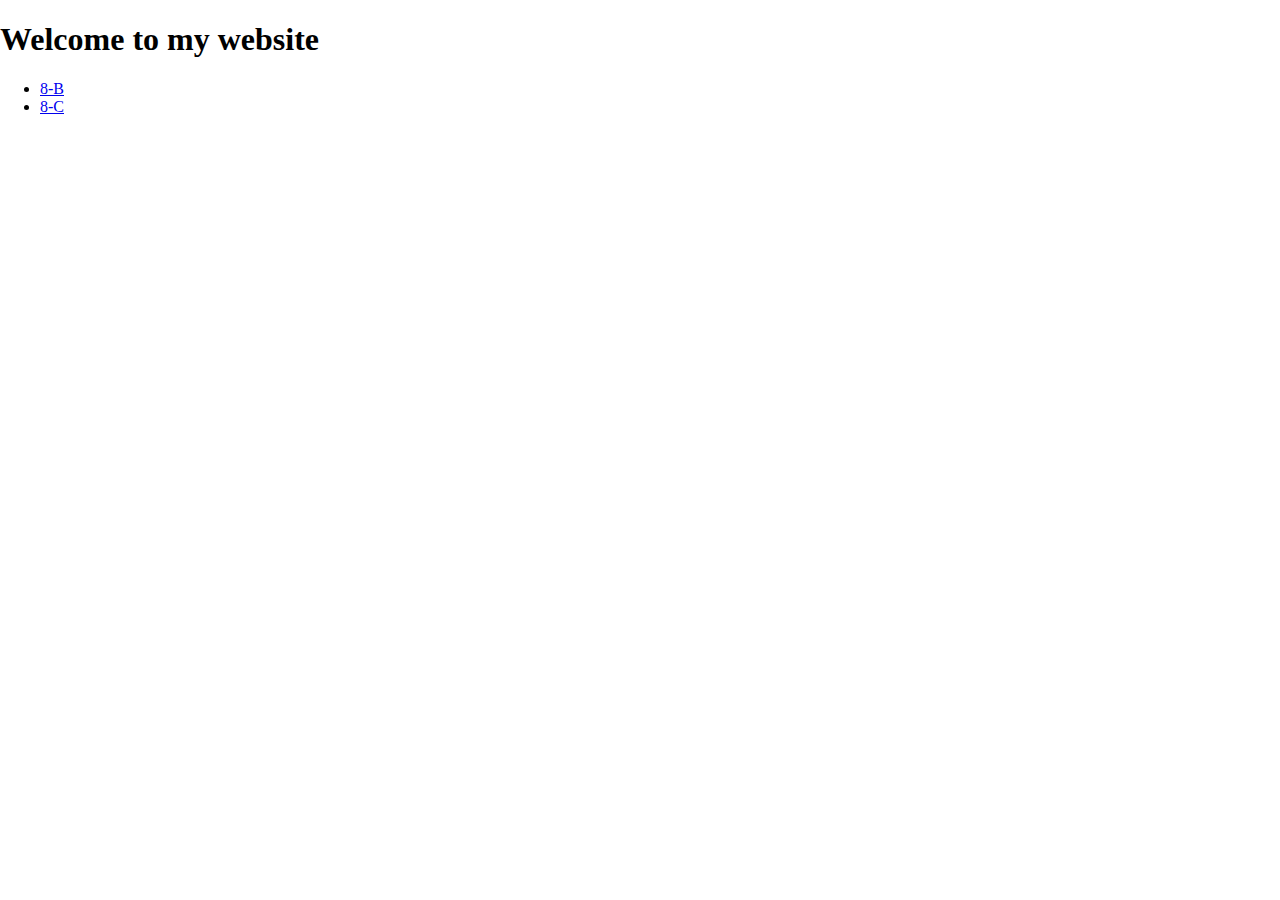
<file: Index.html>
<!DOCTYPE html>
<html>
  <head>
    <link rel="stylesheet" href="style.css">

</head>
<body>
	<header>
		<h1>Welcome to my website</h1>
	</header>
	<nav>
		<ul>
            <li><a href="file:///C:/Users/Sarah/Downloads/COMM%20120/comm%20150/DTH%20CLIPS/150/HTML/Docassigmnet.html">8-B</a></li>
			<li><a href="file:///C:/Users/Sarah/Downloads/COMM%20120/comm%20150/DTH%20CLIPS/150/HTML/hhhhh/8-C.html">8-C</a></li>
		</ul>
	</nav>
			
</body>
		
</html>
</file>
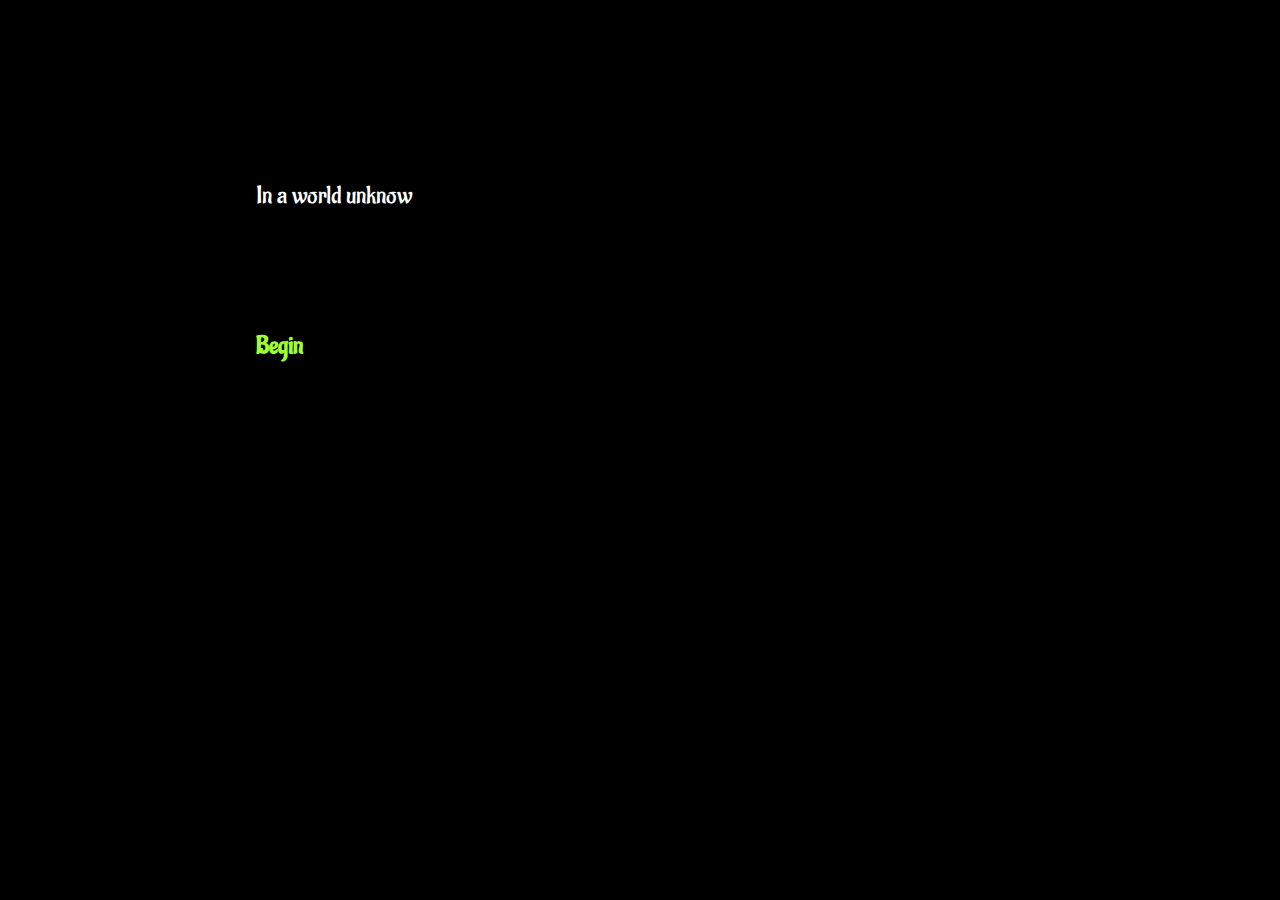
<file: 150final.html>
<!DOCTYPE html>
<html>
<head>
<meta charset="utf-8">
<title>170</title>
<style title="Twine CSS">@-webkit-keyframes appear{0%{opacity:0}to{opacity:1}}@keyframes appear{0%{opacity:0}to{opacity:1}}@-webkit-keyframes fade-in-out{0%,to{opacity:0}50%{opacity:1}}@keyframes fade-in-out{0%,to{opacity:0}50%{opacity:1}}@-webkit-keyframes rumble{50%{-webkit-transform:translateY(-0.2em);transform:translateY(-0.2em)}}@keyframes rumble{50%{-webkit-transform:translateY(-0.2em);transform:translateY(-0.2em)}}@-webkit-keyframes shudder{50%{-webkit-transform:translateX(0.2em);transform:translateX(0.2em)}}@keyframes shudder{50%{-webkit-transform:translateX(0.2em);transform:translateX(0.2em)}}@-webkit-keyframes box-flash{0%{background-color:white;color:white}}@keyframes box-flash{0%{background-color:white;color:white}}@-webkit-keyframes pulse{0%{-webkit-transform:scale(0, 0);transform:scale(0, 0)}20%{-webkit-transform:scale(1.2, 1.2);transform:scale(1.2, 1.2)}40%{-webkit-transform:scale(0.9, 0.9);transform:scale(0.9, 0.9)}60%{-webkit-transform:scale(1.05, 1.05);transform:scale(1.05, 1.05)}80%{-webkit-transform:scale(0.925, 0.925);transform:scale(0.925, 0.925)}to{-webkit-transform:scale(1, 1);transform:scale(1, 1)}}@keyframes pulse{0%{-webkit-transform:scale(0, 0);transform:scale(0, 0)}20%{-webkit-transform:scale(1.2, 1.2);transform:scale(1.2, 1.2)}40%{-webkit-transform:scale(0.9, 0.9);transform:scale(0.9, 0.9)}60%{-webkit-transform:scale(1.05, 1.05);transform:scale(1.05, 1.05)}80%{-webkit-transform:scale(0.925, 0.925);transform:scale(0.925, 0.925)}to{-webkit-transform:scale(1, 1);transform:scale(1, 1)}}@-webkit-keyframes shudder-in{0%, to{-webkit-transform:translateX(0em);transform:translateX(0em)}5%, 25%, 45%{-webkit-transform:translateX(-1em);transform:translateX(-1em)}15%, 35%, 55%{-webkit-transform:translateX(1em);transform:translateX(1em)}65%{-webkit-transform:translateX(-0.6em);transform:translateX(-0.6em)}75%{-webkit-transform:translateX(0.6em);transform:translateX(0.6em)}85%{-webkit-transform:translateX(-0.2em);transform:translateX(-0.2em)}95%{-webkit-transform:translateX(0.2em);transform:translateX(0.2em)}}@keyframes shudder-in{0%, to{-webkit-transform:translateX(0em);transform:translateX(0em)}5%, 25%, 45%{-webkit-transform:translateX(-1em);transform:translateX(-1em)}15%, 35%, 55%{-webkit-transform:translateX(1em);transform:translateX(1em)}65%{-webkit-transform:translateX(-0.6em);transform:translateX(-0.6em)}75%{-webkit-transform:translateX(0.6em);transform:translateX(0.6em)}85%{-webkit-transform:translateX(-0.2em);transform:translateX(-0.2em)}95%{-webkit-transform:translateX(0.2em);transform:translateX(0.2em)}}.debug-mode tw-expression[type=hookref]{background-color:rgba(115,123,140,0.15)}.debug-mode tw-expression[type=hookref]::after{font-size:0.8rem;padding-left:0.2rem;padding-right:0.2rem;vertical-align:top;content:"?" attr(name)}.debug-mode tw-expression[type=variable]{background-color:rgba(140,128,115,0.15)}.debug-mode tw-expression[type=variable]::after{font-size:0.8rem;padding-left:0.2rem;padding-right:0.2rem;vertical-align:top;content:"$" attr(name)}.debug-mode tw-expression[type=tempVariable]{background-color:rgba(140,128,115,0.15)}.debug-mode tw-expression[type=tempVariable]::after{font-size:0.8rem;padding-left:0.2rem;padding-right:0.2rem;vertical-align:top;content:"_" attr(name)}.debug-mode tw-expression[type=macro]:nth-of-type(4n+0){background-color:rgba(136,153,102,0.15)}.debug-mode tw-expression[type=macro]:nth-of-type(2n+1){background-color:rgba(102,153,102,0.15)}.debug-mode tw-expression[type=macro]:nth-of-type(4n+2){background-color:rgba(102,153,136,0.15)}.debug-mode tw-expression[type=macro][name="display"]{background-color:rgba(0,170,255,0.1) !important}.debug-mode tw-expression[type=macro][name="if"],.debug-mode tw-expression[type=macro][name="if"]+tw-hook:not([name]),.debug-mode tw-expression[type=macro][name="unless"],.debug-mode tw-expression[type=macro][name="unless"]+tw-hook:not([name]),.debug-mode tw-expression[type=macro][name="elseif"],.debug-mode tw-expression[type=macro][name="elseif"]+tw-hook:not([name]),.debug-mode tw-expression[type=macro][name="else"],.debug-mode tw-expression[type=macro][name="else"]+tw-hook:not([name]){background-color:rgba(0,255,0,0.1) !important}.debug-mode tw-expression[type=macro].false{background-color:rgba(255,0,0,0.2) !important}.debug-mode tw-expression[type=macro].false+tw-hook:not([name]){display:none}.debug-mode tw-expression[type=macro][name="a"],.debug-mode tw-expression[type=macro][name="array"],.debug-mode tw-expression[type=macro][name="datamap"],.debug-mode tw-expression[type=macro][name="dataset"],.debug-mode tw-expression[type=macro][name="colour"],.debug-mode tw-expression[type=macro][name="color"],.debug-mode tw-expression[type=macro][name="num"],.debug-mode tw-expression[type=macro][name="number"],.debug-mode tw-expression[type=macro][name="text"],.debug-mode tw-expression[type=macro][name="print"]{background-color:rgba(255,255,0,0.2) !important}.debug-mode tw-expression[type=macro][name="put"],.debug-mode tw-expression[type=macro][name="set"]{background-color:rgba(255,128,0,0.2) !important}.debug-mode tw-expression[type=macro][name="script"]{background-color:rgba(255,191,0,0.2) !important}.debug-mode tw-expression[type=macro][name="style"]{background-color:rgba(185,198,198,0.2) !important}.debug-mode tw-expression[type=macro][name^="link"],.debug-mode tw-expression[type=macro][name^="click"],.debug-mode tw-expression[type=macro][name^="mouseover"],.debug-mode tw-expression[type=macro][name^="mouseout"]{background-color:rgba(128,223,32,0.2) !important}.debug-mode tw-expression[type=macro][name^="replace"],.debug-mode tw-expression[type=macro][name^="prepend"],.debug-mode tw-expression[type=macro][name^="append"],.debug-mode tw-expression[type=macro][name^="remove"]{background-color:rgba(223,96,32,0.2) !important}.debug-mode tw-expression[type=macro][name="live"]{background-color:rgba(32,96,223,0.2) !important}.debug-mode tw-expression[type=macro]::before{content:"(" attr(name) ":)";padding:0 0.5rem;font-size:1rem;vertical-align:middle;line-height:normal;background-color:inherit;border:1px solid rgba(255,255,255,0.5)}.debug-mode tw-hook{background-color:rgba(0,85,255,0.1) !important}.debug-mode tw-hook::before{font-size:0.8rem;padding-left:0.2rem;padding-right:0.2rem;vertical-align:top;content:"["}.debug-mode tw-hook::after{font-size:0.8rem;padding-left:0.2rem;padding-right:0.2rem;vertical-align:top;content:"]"}.debug-mode tw-hook[name]::after{font-size:0.8rem;padding-left:0.2rem;padding-right:0.2rem;vertical-align:top;content:"]<" attr(name) "|"}.debug-mode tw-pseudo-hook{background-color:rgba(255,170,0,0.1) !important}.debug-mode tw-collapsed::before{font-size:0.8rem;padding-left:0.2rem;padding-right:0.2rem;vertical-align:top;content:"{"}.debug-mode tw-collapsed::after{font-size:0.8rem;padding-left:0.2rem;padding-right:0.2rem;vertical-align:top;content:"}"}.debug-mode tw-verbatim::before,.debug-mode tw-verbatim::after{font-size:0.8rem;padding-left:0.2rem;padding-right:0.2rem;vertical-align:top;content:"`"}.debug-mode tw-align[style*="text-align: center"]{background:linear-gradient(to right, rgba(255,204,189,0) 0%, rgba(255,204,189,0.25) 50%, rgba(255,204,189,0) 100%)}.debug-mode tw-align[style*="text-align: left"]{background:linear-gradient(to right, rgba(255,204,189,0.25) 0%, rgba(255,204,189,0) 100%)}.debug-mode tw-align[style*="text-align: right"]{background:linear-gradient(to right, rgba(255,204,189,0) 0%, rgba(255,204,189,0.25) 100%)}.debug-mode tw-column{background-color:rgba(189,228,255,0.2)}.debug-mode tw-enchantment{animation:enchantment 0.5s infinite;-webkit-animation:enchantment 0.5s infinite;border:1px solid}.debug-mode tw-link::after,.debug-mode tw-broken-link::after{font-size:0.8rem;padding-left:0.2rem;padding-right:0.2rem;vertical-align:top;content:attr(passage-name)}.debug-mode tw-include{background-color:rgba(204,128,51,0.1)}.debug-mode tw-include::before{font-size:0.8rem;padding-left:0.2rem;padding-right:0.2rem;vertical-align:top;content:attr(type) ' "' attr(title) '"'}@keyframes enchantment{0%,to{border-color:#ffb366}50%{border-color:#6fc}}@-webkit-keyframes enchantment{0%,to{border-color:#ffb366}50%{border-color:#6fc}}tw-debugger{position:fixed;box-sizing:border-box;bottom:0;right:0;z-index:999999;min-width:10em;min-height:1em;padding:1em;font-size:1.25em;font-family:sans-serif;border-left:solid #000 2px;border-top:solid #000 2px;border-top-left-radius:.5em;background:#fff;opacity:1}tw-debugger select{margin-right:1em;width:12em}tw-debugger button{border-radius:3px;border:solid #999 1px;margin:auto 4px;background-color:#fff;font-size:inherit}tw-debugger button.enabled{background-color:#eee;box-shadow:inset #ddd 3px 5px 0.5em}tw-debugger .variables{display:-webkit-box;display:-webkit-flex;display:-moz-flex;display:-ms-flexbox;display:flex;-webkit-box-direction:normal;-webkit-box-orient:vertical;-webkit-flex-direction:column;-moz-flex-direction:column;-ms-flex-direction:column;flex-direction:column;position:absolute;bottom:100%;left:-2px;right:0;padding:1em;max-height:40vh;overflow-y:scroll;overflow-x:hidden;z-index:999998;background:#fff;border:inherit;border-top-left-radius:.5em;border-bottom-left-radius:.5em;font-size:0.8em}tw-debugger .variables:empty,tw-debugger .variables[hidden]{display:none}tw-debugger .variables .variable-row{display:-webkit-box;display:-webkit-flex;display:-moz-flex;display:-ms-flexbox;display:flex;-webkit-box-direction:normal;-webkit-box-orient:horizontal;-webkit-flex-direction:row;-moz-flex-direction:row;-ms-flex-direction:row;flex-direction:row;flex-shrink:0}tw-debugger .variables .variable-row:nth-child(2n){background:#EEE}tw-debugger .variables .variable-name{display:inline-block;width:50%}tw-debugger .variables .variable-name::before{content:"$"}tw-debugger .variables .variable-name.temporary::before{content:"_"}tw-debugger .variables .variable-name .temporary-variable-scope{opacity:0.8;font-size:0.75em}tw-debugger .variables .variable-name .temporary-variable-scope::before{content:" in "}tw-debugger .variables .variable-value{display:inline-block;width:50%}tw-link,.link,tw-icon,.enchantment-clickblock{cursor:pointer}tw-link,.enchantment-link{color:#4169E1;font-weight:bold;text-decoration:none;transition:color 0.2s ease-in-out}tw-enchantment[style^="color"] tw-link:not(:hover),tw-enchantment[style*=" color"] tw-link:not(:hover),tw-enchantment[style^="color"] .enchantment-link:not(:hover),tw-enchantment[style*=" color"] .enchantment-link:not(:hover){color:inherit}tw-link:hover,.enchantment-link:hover{color:#00bfff}tw-link:active,.enchantment-link:active{color:#DD4B39}.visited{color:#6941e1}tw-enchantment[style^="color"] .visited:not(:hover),tw-enchantment[style*=" color"] .visited:not(:hover){color:inherit}.visited:hover{color:#E3E}tw-broken-link{color:#993333;border-bottom:2px solid #993333;cursor:not-allowed}tw-enchantment[style^="color"] tw-broken-link:not(:hover),tw-enchantment[style*=" color"] tw-broken-link:not(:hover){color:inherit}.enchantment-mouseover{border-bottom:1px dashed #666}.enchantment-mouseout{border:rgba(64,149,191,0.25) 1px solid}.enchantment-mouseout:hover{background-color:rgba(64,149,191,0.25);border:transparent 1px solid;border-radius:0.2em}.enchantment-clickblock{box-shadow:inset 0 0 0 0.5vmax;display:block;color:rgba(65,105,225,0.5);transition:color 0.2s ease-in-out}.enchantment-clickblock:hover{color:rgba(0,191,255,0.5)}.enchantment-clickblock:active{color:rgba(222,78,59,0.5)}html{margin:0;height:100%;overflow-x:hidden}*,:before,:after{position:relative;box-sizing:inherit}body{margin:0;height:100%}tw-storydata{display:none}tw-story{display:-webkit-box;display:-webkit-flex;display:-moz-flex;display:-ms-flexbox;display:flex;-webkit-box-direction:normal;-webkit-box-orient:vertical;-webkit-flex-direction:column;-moz-flex-direction:column;-ms-flex-direction:column;flex-direction:column;font:100% Georgia, serif;box-sizing:border-box;width:100%;min-height:100%;font-size:1.5em;line-height:1.5em;padding:5% 20%;margin:0;background-color:#000;color:#fff}tw-passage{display:block}br+br{display:block;height:0;margin:0.8ex 0}tw-sidebar{left:-5em;width:3em;position:absolute;text-align:center;display:block}tw-icon{display:block;margin:0.5em 0;opacity:0.1;font-size:2.75em}tw-icon:hover{opacity:0.3}tw-hook:empty,tw-expression:empty{display:none}tw-error{display:inline-block;border-radius:0.2em;padding:0.2em;font-size:1rem;cursor:help}tw-error.error{background-color:rgba(223,58,190,0.4);color:#fff}tw-error.warning{background-color:rgba(223,140,58,0.4);color:#fff;display:none}.debug-mode tw-error.warning{display:inline}tw-error-explanation{display:block;font-size:0.8rem;line-height:1rem}tw-error-explanation-button{cursor:pointer;line-height:0em;border-radius:1px;border:1px solid black;font-size:0.8rem;margin:0 0.4rem;opacity:0.5}tw-error-explanation-button .folddown-arrowhead{display:inline-block}tw-notifier{border-radius:0.2em;padding:0.2em;font-size:1rem;background-color:rgba(223,182,58,0.4);display:none}.debug-mode tw-notifier{display:inline}tw-notifier::before{content:attr(message)}tw-colour{border:1px solid black;display:inline-block;width:1em;height:1em}h1{font-size:3em}h2{font-size:2.25em}h3{font-size:1.75em}h1,h2,h3,h4,h5,h6{line-height:1em;margin:0.3em 0 0.6em 0}pre{font-size:1rem}small{font-size:70%}big{font-size:120%}mark{color:rgba(0,0,0,0.6);background-color:#ff9}ins{color:rgba(0,0,0,0.6);background-color:rgba(255,242,204,0.5);border-radius:0.5em;box-shadow:0em 0em 0.2em #ffe699;text-decoration:none}center{text-align:center;margin:0 auto;width:60%}blink{text-decoration:none;animation:fade-in-out 1s steps(1, end) infinite alternate;-webkit-animation:fade-in-out 1s steps(1, end) infinite alternate}tw-align{display:block}tw-columns{display:-webkit-box;display:-webkit-flex;display:-moz-flex;display:-ms-flexbox;display:flex;-webkit-box-direction:normal;-webkit-box-orient:horizontal;-webkit-flex-direction:row;-moz-flex-direction:row;-ms-flex-direction:row;flex-direction:row;-webkit-box-pack:justify;-ms-flex-pack:justify;-webkit-justify-content:space-between;-moz-justify-content:space-between;justify-content:space-between}tw-outline{color:white;text-shadow:-1px -1px 0 #000, 1px -1px 0 #000, -1px 1px 0 #000, 1px 1px 0 #000}tw-shadow{text-shadow:0.08em 0.08em 0.08em #000}tw-emboss{text-shadow:0.08em 0.08em 0em #000;color:white}tw-condense{letter-spacing:-0.08em}tw-expand{letter-spacing:0.1em}tw-blur{color:transparent;text-shadow:0em 0em 0.08em #000}tw-blurrier{color:transparent;text-shadow:0em 0em 0.2em #000}tw-blurrier::selection{background-color:transparent;color:transparent}tw-blurrier::-moz-selection{background-color:transparent;color:transparent}tw-smear{color:transparent;text-shadow:0em 0em 0.02em rgba(0,0,0,0.75),-0.2em 0em 0.5em rgba(0,0,0,0.5),0.2em 0em 0.5em rgba(0,0,0,0.5)}tw-mirror{display:inline-block;transform:scaleX(-1);-webkit-transform:scaleX(-1)}tw-upside-down{display:inline-block;transform:scaleY(-1);-webkit-transform:scaleY(-1)}tw-fade-in-out{text-decoration:none;animation:fade-in-out 2s ease-in-out infinite alternate;-webkit-animation:fade-in-out 2s ease-in-out infinite alternate}tw-rumble{-webkit-animation:rumble linear 0.1s 0s infinite;animation:rumble linear 0.1s 0s infinite;display:inline-block}tw-shudder{-webkit-animation:shudder linear 0.1s 0s infinite;animation:shudder linear 0.1s 0s infinite;display:inline-block}tw-shudder-in{animation:shudder-in 1s ease-out;-webkit-animation:shudder-in 1s ease-out}.transition-in{-webkit-animation:appear 0ms step-start;animation:appear 0ms step-start}.transition-out{-webkit-animation:appear 0ms step-end;animation:appear 0ms step-end}[data-t8n^=fade-in].transition-in{-webkit-animation:appear .8s;animation:appear .8s}[data-t8n^=fade-in].transition-out{display:none}[data-t8n^=dissolve].transition-in{-webkit-animation:appear .8s;animation:appear .8s}[data-t8n^=dissolve].transition-out{-webkit-animation:appear .8s reverse;animation:appear .8s reverse}[data-t8n^=shudder-in].transition-in,.transition-in[data-t8n^=shudder]{display:inline-block;-webkit-animation:shudder-in .8s;animation:shudder-in .8s}[data-t8n^=shudder-out].transition-out,.transition-out[data-t8n^=shudder]{display:inline-block;-webkit-animation:shudder-out .8s;animation:shudder-out .8s}[data-t8n^=boxflash].transition-in{-webkit-animation:box-flash .8s;animation:box-flash .8s}[data-t8n^=pulse].transition-in{-webkit-animation:pulse .8s;animation:pulse .8s;display:inline-block}[data-t8n^=pulse].transition-out{-webkit-animation:pulse .8s reverse;animation:pulse .8s reverse;display:inline-block}[data-t8n$=fast]{animation-duration:.4s;-webkit-animation-duration:.4s}[data-t8n$=slow]{animation-duration:1.6s;-webkit-animation-duration:1.6s}
</style>
</head>

<body>

<tw-story></tw-story>

<tw-storydata name="170" startnode="1" creator="Twine" creator-version="2.6.2" format="Harlowe" format-version="2.1.0" ifid="A07F23BC-82EB-471F-9D24-D5869B436B4C" options="" tags="" zoom="1" hidden><style role="stylesheet" id="twine-user-stylesheet" type="text/twine-css">@import url('https://fonts.googleapis.com/css2?family=Aladin&display=swap');

tw-story {
  	font-family: 'Aladin', cursive;
    /*font: 100% ''Aladin', cursive;
*/
}
tw-story {
	font-size: 25px;
}

tw-sidebar {
  	display: none;
} 

tw-passage[tags~="passage"]{text-align:left;
}
    
   
Tw-story[tags~="sun"] {
    Background-image:url("https://images.template.net/91636/black-flower-background-vru9h.png");
    background-size:cover;
    
    https://images.template.net/91636/black-flower-background-vru9h.png
}

tw-link {
  color:#9FFF33;
}







</style><script role="script" id="twine-user-script" type="text/twine-javascript"></script><tw-passagedata pid="1" name="Untitled Passage" tags="passage" position="550,0" size="100,100">(set: $typewriterText to &quot;In a world unknown, a seed was found,
With the power to grow, from the fertile ground.
It lay there waiting, for someone to see,
The potential within, to set it free.

You hold the seed, in your very hand,
A choice to make, that will shape the land.
Plant it deep, and watch it grow,
Or discard it now, and let it go.

The choice is yours, and yours alone,
The seed will thrive, or wither and moan.
But in this game, there&#39;s more at stake,
As your decision, will shape the fate.

So choose wisely, dear adventurer,
The path you take, will cause a stir.
For every choice, has a consequence,
In this game of life, and its suspense.

Will you plant the seed, and see it rise,
Or discard it now, and bid it goodbyes?
The adventure awaits, let the game begin,
And see where this seed, will take you in.&quot;)
&lt;!-- Display (call) the Typewriter passage --&gt;

{
  &lt;!-- Create a variable to track the position within the $typewriterText string --&gt;
  (set: $typewriterPos to 1)

  &lt;!-- Create a hook to hold the typed text --&gt;
  |typewriterOutput&gt;[]

  &lt;!-- Set a delay of 35ms seconds per loop --&gt;
  (live: 35ms)[
  

&lt;!-- Add the next character to the hook --&gt;
    (append: ?typewriterOutput)[(print: $typewriterText&#39;s $typewriterPos)]

    &lt;!-- Update the position --&gt;
    (set: $typewriterPos to it + 1)

    &lt;!-- If it&#39;s gone past the end, stop --&gt;
    (if: $typewriterPos is $typewriterText&#39;s length + 1)[
      (stop:)
    ]
  ]
  }
  
  
  
[[Begin]]



</tw-passagedata><tw-passagedata pid="2" name="Begin" tags="" position="700,200" size="100,100">Your Journey is just begining, but you must be quick to choose your path!
(set: $counter to 10)
You have |amount&gt;[$counter] seconds left!

(live: 1s)[
	(set: $counter to it - 1)
	(if: $counter is 0)[(go-to: &quot;Next Passage&quot;)]
	(replace: ?amount)[$counter]
]

&lt;img src= https://static.vecteezy.com/system/resources/thumbnails/009/379/332/small/nuts-and-peanuts-clipart-desing-illustration-free-png.png width=&quot;100px&quot; height=&quot;125px &quot;/&gt;

[[Plant Seed]]

[[Discard]]</tw-passagedata><tw-passagedata pid="3" name="Plant Seed" tags="" position="400,200" size="100,100"> [[Watch Your seed Germinate]] 
  
  [[Read a passage about Germination]]
 
 &lt;img src=https://www.gardendesign.com/pictures/images/900x705Max/site_3/planting-seeds-starting-seeds-shutterstock-com_15943.jpg/&gt; 
</tw-passagedata><tw-passagedata pid="4" name="Discard" tags="" position="800,400" size="100,100">You have discarded you seed you must start over

[[Begin]]</tw-passagedata><tw-passagedata pid="5" name="Watch Your seed Germinate" tags="" position="300,400" size="100,100">&lt;iframe width=&quot;1120&quot; height=&quot;430&quot; src=&quot;https://www.youtube.com/embed/jCToFh9sGXk&quot; title=&quot;YouTube video player&quot; frameborder=&quot;0&quot; allo{w=&quot;accelerometer; autoplay; clipboard-write; encrypted-media; gyroscope; picture-in-picture; web-share&quot; allowfullscreen&gt;&lt;/iframe&gt;

[[Wait for your plant to grow]]

[[Discard]] </tw-passagedata><tw-passagedata pid="6" name="Read a passage about Germination" tags="" position="800,600" size="100,100">Plant germination is the process by which a new plant begins to grow from a seed. It starts with a seed that has the right conditions to grow, such as soil, water, and sunlight.

When the seed gets enough water, it begins to swell up and the outer layer cracks open. Then, a tiny root called a radicle begins to grow down into the soil. At the same time, a shoot begins to grow upwards towards the sunlight. The shoot eventually breaks through the soil&#39;s surface and grows into a stem with leaves.

As the plant grows, it continues to need water, sunlight, and nutrients from the soil to stay healthy. The leaves of the plant use sunlight to produce food through a process called photosynthesis, which helps the plant grow bigger and stronger.

With time and proper care, the plant will continue to grow and mature into a bigger plant, and eventually may produce flowers, fruits, or seeds of its own, which can then germinate and grow into new plants.

&lt;img src=https://housing.com/news/wp-content/uploads/2022/11/GERMINATION-FEATURE-compressed.jpg width=&quot;900px&quot; height=&quot;400px&quot; alt=germ/&gt;

[[Wait for your plant to grow]] 
 
[[Watch Your seed Germinate]]  </tw-passagedata><tw-passagedata pid="7" name="Wait for your plant to grow" tags="" position="300,600" size="100,100">(set: $typewriterText to &quot;\In this game of life, where challenges abound
The player&#39;s quest for growth has just been found
A seed has been planted with care and grace
And the germination process has taken its place

With each passing moment, new life will sprout
A tiny shoot will emerge, no longer in doubt
The player has succeeded in this small feat
And earned a point, a reward that&#39;s sweet

For the journey ahead is full of strife
And every little victory can sustain life
So keep planting those seeds, and watch them grow
For in this game of life, you reap what you sow.

You have earned +1 points&quot;
)
&lt;!-- Display (call) the Typewriter passage --&gt;

{
  &lt;!-- Create a variable to track the position within the $typewriterText string --&gt;
  (set: $typewriterPos to 1)

  &lt;!-- Create a hook to hold the typed text --&gt;
  |typewriterOutput&gt;[]

  &lt;!-- Set a delay of 35ms seconds per loop --&gt;
  (live: 35ms)[
  

&lt;!-- Add the next character to the hook --&gt;
    (append: ?typewriterOutput)[(print: $typewriterText&#39;s $typewriterPos)]

    &lt;!-- Update the position --&gt;
    (set: $typewriterPos to it + 1)

    &lt;!-- If it&#39;s gone past the end, stop --&gt;
    (if: $typewriterPos is $typewriterText&#39;s length + 1)[
      (stop:)
    ]
  ]
  }
   
   
Claim Point
[[+1 Point]]
 

  
  </tw-passagedata><tw-passagedata pid="8" name="+1 Point" tags="" position="575,700" size="100,100">&lt;img src =https://media.istockphoto.com/id/584467478/photo/young-plant.jpg?b=1&amp;s=170667a&amp;w=0&amp;k=20&amp;c=tJKEul35x_WWXRQrFJoMx7ohc7FCh0sZI9t-pOuHNp0=&gt;

Be careful what decsion you make or plant might wither instead of grow.

[[Water Seed]] 

[[Put In Sun]]</tw-passagedata><tw-passagedata pid="9" name="Put In Sun" tags="" position="800,800" size="100,100">Your plant fourisishes in the sun and begins to break through the soil
 
 &lt;img src=https://christihegstad.com/content/uploads/2017/11/Plant-Grow-Seedling-Sunshine-.jpg alt=Seed in the sun &gt; 
 
Claim Point 
[[ +1 Point]]
</tw-passagedata><tw-passagedata pid="10" name=" +1 Point" tags="" position="800,1000" size="100,100">&lt;iframe width=&quot;1120&quot; height=&quot;430&quot; src=&quot;https://www.youtube.com/embed/wSsgRpRnswU&quot; title=&quot;YouTube video player&quot; frameborder=&quot;0&quot; allow=&quot;accelerometer; autoplay; clipboard-write; encrypted-media; gyroscope; picture-in-picture; web-share&quot; allowfullscreen&gt;&lt;/iframe&gt;

[[Next]]</tw-passagedata><tw-passagedata pid="11" name="Next" tags="next" position="500,1050" size="100,100">Your planting is growing in strong and  your jouney is almost over, but be careful what decsion you choose for is could be your ruin.
[[Study your plant]]                                                           

[[Fertilize]] </tw-passagedata><tw-passagedata pid="12" name="Fertilize" tags="" position="800,1150" size="100,100">Your fertitlizer was tainted with weed killer and your plant as died.

&lt;img src=&quot;https://static.vecteezy.com/system/resources/previews/003/453/375/original/the-dead-plant-pot-mascot-character-free-vector.jpg&quot;width=&quot;200px&quot; height=&quot;250px &quot;/&gt;

 [[Learn About Plant Fertilizer]]</tw-passagedata><tw-passagedata pid="13" name="Continue" tags="black" position="300,1300" size="100,100">(set: $typewriterText to &quot;Amidst the trials and tribulations,
Through the highs and lows of the game,
You persevered with determination,
And now, the fruits of your labor proclaim.

For the seed you received has blossomed,
Into a flower, vibrant and true,
A symbol of your efforts and wisdom,
A testament to the strength within you.

As you gaze upon the radiant petals,
Each one a triumph over strife,
You know that your journey&#39;s been special,
A testament to the beauty of life..&quot;)
&lt;!-- Display (call) the Typewriter passage --&gt;

{
  &lt;!-- Create a variable to track the position within the $typewriterText string --&gt;
  (set: $typewriterPos to 1)

  &lt;!-- Create a hook to hold the typed text --&gt;
  |typewriterOutput&gt;[]

  &lt;!-- Set a delay of 35ms seconds per loop --&gt;
  (live: 35ms)[
  

&lt;!-- Add the next character to the hook --&gt;
    (append: ?typewriterOutput)[(print: $typewriterText&#39;s $typewriterPos)]

    &lt;!-- Update the position --&gt;
    (set: $typewriterPos to it + 1)

    &lt;!-- If it&#39;s gone past the end, stop --&gt;
    (if: $typewriterPos is $typewriterText&#39;s length + 1)[
      (stop:)
    ]
  ]
  }
  
 [[Observe your Flower]]</tw-passagedata><tw-passagedata pid="14" name="Study your plant" tags="" position="300,1125" size="100,100">&lt;img src=https://cdn.shopify.com/s/files/1/0059/8835/2052/files/Plant_Parts.png?v=1613772526/width=&quot;300px&quot; height=&quot;600px &quot;&gt;

[[Continue]] </tw-passagedata><tw-passagedata pid="15" name="Observe your Flower" tags="" position="500,1600" size="100,100">

&lt;img src=https://images.unsplash.com/photo-1503153181849-4e4f85a341ce?ixlib=rb-4.0.3&amp;ixid=MnwxMjA3fDB8MHxzZWFyY2h8M3x8Zmxvd2VyJTIwcG90fGVufDB8fDB8fA%3D%3D&amp;w=1000&amp;q=80&quot;width=&quot;800px&quot; height=&quot;900px &quot;&gt;</tw-passagedata><tw-passagedata pid="16" name="Water Seed" tags="" position="300,800" size="100,100">Your roots were to small and your seed began to rot from over watering.

&lt;img src=https://www.topcropmanager.com/wp-content/uploads/2020/05/WTCM-38.10-Chatterton-root-rots.jpg&gt;

[[Learn how to prevent root rot]] </tw-passagedata><tw-passagedata pid="17" name="Learn how to prevent root rot" tags="" position="300,975" size="100,100">Avoid Overwatering
Plants should be watered on a regular schedule that meets their watering needs. Gardeners should pay attention to whether or not the soil is already thoroughly wet due to rain, cooler weather, or shade.

Allow for Good Soil Drainage
Plant soil can’t be too heavy or hold water. For container plants, potting soil should be used and pots must have drainage holes. Any saucers below houseplants should be emptied regularly and plants need to be potted in appropriately sized, not oversized, containers to avoid an excess of moisture in the soil.

Replace Used Soil
If replacing a previously rotted plant with a new plant, but in the same spot of the garden, replace the soil with new soil.

Select Plants with Healthy Root Systems
At the garden center, gardeners should inspect plants to ensure the roots are healthy. The root ball of a plant can be carefully slid out of its grow pot in order to inspect the roots. Soil should not smell rotten and the roots will be green or white on a healthy plant.

&lt;img src=https://images.squarespace-cdn.com/content/v1/5a206c4bdc2b4affa2b76f82/1563844104178-6QYGRBN9UITG2EKL1G46/IMG_3446.JPG width=&quot;1000px&quot; height=&quot;1100px &quot;&gt;

[[Put In Sun]] </tw-passagedata><tw-passagedata pid="18" name="Learn About Plant Fertilizer" tags="" position="800,1300" size="100,100">Like us, plants need nutrients in varying amounts for healthy growth. There are 17 essential nutrients that all plants need, including carbon, hydrogen, and oxygen, which plants get from air and water. The remaining 14 are obtained from soil but may need to be supplemented with fertilizers or organic materials such as compost.

Nitrogen, phosphorus, and potassium are needed in larger amounts than other nutrients; they are considered primary macronutrients.

Secondary macronutrients include sulfur, calcium, and magnesium.
Micronutrients such as iron and copper are necessary in much smaller amounts.

&lt;image src=https://extension.umn.edu/sites/extension.umn.edu/files/styles/caption_medium/public/plant-nutrient-pyramid.jpg?itok=hWxSRdhnwidth=&quot;400px&quot; height=&quot;500px &quot;&gt;

[[Try to revive you seed]]</tw-passagedata><tw-passagedata pid="19" name="Try to revive you seed" tags="" position="600,1400" size="100,100">You take the time to replace your plants fertilizer and bring it back to life.

&lt;img src=https://cdn.sanity.io/images/y346iw48/production/7ccf18e278095b6ce81bd245ad53963f77be9800-2000x1080.jpg &quot;width=&quot;400px&quot; height=&quot;350px &quot;/&gt;

[[Put In a Sunny spot]] </tw-passagedata><tw-passagedata pid="20" name="Put In a Sunny spot" tags="" position="600,1200" size="100,100">Your plant fourisishes in the sun and begins to break through the soil
 
 &lt;img src=https://christihegstad.com/content/uploads/2017/11/Plant-Grow-Seedling-Sunshine-.jpg alt=Seed in the sun &gt; 
 

[[Continue]]
</tw-passagedata></tw-storydata>

<script title="Twine engine code" data-main="harlowe">"use strict";function _defineProperty(e,t,n){return t in e?Object.defineProperty(e,t,{value:n,enumerable:!0,configurable:!0,writable:!0}):e[t]=n,e}function _toConsumableArray(e){if(Array.isArray(e)){for(var t=0,n=Array(e.length);t<e.length;t++)n[t]=e[t];return n}return Array.from(e)}var _slicedToArray=function(){function e(e,t){var n=[],r=!0,i=!1,o=void 0;try{for(var a,s=e[Symbol.iterator]();!(r=(a=s.next()).done)&&(n.push(a.value),!t||n.length!==t);r=!0);}catch(e){i=!0,o=e}finally{try{!r&&s.return&&s.return()}finally{if(i)throw o}}return n}return function(t,n){if(Array.isArray(t))return t;if(Symbol.iterator in Object(t))return e(t,n);throw new TypeError("Invalid attempt to destructure non-iterable instance")}}(),_typeof="function"==typeof Symbol&&"symbol"==typeof Symbol.iterator?function(e){return typeof e}:function(e){return e&&"function"==typeof Symbol&&e.constructor===Symbol&&e!==Symbol.prototype?"symbol":typeof e};!function(){/**
 * @license almond 0.3.3 Copyright jQuery Foundation and other contributors.
 * Released under MIT license, http://github.com/requirejs/almond/LICENSE
 */
var requirejs,require,define;!function(e){function t(e,t){return v.call(e,t)}function n(e,t){var n,r,i,o,a,s,u,c,l,f,p,d,h=t&&t.split("/"),m=g.map,y=m&&m["*"]||{};if(e){for(e=e.split("/"),a=e.length-1,g.nodeIdCompat&&w.test(e[a])&&(e[a]=e[a].replace(w,"")),"."===e[0].charAt(0)&&h&&(d=h.slice(0,h.length-1),e=d.concat(e)),l=0;l<e.length;l++)if(p=e[l],"."===p)e.splice(l,1),l-=1;else if(".."===p){if(0===l||1===l&&".."===e[2]||".."===e[l-1])continue;l>0&&(e.splice(l-1,2),l-=2)}e=e.join("/")}if((h||y)&&m){for(n=e.split("/"),l=n.length;l>0;l-=1){if(r=n.slice(0,l).join("/"),h)for(f=h.length;f>0;f-=1)if(i=m[h.slice(0,f).join("/")],i&&(i=i[r])){o=i,s=l;break}if(o)break;!u&&y&&y[r]&&(u=y[r],c=l)}!o&&u&&(o=u,s=c),o&&(n.splice(0,s,o),e=n.join("/"))}return e}function r(t,n){return function(){var r=b.call(arguments,0);return"string"!=typeof r[0]&&1===r.length&&r.push(null),f.apply(e,r.concat([t,n]))}}function i(e){return function(t){return n(t,e)}}function o(e){return function(t){h[e]=t}}function a(n){if(t(m,n)){var r=m[n];delete m[n],y[n]=!0,l.apply(e,r)}if(!t(h,n)&&!t(y,n))throw new Error("No "+n);return h[n]}function s(e){var t,n=e?e.indexOf("!"):-1;return n>-1&&(t=e.substring(0,n),e=e.substring(n+1,e.length)),[t,e]}function u(e){return e?s(e):[]}function c(e){return function(){return g&&g.config&&g.config[e]||{}}}var l,f,p,d,h={},m={},g={},y={},v=Object.prototype.hasOwnProperty,b=[].slice,w=/\.js$/;p=function(e,t){var r,o=s(e),u=o[0],c=t[1];return e=o[1],u&&(u=n(u,c),r=a(u)),u?e=r&&r.normalize?r.normalize(e,i(c)):n(e,c):(e=n(e,c),o=s(e),u=o[0],e=o[1],u&&(r=a(u))),{f:u?u+"!"+e:e,n:e,pr:u,p:r}},d={require:function(e){return r(e)},exports:function(e){var t=h[e];return"undefined"!=typeof t?t:h[e]={}},module:function(e){return{id:e,uri:"",exports:h[e],config:c(e)}}},l=function(n,i,s,c){var l,f,g,v,b,w,x,T=[],S="undefined"==typeof s?"undefined":_typeof(s);if(c=c||n,w=u(c),"undefined"===S||"function"===S){for(i=!i.length&&s.length?["require","exports","module"]:i,b=0;b<i.length;b+=1)if(v=p(i[b],w),f=v.f,"require"===f)T[b]=d.require(n);else if("exports"===f)T[b]=d.exports(n),x=!0;else if("module"===f)l=T[b]=d.module(n);else if(t(h,f)||t(m,f)||t(y,f))T[b]=a(f);else{if(!v.p)throw new Error(n+" missing "+f);v.p.load(v.n,r(c,!0),o(f),{}),T[b]=h[f]}g=s?s.apply(h[n],T):void 0,n&&(l&&l.exports!==e&&l.exports!==h[n]?h[n]=l.exports:g===e&&x||(h[n]=g))}else n&&(h[n]=s)},requirejs=require=f=function(t,n,r,i,o){if("string"==typeof t)return d[t]?d[t](n):a(p(t,u(n)).f);if(!t.splice){if(g=t,g.deps&&f(g.deps,g.callback),!n)return;n.splice?(t=n,n=r,r=null):t=e}return n=n||function(){},"function"==typeof r&&(r=i,i=o),i?l(e,t,n,r):setTimeout(function(){l(e,t,n,r)},4),f},f.config=function(e){return f(e)},requirejs._defined=h,define=function(e,n,r){if("string"!=typeof e)throw new Error("See almond README: incorrect module build, no module name");n.splice||(r=n,n=[]),t(h,e)||t(m,e)||(m[e]=[e,n,r])},define.amd={jQuery:!0}}(),define("almond",function(){}),function(e,t){"object"===("undefined"==typeof module?"undefined":_typeof(module))&&"object"===_typeof(module.exports)?module.exports=e.document?t(e,!0):function(e){if(!e.document)throw new Error("jQuery requires a window with a document");return t(e)}:t(e)}("undefined"!=typeof window?window:this,function(e,t){function n(e,t){t=t||te;var n=t.createElement("script");n.text=e,t.head.appendChild(n).parentNode.removeChild(n)}function r(e){var t=!!e&&"length"in e&&e.length,n=he.type(e);return"function"===n||he.isWindow(e)?!1:"array"===n||0===t||"number"==typeof t&&t>0&&t-1 in e}function i(e,t,n){return he.isFunction(t)?he.grep(e,function(e,r){return!!t.call(e,r,e)!==n}):t.nodeType?he.grep(e,function(e){return e===t!==n}):"string"!=typeof t?he.grep(e,function(e){return ae.call(t,e)>-1!==n}):Oe.test(t)?he.filter(t,e,n):(t=he.filter(t,e),he.grep(e,function(e){return ae.call(t,e)>-1!==n&&1===e.nodeType}))}function o(e,t){for(;(e=e[t])&&1!==e.nodeType;);return e}function a(e){var t={};return he.each(e.match(Ne)||[],function(e,n){t[n]=!0}),t}function s(e){return e}function u(e){throw e}function c(e,t,n){var r;try{e&&he.isFunction(r=e.promise)?r.call(e).done(t).fail(n):e&&he.isFunction(r=e.then)?r.call(e,t,n):t.call(void 0,e)}catch(e){n.call(void 0,e)}}function l(){te.removeEventListener("DOMContentLoaded",l),e.removeEventListener("load",l),he.ready()}function f(){this.expando=he.expando+f.uid++}function p(e){return"true"===e?!0:"false"===e?!1:"null"===e?null:e===+e+""?+e:De.test(e)?JSON.parse(e):e}function d(e,t,n){var r;if(void 0===n&&1===e.nodeType)if(r="data-"+t.replace(qe,"-$&").toLowerCase(),n=e.getAttribute(r),"string"==typeof n){try{n=p(n)}catch(e){}Fe.set(e,t,n)}else n=void 0;return n}function h(e,t,n,r){var i,o=1,a=20,s=r?function(){return r.cur()}:function(){return he.css(e,t,"")},u=s(),c=n&&n[3]||(he.cssNumber[t]?"":"px"),l=(he.cssNumber[t]||"px"!==c&&+u)&&He.exec(he.css(e,t));if(l&&l[3]!==c){c=c||l[3],n=n||[],l=+u||1;do o=o||".5",l/=o,he.style(e,t,l+c);while(o!==(o=s()/u)&&1!==o&&--a)}return n&&(l=+l||+u||0,i=n[1]?l+(n[1]+1)*n[2]:+n[2],r&&(r.unit=c,r.start=l,r.end=i)),i}function m(e){var t,n=e.ownerDocument,r=e.nodeName,i=We[r];return i?i:(t=n.body.appendChild(n.createElement(r)),i=he.css(t,"display"),t.parentNode.removeChild(t),"none"===i&&(i="block"),We[r]=i,i)}function g(e,t){for(var n,r,i=[],o=0,a=e.length;a>o;o++)r=e[o],r.style&&(n=r.style.display,t?("none"===n&&(i[o]=Le.get(r,"display")||null,i[o]||(r.style.display="")),""===r.style.display&&Be(r)&&(i[o]=m(r))):"none"!==n&&(i[o]="none",Le.set(r,"display",n)));for(o=0;a>o;o++)null!=i[o]&&(e[o].style.display=i[o]);return e}function y(e,t){var n;return n="undefined"!=typeof e.getElementsByTagName?e.getElementsByTagName(t||"*"):"undefined"!=typeof e.querySelectorAll?e.querySelectorAll(t||"*"):[],void 0===t||t&&he.nodeName(e,t)?he.merge([e],n):n}function v(e,t){for(var n=0,r=e.length;r>n;n++)Le.set(e[n],"globalEval",!t||Le.get(t[n],"globalEval"))}function b(e,t,n,r,i){for(var o,a,s,u,c,l,f=t.createDocumentFragment(),p=[],d=0,h=e.length;h>d;d++)if(o=e[d],o||0===o)if("object"===he.type(o))he.merge(p,o.nodeType?[o]:o);else if(Je.test(o)){for(a=a||f.appendChild(t.createElement("div")),s=(Ue.exec(o)||["",""])[1].toLowerCase(),u=Xe[s]||Xe._default,a.innerHTML=u[1]+he.htmlPrefilter(o)+u[2],l=u[0];l--;)a=a.lastChild;he.merge(p,a.childNodes),a=f.firstChild,a.textContent=""}else p.push(t.createTextNode(o));for(f.textContent="",d=0;o=p[d++];)if(r&&he.inArray(o,r)>-1)i&&i.push(o);else if(c=he.contains(o.ownerDocument,o),a=y(f.appendChild(o),"script"),c&&v(a),n)for(l=0;o=a[l++];)Ge.test(o.type||"")&&n.push(o);return f}function w(){return!0}function x(){return!1}function T(){try{return te.activeElement}catch(e){}}function S(e,t,n,r,i,o){var a,s;if("object"===("undefined"==typeof t?"undefined":_typeof(t))){"string"!=typeof n&&(r=r||n,n=void 0);for(s in t)S(e,s,n,r,t[s],o);return e}if(null==r&&null==i?(i=n,r=n=void 0):null==i&&("string"==typeof n?(i=r,r=void 0):(i=r,r=n,n=void 0)),i===!1)i=x;else if(!i)return e;return 1===o&&(a=i,i=function(e){return he().off(e),a.apply(this,arguments)},i.guid=a.guid||(a.guid=he.guid++)),e.each(function(){he.event.add(this,t,i,r,n)})}function O(e,t){return he.nodeName(e,"table")&&he.nodeName(11!==t.nodeType?t:t.firstChild,"tr")?e.getElementsByTagName("tbody")[0]||e:e}function j(e){return e.type=(null!==e.getAttribute("type"))+"/"+e.type,e}function k(e){var t=rt.exec(e.type);return t?e.type=t[1]:e.removeAttribute("type"),e}function C(e,t){var n,r,i,o,a,s,u,c;if(1===t.nodeType){if(Le.hasData(e)&&(o=Le.access(e),a=Le.set(t,o),c=o.events)){delete a.handle,a.events={};for(i in c)for(n=0,r=c[i].length;r>n;n++)he.event.add(t,i,c[i][n])}Fe.hasData(e)&&(s=Fe.access(e),u=he.extend({},s),Fe.set(t,u))}}function A(e,t){var n=t.nodeName.toLowerCase();"input"===n&&ze.test(e.type)?t.checked=e.checked:("input"===n||"textarea"===n)&&(t.defaultValue=e.defaultValue)}function E(e,t,r,i){t=ie.apply([],t);var o,a,s,u,c,l,f=0,p=e.length,d=p-1,h=t[0],m=he.isFunction(h);if(m||p>1&&"string"==typeof h&&!pe.checkClone&&nt.test(h))return e.each(function(n){var o=e.eq(n);m&&(t[0]=h.call(this,n,o.html())),E(o,t,r,i)});if(p&&(o=b(t,e[0].ownerDocument,!1,e,i),a=o.firstChild,1===o.childNodes.length&&(o=a),a||i)){for(s=he.map(y(o,"script"),j),u=s.length;p>f;f++)c=o,f!==d&&(c=he.clone(c,!0,!0),u&&he.merge(s,y(c,"script"))),r.call(e[f],c,f);if(u)for(l=s[s.length-1].ownerDocument,he.map(s,k),f=0;u>f;f++)c=s[f],Ge.test(c.type||"")&&!Le.access(c,"globalEval")&&he.contains(l,c)&&(c.src?he._evalUrl&&he._evalUrl(c.src):n(c.textContent.replace(it,""),l))}return e}function N(e,t,n){for(var r,i=t?he.filter(t,e):e,o=0;null!=(r=i[o]);o++)n||1!==r.nodeType||he.cleanData(y(r)),r.parentNode&&(n&&he.contains(r.ownerDocument,r)&&v(y(r,"script")),r.parentNode.removeChild(r));return e}function _(e,t,n){var r,i,o,a,s=e.style;return n=n||st(e),n&&(a=n.getPropertyValue(t)||n[t],""!==a||he.contains(e.ownerDocument,e)||(a=he.style(e,t)),!pe.pixelMarginRight()&&at.test(a)&&ot.test(t)&&(r=s.width,i=s.minWidth,o=s.maxWidth,s.minWidth=s.maxWidth=s.width=a,a=n.width,s.width=r,s.minWidth=i,s.maxWidth=o)),void 0!==a?a+"":a}function P(e,t){return{get:function(){return e()?void delete this.get:(this.get=t).apply(this,arguments)}}}function I(e){if(e in pt)return e;for(var t=e[0].toUpperCase()+e.slice(1),n=ft.length;n--;)if(e=ft[n]+t,e in pt)return e}function M(e,t,n){var r=He.exec(t);return r?Math.max(0,r[2]-(n||0))+(r[3]||"px"):t}function L(e,t,n,r,i){var o,a=0;for(o=n===(r?"border":"content")?4:"width"===t?1:0;4>o;o+=2)"margin"===n&&(a+=he.css(e,n+$e[o],!0,i)),r?("content"===n&&(a-=he.css(e,"padding"+$e[o],!0,i)),"margin"!==n&&(a-=he.css(e,"border"+$e[o]+"Width",!0,i))):(a+=he.css(e,"padding"+$e[o],!0,i),"padding"!==n&&(a+=he.css(e,"border"+$e[o]+"Width",!0,i)));return a}function F(e,t,n){var r,i=!0,o=st(e),a="border-box"===he.css(e,"boxSizing",!1,o);if(e.getClientRects().length&&(r=e.getBoundingClientRect()[t]),0>=r||null==r){if(r=_(e,t,o),(0>r||null==r)&&(r=e.style[t]),at.test(r))return r;i=a&&(pe.boxSizingReliable()||r===e.style[t]),r=parseFloat(r)||0}return r+L(e,t,n||(a?"border":"content"),i,o)+"px"}function D(e,t,n,r,i){return new D.prototype.init(e,t,n,r,i)}function q(){ht&&(e.requestAnimationFrame(q),he.fx.tick())}function R(){return e.setTimeout(function(){dt=void 0}),dt=he.now()}function H(e,t){var n,r=0,i={height:e};for(t=t?1:0;4>r;r+=2-t)n=$e[r],i["margin"+n]=i["padding"+n]=e;return t&&(i.opacity=i.width=e),i}function $(e,t,n){for(var r,i=(W.tweeners[t]||[]).concat(W.tweeners["*"]),o=0,a=i.length;a>o;o++)if(r=i[o].call(n,t,e))return r}function B(e,t,n){var r,i,o,a,s,u,c,l,f="width"in t||"height"in t,p=this,d={},h=e.style,m=e.nodeType&&Be(e),y=Le.get(e,"fxshow");n.queue||(a=he._queueHooks(e,"fx"),null==a.unqueued&&(a.unqueued=0,s=a.empty.fire,a.empty.fire=function(){a.unqueued||s()}),a.unqueued++,p.always(function(){p.always(function(){a.unqueued--,he.queue(e,"fx").length||a.empty.fire()})}));for(r in t)if(i=t[r],mt.test(i)){if(delete t[r],o=o||"toggle"===i,i===(m?"hide":"show")){if("show"!==i||!y||void 0===y[r])continue;m=!0}d[r]=y&&y[r]||he.style(e,r)}if(u=!he.isEmptyObject(t),u||!he.isEmptyObject(d)){f&&1===e.nodeType&&(n.overflow=[h.overflow,h.overflowX,h.overflowY],c=y&&y.display,null==c&&(c=Le.get(e,"display")),l=he.css(e,"display"),"none"===l&&(c?l=c:(g([e],!0),c=e.style.display||c,l=he.css(e,"display"),g([e]))),("inline"===l||"inline-block"===l&&null!=c)&&"none"===he.css(e,"float")&&(u||(p.done(function(){h.display=c}),null==c&&(l=h.display,c="none"===l?"":l)),h.display="inline-block")),n.overflow&&(h.overflow="hidden",p.always(function(){h.overflow=n.overflow[0],h.overflowX=n.overflow[1],h.overflowY=n.overflow[2]})),u=!1;for(r in d)u||(y?"hidden"in y&&(m=y.hidden):y=Le.access(e,"fxshow",{display:c}),o&&(y.hidden=!m),m&&g([e],!0),p.done(function(){m||g([e]),Le.remove(e,"fxshow");for(r in d)he.style(e,r,d[r])})),u=$(m?y[r]:0,r,p),r in y||(y[r]=u.start,m&&(u.end=u.start,u.start=0))}}function V(e,t){var n,r,i,o,a;for(n in e)if(r=he.camelCase(n),i=t[r],o=e[n],he.isArray(o)&&(i=o[1],o=e[n]=o[0]),n!==r&&(e[r]=o,delete e[n]),a=he.cssHooks[r],a&&"expand"in a){o=a.expand(o),delete e[r];for(n in o)n in e||(e[n]=o[n],t[n]=i)}else t[r]=i}function W(e,t,n){var r,i,o=0,a=W.prefilters.length,s=he.Deferred().always(function(){delete u.elem}),u=function(){if(i)return!1;for(var t=dt||R(),n=Math.max(0,c.startTime+c.duration-t),r=n/c.duration||0,o=1-r,a=0,u=c.tweens.length;u>a;a++)c.tweens[a].run(o);return s.notifyWith(e,[c,o,n]),1>o&&u?n:(s.resolveWith(e,[c]),!1)},c=s.promise({elem:e,props:he.extend({},t),opts:he.extend(!0,{specialEasing:{},easing:he.easing._default},n),originalProperties:t,originalOptions:n,startTime:dt||R(),duration:n.duration,tweens:[],createTween:function(t,n){var r=he.Tween(e,c.opts,t,n,c.opts.specialEasing[t]||c.opts.easing);return c.tweens.push(r),r},stop:function(t){var n=0,r=t?c.tweens.length:0;if(i)return this;for(i=!0;r>n;n++)c.tweens[n].run(1);return t?(s.notifyWith(e,[c,1,0]),s.resolveWith(e,[c,t])):s.rejectWith(e,[c,t]),this}}),l=c.props;for(V(l,c.opts.specialEasing);a>o;o++)if(r=W.prefilters[o].call(c,e,l,c.opts))return he.isFunction(r.stop)&&(he._queueHooks(c.elem,c.opts.queue).stop=he.proxy(r.stop,r)),r;return he.map(l,$,c),he.isFunction(c.opts.start)&&c.opts.start.call(e,c),he.fx.timer(he.extend(u,{elem:e,anim:c,queue:c.opts.queue})),c.progress(c.opts.progress).done(c.opts.done,c.opts.complete).fail(c.opts.fail).always(c.opts.always)}function z(e){var t=e.match(Ne)||[];return t.join(" ")}function U(e){return e.getAttribute&&e.getAttribute("class")||""}function G(e,t,n,r){var i;if(he.isArray(t))he.each(t,function(t,i){n||kt.test(e)?r(e,i):G(e+"["+("object"===("undefined"==typeof i?"undefined":_typeof(i))&&null!=i?t:"")+"]",i,n,r)});else if(n||"object"!==he.type(t))r(e,t);else for(i in t)G(e+"["+i+"]",t[i],n,r)}function X(e){return function(t,n){"string"!=typeof t&&(n=t,t="*");var r,i=0,o=t.toLowerCase().match(Ne)||[];if(he.isFunction(n))for(;r=o[i++];)"+"===r[0]?(r=r.slice(1)||"*",(e[r]=e[r]||[]).unshift(n)):(e[r]=e[r]||[]).push(n)}}function J(e,t,n,r){function i(s){var u;return o[s]=!0,he.each(e[s]||[],function(e,s){var c=s(t,n,r);return"string"!=typeof c||a||o[c]?a?!(u=c):void 0:(t.dataTypes.unshift(c),i(c),!1)}),u}var o={},a=e===qt;return i(t.dataTypes[0])||!o["*"]&&i("*")}function Y(e,t){var n,r,i=he.ajaxSettings.flatOptions||{};for(n in t)void 0!==t[n]&&((i[n]?e:r||(r={}))[n]=t[n]);return r&&he.extend(!0,e,r),e}function Z(e,t,n){for(var r,i,o,a,s=e.contents,u=e.dataTypes;"*"===u[0];)u.shift(),void 0===r&&(r=e.mimeType||t.getResponseHeader("Content-Type"));if(r)for(i in s)if(s[i]&&s[i].test(r)){u.unshift(i);break}if(u[0]in n)o=u[0];else{for(i in n){if(!u[0]||e.converters[i+" "+u[0]]){o=i;break}a||(a=i)}o=o||a}return o?(o!==u[0]&&u.unshift(o),n[o]):void 0}function Q(e,t,n,r){var i,o,a,s,u,c={},l=e.dataTypes.slice();if(l[1])for(a in e.converters)c[a.toLowerCase()]=e.converters[a];for(o=l.shift();o;)if(e.responseFields[o]&&(n[e.responseFields[o]]=t),!u&&r&&e.dataFilter&&(t=e.dataFilter(t,e.dataType)),u=o,o=l.shift())if("*"===o)o=u;else if("*"!==u&&u!==o){if(a=c[u+" "+o]||c["* "+o],!a)for(i in c)if(s=i.split(" "),s[1]===o&&(a=c[u+" "+s[0]]||c["* "+s[0]])){a===!0?a=c[i]:c[i]!==!0&&(o=s[0],l.unshift(s[1]));break}if(a!==!0)if(a&&e.throws)t=a(t);else try{t=a(t)}catch(e){return{state:"parsererror",error:a?e:"No conversion from "+u+" to "+o}}}return{state:"success",data:t}}function K(e){return he.isWindow(e)?e:9===e.nodeType&&e.defaultView}var ee=[],te=e.document,ne=Object.getPrototypeOf,re=ee.slice,ie=ee.concat,oe=ee.push,ae=ee.indexOf,se={},ue=se.toString,ce=se.hasOwnProperty,le=ce.toString,fe=le.call(Object),pe={},de="3.1.1",he=function e(t,n){return new e.fn.init(t,n)},me=/^[\s\uFEFF\xA0]+|[\s\uFEFF\xA0]+$/g,ge=/^-ms-/,ye=/-([a-z])/g,ve=function(e,t){return t.toUpperCase()};he.fn=he.prototype={jquery:de,constructor:he,length:0,toArray:function(){return re.call(this)},get:function(e){return null==e?re.call(this):0>e?this[e+this.length]:this[e]},pushStack:function(e){var t=he.merge(this.constructor(),e);return t.prevObject=this,t},each:function(e){return he.each(this,e)},map:function(e){return this.pushStack(he.map(this,function(t,n){return e.call(t,n,t)}))},slice:function(){return this.pushStack(re.apply(this,arguments))},first:function(){return this.eq(0)},last:function(){return this.eq(-1)},eq:function(e){var t=this.length,n=+e+(0>e?t:0);return this.pushStack(n>=0&&t>n?[this[n]]:[])},end:function(){return this.prevObject||this.constructor()},push:oe,sort:ee.sort,splice:ee.splice},he.extend=he.fn.extend=function(){var e,t,n,r,i,o,a=arguments[0]||{},s=1,u=arguments.length,c=!1;for("boolean"==typeof a&&(c=a,a=arguments[s]||{},s++),"object"===("undefined"==typeof a?"undefined":_typeof(a))||he.isFunction(a)||(a={}),s===u&&(a=this,s--);u>s;s++)if(null!=(e=arguments[s]))for(t in e)n=a[t],r=e[t],a!==r&&(c&&r&&(he.isPlainObject(r)||(i=he.isArray(r)))?(i?(i=!1,o=n&&he.isArray(n)?n:[]):o=n&&he.isPlainObject(n)?n:{},a[t]=he.extend(c,o,r)):void 0!==r&&(a[t]=r));return a},he.extend({expando:"jQuery"+(de+Math.random()).replace(/\D/g,""),isReady:!0,error:function(e){throw new Error(e)},noop:function(){},isFunction:function(e){return"function"===he.type(e)},isArray:Array.isArray,isWindow:function(e){return null!=e&&e===e.window},isNumeric:function(e){var t=he.type(e);return("number"===t||"string"===t)&&!isNaN(e-parseFloat(e))},isPlainObject:function(e){var t,n;return e&&"[object Object]"===ue.call(e)?(t=ne(e))?(n=ce.call(t,"constructor")&&t.constructor,"function"==typeof n&&le.call(n)===fe):!0:!1},isEmptyObject:function(e){var t;for(t in e)return!1;return!0},type:function(e){return null==e?e+"":"object"===("undefined"==typeof e?"undefined":_typeof(e))||"function"==typeof e?se[ue.call(e)]||"object":"undefined"==typeof e?"undefined":_typeof(e)},globalEval:function(e){n(e)},camelCase:function(e){return e.replace(ge,"ms-").replace(ye,ve)},nodeName:function(e,t){return e.nodeName&&e.nodeName.toLowerCase()===t.toLowerCase()},each:function(e,t){var n,i=0;if(r(e))for(n=e.length;n>i&&t.call(e[i],i,e[i])!==!1;i++);else for(i in e)if(t.call(e[i],i,e[i])===!1)break;return e},trim:function(e){return null==e?"":(e+"").replace(me,"")},makeArray:function(e,t){var n=t||[];return null!=e&&(r(Object(e))?he.merge(n,"string"==typeof e?[e]:e):oe.call(n,e)),n},inArray:function(e,t,n){return null==t?-1:ae.call(t,e,n)},merge:function(e,t){for(var n=+t.length,r=0,i=e.length;n>r;r++)e[i++]=t[r];return e.length=i,e},grep:function(e,t,n){for(var r,i=[],o=0,a=e.length,s=!n;a>o;o++)r=!t(e[o],o),r!==s&&i.push(e[o]);return i},map:function(e,t,n){var i,o,a=0,s=[];if(r(e))for(i=e.length;i>a;a++)o=t(e[a],a,n),null!=o&&s.push(o);else for(a in e)o=t(e[a],a,n),null!=o&&s.push(o);return ie.apply([],s)},guid:1,proxy:function e(t,n){var r,i,e;return"string"==typeof n&&(r=t[n],n=t,t=r),he.isFunction(t)?(i=re.call(arguments,2),e=function(){return t.apply(n||this,i.concat(re.call(arguments)))},e.guid=t.guid=t.guid||he.guid++,e):void 0},now:Date.now,support:pe}),"function"==typeof Symbol&&(he.fn[Symbol.iterator]=ee[Symbol.iterator]),he.each("Boolean Number String Function Array Date RegExp Object Error Symbol".split(" "),function(e,t){se["[object "+t+"]"]=t.toLowerCase()});var be=function(e){function t(e,t,n,r){var i,o,a,s,u,c,l,p=t&&t.ownerDocument,h=t?t.nodeType:9;if(n=n||[],"string"!=typeof e||!e||1!==h&&9!==h&&11!==h)return n;if(!r&&((t?t.ownerDocument||t:$)!==I&&P(t),t=t||I,L)){if(11!==h&&(u=ye.exec(e)))if(i=u[1]){if(9===h){if(!(a=t.getElementById(i)))return n;if(a.id===i)return n.push(a),n}else if(p&&(a=p.getElementById(i))&&R(t,a)&&a.id===i)return n.push(a),n}else{if(u[2])return Q.apply(n,t.getElementsByTagName(e)),n;if((i=u[3])&&T.getElementsByClassName&&t.getElementsByClassName)return Q.apply(n,t.getElementsByClassName(i)),n}if(!(!T.qsa||U[e+" "]||F&&F.test(e))){if(1!==h)p=t,l=e;else if("object"!==t.nodeName.toLowerCase()){for((s=t.getAttribute("id"))?s=s.replace(xe,Te):t.setAttribute("id",s=H),c=k(e),o=c.length;o--;)c[o]="#"+s+" "+d(c[o]);l=c.join(","),p=ve.test(e)&&f(t.parentNode)||t}if(l)try{return Q.apply(n,p.querySelectorAll(l)),n}catch(e){}finally{s===H&&t.removeAttribute("id")}}}return A(e.replace(se,"$1"),t,n,r)}function n(){function e(n,r){return t.push(n+" ")>S.cacheLength&&delete e[t.shift()],e[n+" "]=r}var t=[];return e}function r(e){return e[H]=!0,e}function i(e){var t=I.createElement("fieldset");try{return!!e(t)}catch(e){return!1}finally{t.parentNode&&t.parentNode.removeChild(t),t=null}}function o(e,t){for(var n=e.split("|"),r=n.length;r--;)S.attrHandle[n[r]]=t}function a(e,t){var n=t&&e,r=n&&1===e.nodeType&&1===t.nodeType&&e.sourceIndex-t.sourceIndex;if(r)return r;if(n)for(;n=n.nextSibling;)if(n===t)return-1;return e?1:-1}function s(e){return function(t){var n=t.nodeName.toLowerCase();return"input"===n&&t.type===e}}function u(e){return function(t){var n=t.nodeName.toLowerCase();return("input"===n||"button"===n)&&t.type===e}}function c(e){return function(t){return"form"in t?t.parentNode&&t.disabled===!1?"label"in t?"label"in t.parentNode?t.parentNode.disabled===e:t.disabled===e:t.isDisabled===e||t.isDisabled!==!e&&Oe(t)===e:t.disabled===e:"label"in t?t.disabled===e:!1}}function l(e){return r(function(t){return t=+t,r(function(n,r){for(var i,o=e([],n.length,t),a=o.length;a--;)n[i=o[a]]&&(n[i]=!(r[i]=n[i]))})})}function f(e){return e&&"undefined"!=typeof e.getElementsByTagName&&e}function p(){}function d(e){for(var t=0,n=e.length,r="";n>t;t++)r+=e[t].value;return r}function h(e,t,n){var r=t.dir,i=t.next,o=i||r,a=n&&"parentNode"===o,s=V++;return t.first?function(t,n,i){for(;t=t[r];)if(1===t.nodeType||a)return e(t,n,i);return!1}:function(t,n,u){var c,l,f,p=[B,s];if(u){for(;t=t[r];)if((1===t.nodeType||a)&&e(t,n,u))return!0}else for(;t=t[r];)if(1===t.nodeType||a)if(f=t[H]||(t[H]={}),l=f[t.uniqueID]||(f[t.uniqueID]={}),i&&i===t.nodeName.toLowerCase())t=t[r]||t;else{if((c=l[o])&&c[0]===B&&c[1]===s)return p[2]=c[2];if(l[o]=p,p[2]=e(t,n,u))return!0}return!1}}function m(e){return e.length>1?function(t,n,r){for(var i=e.length;i--;)if(!e[i](t,n,r))return!1;return!0}:e[0]}function g(e,n,r){for(var i=0,o=n.length;o>i;i++)t(e,n[i],r);return r}function y(e,t,n,r,i){for(var o,a=[],s=0,u=e.length,c=null!=t;u>s;s++)(o=e[s])&&(!n||n(o,r,i))&&(a.push(o),c&&t.push(s));return a}function v(e,t,n,i,o,a){return i&&!i[H]&&(i=v(i)),o&&!o[H]&&(o=v(o,a)),r(function(r,a,s,u){var c,l,f,p=[],d=[],h=a.length,m=r||g(t||"*",s.nodeType?[s]:s,[]),v=!e||!r&&t?m:y(m,p,e,s,u),b=n?o||(r?e:h||i)?[]:a:v;if(n&&n(v,b,s,u),i)for(c=y(b,d),i(c,[],s,u),l=c.length;l--;)(f=c[l])&&(b[d[l]]=!(v[d[l]]=f));if(r){if(o||e){if(o){for(c=[],l=b.length;l--;)(f=b[l])&&c.push(v[l]=f);o(null,b=[],c,u)}for(l=b.length;l--;)(f=b[l])&&(c=o?ee(r,f):p[l])>-1&&(r[c]=!(a[c]=f))}}else b=y(b===a?b.splice(h,b.length):b),o?o(null,a,b,u):Q.apply(a,b)})}function b(e){for(var t,n,r,i=e.length,o=S.relative[e[0].type],a=o||S.relative[" "],s=o?1:0,u=h(function(e){return e===t},a,!0),c=h(function(e){return ee(t,e)>-1},a,!0),l=[function(e,n,r){var i=!o&&(r||n!==E)||((t=n).nodeType?u(e,n,r):c(e,n,r));return t=null,i}];i>s;s++)if(n=S.relative[e[s].type])l=[h(m(l),n)];else{if(n=S.filter[e[s].type].apply(null,e[s].matches),n[H]){for(r=++s;i>r&&!S.relative[e[r].type];r++);return v(s>1&&m(l),s>1&&d(e.slice(0,s-1).concat({value:" "===e[s-2].type?"*":""})).replace(se,"$1"),n,r>s&&b(e.slice(s,r)),i>r&&b(e=e.slice(r)),i>r&&d(e))}l.push(n)}return m(l)}function w(e,n){var i=n.length>0,o=e.length>0,a=function(r,a,s,u,c){var l,f,p,d=0,h="0",m=r&&[],g=[],v=E,b=r||o&&S.find.TAG("*",c),w=B+=null==v?1:Math.random()||.1,x=b.length;for(c&&(E=a===I||a||c);h!==x&&null!=(l=b[h]);h++){if(o&&l){for(f=0,a||l.ownerDocument===I||(P(l),s=!L);p=e[f++];)if(p(l,a||I,s)){u.push(l);break}c&&(B=w)}i&&((l=!p&&l)&&d--,r&&m.push(l))}if(d+=h,i&&h!==d){for(f=0;p=n[f++];)p(m,g,a,s);if(r){if(d>0)for(;h--;)m[h]||g[h]||(g[h]=Y.call(u));g=y(g)}Q.apply(u,g),c&&!r&&g.length>0&&d+n.length>1&&t.uniqueSort(u)}return c&&(B=w,E=v),m};return i?r(a):a}var x,T,S,O,j,k,C,A,E,N,_,P,I,M,L,F,D,q,R,H="sizzle"+1*new Date,$=e.document,B=0,V=0,W=n(),z=n(),U=n(),G=function(e,t){return e===t&&(_=!0),0},X={}.hasOwnProperty,J=[],Y=J.pop,Z=J.push,Q=J.push,K=J.slice,ee=function(e,t){for(var n=0,r=e.length;r>n;n++)if(e[n]===t)return n;return-1},te="checked|selected|async|autofocus|autoplay|controls|defer|disabled|hidden|ismap|loop|multiple|open|readonly|required|scoped",ne="[\\x20\\t\\r\\n\\f]",re="(?:\\\\.|[\\w-]|[^\x00-\\xa0])+",ie="\\["+ne+"*("+re+")(?:"+ne+"*([*^$|!~]?=)"+ne+"*(?:'((?:\\\\.|[^\\\\'])*)'|\"((?:\\\\.|[^\\\\\"])*)\"|("+re+"))|)"+ne+"*\\]",oe=":("+re+")(?:\\((('((?:\\\\.|[^\\\\'])*)'|\"((?:\\\\.|[^\\\\\"])*)\")|((?:\\\\.|[^\\\\()[\\]]|"+ie+")*)|.*)\\)|)",ae=new RegExp(ne+"+","g"),se=new RegExp("^"+ne+"+|((?:^|[^\\\\])(?:\\\\.)*)"+ne+"+$","g"),ue=new RegExp("^"+ne+"*,"+ne+"*"),ce=new RegExp("^"+ne+"*([>+~]|"+ne+")"+ne+"*"),le=new RegExp("="+ne+"*([^\\]'\"]*?)"+ne+"*\\]","g"),fe=new RegExp(oe),pe=new RegExp("^"+re+"$"),de={ID:new RegExp("^#("+re+")"),CLASS:new RegExp("^\\.("+re+")"),TAG:new RegExp("^("+re+"|[*])"),ATTR:new RegExp("^"+ie),PSEUDO:new RegExp("^"+oe),CHILD:new RegExp("^:(only|first|last|nth|nth-last)-(child|of-type)(?:\\("+ne+"*(even|odd|(([+-]|)(\\d*)n|)"+ne+"*(?:([+-]|)"+ne+"*(\\d+)|))"+ne+"*\\)|)","i"),bool:new RegExp("^(?:"+te+")$","i"),needsContext:new RegExp("^"+ne+"*[>+~]|:(even|odd|eq|gt|lt|nth|first|last)(?:\\("+ne+"*((?:-\\d)?\\d*)"+ne+"*\\)|)(?=[^-]|$)","i")},he=/^(?:input|select|textarea|button)$/i,me=/^h\d$/i,ge=/^[^{]+\{\s*\[native \w/,ye=/^(?:#([\w-]+)|(\w+)|\.([\w-]+))$/,ve=/[+~]/,be=new RegExp("\\\\([\\da-f]{1,6}"+ne+"?|("+ne+")|.)","ig"),we=function(e,t,n){var r="0x"+t-65536;return r!==r||n?t:0>r?String.fromCharCode(r+65536):String.fromCharCode(r>>10|55296,1023&r|56320)},xe=/([\0-\x1f\x7f]|^-?\d)|^-$|[^\0-\x1f\x7f-\uFFFF\w-]/g,Te=function(e,t){return t?"\x00"===e?"\ufffd":e.slice(0,-1)+"\\"+e.charCodeAt(e.length-1).toString(16)+" ":"\\"+e},Se=function(){P()},Oe=h(function(e){return e.disabled===!0&&("form"in e||"label"in e)},{dir:"parentNode",next:"legend"});try{Q.apply(J=K.call($.childNodes),$.childNodes),J[$.childNodes.length].nodeType}catch(e){Q={apply:J.length?function(e,t){Z.apply(e,K.call(t))}:function(e,t){for(var n=e.length,r=0;e[n++]=t[r++];);e.length=n-1}}}T=t.support={},j=t.isXML=function(e){var t=e&&(e.ownerDocument||e).documentElement;return t?"HTML"!==t.nodeName:!1},P=t.setDocument=function(e){var t,n,r=e?e.ownerDocument||e:$;return r!==I&&9===r.nodeType&&r.documentElement?(I=r,M=I.documentElement,L=!j(I),$!==I&&(n=I.defaultView)&&n.top!==n&&(n.addEventListener?n.addEventListener("unload",Se,!1):n.attachEvent&&n.attachEvent("onunload",Se)),T.attributes=i(function(e){return e.className="i",!e.getAttribute("className")}),T.getElementsByTagName=i(function(e){return e.appendChild(I.createComment("")),!e.getElementsByTagName("*").length}),T.getElementsByClassName=ge.test(I.getElementsByClassName),T.getById=i(function(e){return M.appendChild(e).id=H,!I.getElementsByName||!I.getElementsByName(H).length}),T.getById?(S.filter.ID=function(e){var t=e.replace(be,we);return function(e){return e.getAttribute("id")===t}},S.find.ID=function(e,t){if("undefined"!=typeof t.getElementById&&L){var n=t.getElementById(e);return n?[n]:[]}}):(S.filter.ID=function(e){var t=e.replace(be,we);return function(e){var n="undefined"!=typeof e.getAttributeNode&&e.getAttributeNode("id");return n&&n.value===t}},S.find.ID=function(e,t){if("undefined"!=typeof t.getElementById&&L){var n,r,i,o=t.getElementById(e);if(o){if(n=o.getAttributeNode("id"),n&&n.value===e)return[o];for(i=t.getElementsByName(e),r=0;o=i[r++];)if(n=o.getAttributeNode("id"),n&&n.value===e)return[o]}return[]}}),S.find.TAG=T.getElementsByTagName?function(e,t){return"undefined"!=typeof t.getElementsByTagName?t.getElementsByTagName(e):T.qsa?t.querySelectorAll(e):void 0}:function(e,t){var n,r=[],i=0,o=t.getElementsByTagName(e);if("*"===e){for(;n=o[i++];)1===n.nodeType&&r.push(n);return r}return o},S.find.CLASS=T.getElementsByClassName&&function(e,t){return"undefined"!=typeof t.getElementsByClassName&&L?t.getElementsByClassName(e):void 0},D=[],F=[],(T.qsa=ge.test(I.querySelectorAll))&&(i(function(e){M.appendChild(e).innerHTML="<a id='"+H+"'></a><select id='"+H+"-\r\\' msallowcapture=''><option selected=''></option></select>",e.querySelectorAll("[msallowcapture^='']").length&&F.push("[*^$]="+ne+"*(?:''|\"\")"),e.querySelectorAll("[selected]").length||F.push("\\["+ne+"*(?:value|"+te+")"),e.querySelectorAll("[id~="+H+"-]").length||F.push("~="),e.querySelectorAll(":checked").length||F.push(":checked"),e.querySelectorAll("a#"+H+"+*").length||F.push(".#.+[+~]")}),i(function(e){e.innerHTML="<a href='' disabled='disabled'></a><select disabled='disabled'><option/></select>";var t=I.createElement("input");t.setAttribute("type","hidden"),e.appendChild(t).setAttribute("name","D"),e.querySelectorAll("[name=d]").length&&F.push("name"+ne+"*[*^$|!~]?="),2!==e.querySelectorAll(":enabled").length&&F.push(":enabled",":disabled"),M.appendChild(e).disabled=!0,2!==e.querySelectorAll(":disabled").length&&F.push(":enabled",":disabled"),e.querySelectorAll("*,:x"),F.push(",.*:")})),(T.matchesSelector=ge.test(q=M.matches||M.webkitMatchesSelector||M.mozMatchesSelector||M.oMatchesSelector||M.msMatchesSelector))&&i(function(e){T.disconnectedMatch=q.call(e,"*"),q.call(e,"[s!='']:x"),D.push("!=",oe)}),F=F.length&&new RegExp(F.join("|")),D=D.length&&new RegExp(D.join("|")),t=ge.test(M.compareDocumentPosition),R=t||ge.test(M.contains)?function(e,t){var n=9===e.nodeType?e.documentElement:e,r=t&&t.parentNode;return e===r||!(!r||1!==r.nodeType||!(n.contains?n.contains(r):e.compareDocumentPosition&&16&e.compareDocumentPosition(r)))}:function(e,t){if(t)for(;t=t.parentNode;)if(t===e)return!0;return!1},G=t?function(e,t){if(e===t)return _=!0,0;var n=!e.compareDocumentPosition-!t.compareDocumentPosition;return n?n:(n=(e.ownerDocument||e)===(t.ownerDocument||t)?e.compareDocumentPosition(t):1,1&n||!T.sortDetached&&t.compareDocumentPosition(e)===n?e===I||e.ownerDocument===$&&R($,e)?-1:t===I||t.ownerDocument===$&&R($,t)?1:N?ee(N,e)-ee(N,t):0:4&n?-1:1)}:function(e,t){if(e===t)return _=!0,0;var n,r=0,i=e.parentNode,o=t.parentNode,s=[e],u=[t];if(!i||!o)return e===I?-1:t===I?1:i?-1:o?1:N?ee(N,e)-ee(N,t):0;if(i===o)return a(e,t);for(n=e;n=n.parentNode;)s.unshift(n);for(n=t;n=n.parentNode;)u.unshift(n);for(;s[r]===u[r];)r++;return r?a(s[r],u[r]):s[r]===$?-1:u[r]===$?1:0},I):I},t.matches=function(e,n){return t(e,null,null,n)},t.matchesSelector=function(e,n){if((e.ownerDocument||e)!==I&&P(e),n=n.replace(le,"='$1']"),!(!T.matchesSelector||!L||U[n+" "]||D&&D.test(n)||F&&F.test(n)))try{var r=q.call(e,n);if(r||T.disconnectedMatch||e.document&&11!==e.document.nodeType)return r}catch(e){}return t(n,I,null,[e]).length>0},t.contains=function(e,t){return(e.ownerDocument||e)!==I&&P(e),R(e,t)},t.attr=function(e,t){(e.ownerDocument||e)!==I&&P(e);var n=S.attrHandle[t.toLowerCase()],r=n&&X.call(S.attrHandle,t.toLowerCase())?n(e,t,!L):void 0;return void 0!==r?r:T.attributes||!L?e.getAttribute(t):(r=e.getAttributeNode(t))&&r.specified?r.value:null},t.escape=function(e){return(e+"").replace(xe,Te)},t.error=function(e){throw new Error("Syntax error, unrecognized expression: "+e)},t.uniqueSort=function(e){var t,n=[],r=0,i=0;if(_=!T.detectDuplicates,N=!T.sortStable&&e.slice(0),e.sort(G),_){for(;t=e[i++];)t===e[i]&&(r=n.push(i));for(;r--;)e.splice(n[r],1)}return N=null,e},O=t.getText=function(e){var t,n="",r=0,i=e.nodeType;if(i){if(1===i||9===i||11===i){if("string"==typeof e.textContent)return e.textContent;for(e=e.firstChild;e;e=e.nextSibling)n+=O(e)}else if(3===i||4===i)return e.nodeValue}else for(;t=e[r++];)n+=O(t);return n},S=t.selectors={cacheLength:50,createPseudo:r,match:de,attrHandle:{},find:{},relative:{">":{dir:"parentNode",first:!0}," ":{dir:"parentNode"},"+":{dir:"previousSibling",first:!0},"~":{dir:"previousSibling"}},preFilter:{ATTR:function(e){return e[1]=e[1].replace(be,we),e[3]=(e[3]||e[4]||e[5]||"").replace(be,we),
"~="===e[2]&&(e[3]=" "+e[3]+" "),e.slice(0,4)},CHILD:function(e){return e[1]=e[1].toLowerCase(),"nth"===e[1].slice(0,3)?(e[3]||t.error(e[0]),e[4]=+(e[4]?e[5]+(e[6]||1):2*("even"===e[3]||"odd"===e[3])),e[5]=+(e[7]+e[8]||"odd"===e[3])):e[3]&&t.error(e[0]),e},PSEUDO:function(e){var t,n=!e[6]&&e[2];return de.CHILD.test(e[0])?null:(e[3]?e[2]=e[4]||e[5]||"":n&&fe.test(n)&&(t=k(n,!0))&&(t=n.indexOf(")",n.length-t)-n.length)&&(e[0]=e[0].slice(0,t),e[2]=n.slice(0,t)),e.slice(0,3))}},filter:{TAG:function(e){var t=e.replace(be,we).toLowerCase();return"*"===e?function(){return!0}:function(e){return e.nodeName&&e.nodeName.toLowerCase()===t}},CLASS:function(e){var t=W[e+" "];return t||(t=new RegExp("(^|"+ne+")"+e+"("+ne+"|$)"))&&W(e,function(e){return t.test("string"==typeof e.className&&e.className||"undefined"!=typeof e.getAttribute&&e.getAttribute("class")||"")})},ATTR:function(e,n,r){return function(i){var o=t.attr(i,e);return null==o?"!="===n:n?(o+="","="===n?o===r:"!="===n?o!==r:"^="===n?r&&0===o.indexOf(r):"*="===n?r&&o.indexOf(r)>-1:"$="===n?r&&o.slice(-r.length)===r:"~="===n?(" "+o.replace(ae," ")+" ").indexOf(r)>-1:"|="===n?o===r||o.slice(0,r.length+1)===r+"-":!1):!0}},CHILD:function(e,t,n,r,i){var o="nth"!==e.slice(0,3),a="last"!==e.slice(-4),s="of-type"===t;return 1===r&&0===i?function(e){return!!e.parentNode}:function(t,n,u){var c,l,f,p,d,h,m=o!==a?"nextSibling":"previousSibling",g=t.parentNode,y=s&&t.nodeName.toLowerCase(),v=!u&&!s,b=!1;if(g){if(o){for(;m;){for(p=t;p=p[m];)if(s?p.nodeName.toLowerCase()===y:1===p.nodeType)return!1;h=m="only"===e&&!h&&"nextSibling"}return!0}if(h=[a?g.firstChild:g.lastChild],a&&v){for(p=g,f=p[H]||(p[H]={}),l=f[p.uniqueID]||(f[p.uniqueID]={}),c=l[e]||[],d=c[0]===B&&c[1],b=d&&c[2],p=d&&g.childNodes[d];p=++d&&p&&p[m]||(b=d=0)||h.pop();)if(1===p.nodeType&&++b&&p===t){l[e]=[B,d,b];break}}else if(v&&(p=t,f=p[H]||(p[H]={}),l=f[p.uniqueID]||(f[p.uniqueID]={}),c=l[e]||[],d=c[0]===B&&c[1],b=d),b===!1)for(;(p=++d&&p&&p[m]||(b=d=0)||h.pop())&&((s?p.nodeName.toLowerCase()!==y:1!==p.nodeType)||!++b||(v&&(f=p[H]||(p[H]={}),l=f[p.uniqueID]||(f[p.uniqueID]={}),l[e]=[B,b]),p!==t)););return b-=i,b===r||b%r===0&&b/r>=0}}},PSEUDO:function(e,n){var i,o=S.pseudos[e]||S.setFilters[e.toLowerCase()]||t.error("unsupported pseudo: "+e);return o[H]?o(n):o.length>1?(i=[e,e,"",n],S.setFilters.hasOwnProperty(e.toLowerCase())?r(function(e,t){for(var r,i=o(e,n),a=i.length;a--;)r=ee(e,i[a]),e[r]=!(t[r]=i[a])}):function(e){return o(e,0,i)}):o}},pseudos:{not:r(function(e){var t=[],n=[],i=C(e.replace(se,"$1"));return i[H]?r(function(e,t,n,r){for(var o,a=i(e,null,r,[]),s=e.length;s--;)(o=a[s])&&(e[s]=!(t[s]=o))}):function(e,r,o){return t[0]=e,i(t,null,o,n),t[0]=null,!n.pop()}}),has:r(function(e){return function(n){return t(e,n).length>0}}),contains:r(function(e){return e=e.replace(be,we),function(t){return(t.textContent||t.innerText||O(t)).indexOf(e)>-1}}),lang:r(function(e){return pe.test(e||"")||t.error("unsupported lang: "+e),e=e.replace(be,we).toLowerCase(),function(t){var n;do if(n=L?t.lang:t.getAttribute("xml:lang")||t.getAttribute("lang"))return n=n.toLowerCase(),n===e||0===n.indexOf(e+"-");while((t=t.parentNode)&&1===t.nodeType);return!1}}),target:function(t){var n=e.location&&e.location.hash;return n&&n.slice(1)===t.id},root:function(e){return e===M},focus:function(e){return e===I.activeElement&&(!I.hasFocus||I.hasFocus())&&!!(e.type||e.href||~e.tabIndex)},enabled:c(!1),disabled:c(!0),checked:function(e){var t=e.nodeName.toLowerCase();return"input"===t&&!!e.checked||"option"===t&&!!e.selected},selected:function(e){return e.parentNode&&e.parentNode.selectedIndex,e.selected===!0},empty:function(e){for(e=e.firstChild;e;e=e.nextSibling)if(e.nodeType<6)return!1;return!0},parent:function(e){return!S.pseudos.empty(e)},header:function(e){return me.test(e.nodeName)},input:function(e){return he.test(e.nodeName)},button:function(e){var t=e.nodeName.toLowerCase();return"input"===t&&"button"===e.type||"button"===t},text:function(e){var t;return"input"===e.nodeName.toLowerCase()&&"text"===e.type&&(null==(t=e.getAttribute("type"))||"text"===t.toLowerCase())},first:l(function(){return[0]}),last:l(function(e,t){return[t-1]}),eq:l(function(e,t,n){return[0>n?n+t:n]}),even:l(function(e,t){for(var n=0;t>n;n+=2)e.push(n);return e}),odd:l(function(e,t){for(var n=1;t>n;n+=2)e.push(n);return e}),lt:l(function(e,t,n){for(var r=0>n?n+t:n;--r>=0;)e.push(r);return e}),gt:l(function(e,t,n){for(var r=0>n?n+t:n;++r<t;)e.push(r);return e})}},S.pseudos.nth=S.pseudos.eq;for(x in{radio:!0,checkbox:!0,file:!0,password:!0,image:!0})S.pseudos[x]=s(x);for(x in{submit:!0,reset:!0})S.pseudos[x]=u(x);return p.prototype=S.filters=S.pseudos,S.setFilters=new p,k=t.tokenize=function(e,n){var r,i,o,a,s,u,c,l=z[e+" "];if(l)return n?0:l.slice(0);for(s=e,u=[],c=S.preFilter;s;){(!r||(i=ue.exec(s)))&&(i&&(s=s.slice(i[0].length)||s),u.push(o=[])),r=!1,(i=ce.exec(s))&&(r=i.shift(),o.push({value:r,type:i[0].replace(se," ")}),s=s.slice(r.length));for(a in S.filter)!(i=de[a].exec(s))||c[a]&&!(i=c[a](i))||(r=i.shift(),o.push({value:r,type:a,matches:i}),s=s.slice(r.length));if(!r)break}return n?s.length:s?t.error(e):z(e,u).slice(0)},C=t.compile=function(e,t){var n,r=[],i=[],o=U[e+" "];if(!o){for(t||(t=k(e)),n=t.length;n--;)o=b(t[n]),o[H]?r.push(o):i.push(o);o=U(e,w(i,r)),o.selector=e}return o},A=t.select=function(e,t,n,r){var i,o,a,s,u,c="function"==typeof e&&e,l=!r&&k(e=c.selector||e);if(n=n||[],1===l.length){if(o=l[0]=l[0].slice(0),o.length>2&&"ID"===(a=o[0]).type&&9===t.nodeType&&L&&S.relative[o[1].type]){if(t=(S.find.ID(a.matches[0].replace(be,we),t)||[])[0],!t)return n;c&&(t=t.parentNode),e=e.slice(o.shift().value.length)}for(i=de.needsContext.test(e)?0:o.length;i--&&(a=o[i],!S.relative[s=a.type]);)if((u=S.find[s])&&(r=u(a.matches[0].replace(be,we),ve.test(o[0].type)&&f(t.parentNode)||t))){if(o.splice(i,1),e=r.length&&d(o),!e)return Q.apply(n,r),n;break}}return(c||C(e,l))(r,t,!L,n,!t||ve.test(e)&&f(t.parentNode)||t),n},T.sortStable=H.split("").sort(G).join("")===H,T.detectDuplicates=!!_,P(),T.sortDetached=i(function(e){return 1&e.compareDocumentPosition(I.createElement("fieldset"))}),i(function(e){return e.innerHTML="<a href='#'></a>","#"===e.firstChild.getAttribute("href")})||o("type|href|height|width",function(e,t,n){return n?void 0:e.getAttribute(t,"type"===t.toLowerCase()?1:2)}),T.attributes&&i(function(e){return e.innerHTML="<input/>",e.firstChild.setAttribute("value",""),""===e.firstChild.getAttribute("value")})||o("value",function(e,t,n){return n||"input"!==e.nodeName.toLowerCase()?void 0:e.defaultValue}),i(function(e){return null==e.getAttribute("disabled")})||o(te,function(e,t,n){var r;return n?void 0:e[t]===!0?t.toLowerCase():(r=e.getAttributeNode(t))&&r.specified?r.value:null}),t}(e);he.find=be,he.expr=be.selectors,he.expr[":"]=he.expr.pseudos,he.uniqueSort=he.unique=be.uniqueSort,he.text=be.getText,he.isXMLDoc=be.isXML,he.contains=be.contains,he.escapeSelector=be.escape;var we=function(e,t,n){for(var r=[],i=void 0!==n;(e=e[t])&&9!==e.nodeType;)if(1===e.nodeType){if(i&&he(e).is(n))break;r.push(e)}return r},xe=function(e,t){for(var n=[];e;e=e.nextSibling)1===e.nodeType&&e!==t&&n.push(e);return n},Te=he.expr.match.needsContext,Se=/^<([a-z][^\/\0>:\x20\t\r\n\f]*)[\x20\t\r\n\f]*\/?>(?:<\/\1>|)$/i,Oe=/^.[^:#\[\.,]*$/;he.filter=function(e,t,n){var r=t[0];return n&&(e=":not("+e+")"),1===t.length&&1===r.nodeType?he.find.matchesSelector(r,e)?[r]:[]:he.find.matches(e,he.grep(t,function(e){return 1===e.nodeType}))},he.fn.extend({find:function(e){var t,n,r=this.length,i=this;if("string"!=typeof e)return this.pushStack(he(e).filter(function(){for(t=0;r>t;t++)if(he.contains(i[t],this))return!0}));for(n=this.pushStack([]),t=0;r>t;t++)he.find(e,i[t],n);return r>1?he.uniqueSort(n):n},filter:function(e){return this.pushStack(i(this,e||[],!1))},not:function(e){return this.pushStack(i(this,e||[],!0))},is:function(e){return!!i(this,"string"==typeof e&&Te.test(e)?he(e):e||[],!1).length}});var je,ke=/^(?:\s*(<[\w\W]+>)[^>]*|#([\w-]+))$/,Ce=he.fn.init=function(e,t,n){var r,i;if(!e)return this;if(n=n||je,"string"==typeof e){if(r="<"===e[0]&&">"===e[e.length-1]&&e.length>=3?[null,e,null]:ke.exec(e),!r||!r[1]&&t)return!t||t.jquery?(t||n).find(e):this.constructor(t).find(e);if(r[1]){if(t=t instanceof he?t[0]:t,he.merge(this,he.parseHTML(r[1],t&&t.nodeType?t.ownerDocument||t:te,!0)),Se.test(r[1])&&he.isPlainObject(t))for(r in t)he.isFunction(this[r])?this[r](t[r]):this.attr(r,t[r]);return this}return i=te.getElementById(r[2]),i&&(this[0]=i,this.length=1),this}return e.nodeType?(this[0]=e,this.length=1,this):he.isFunction(e)?void 0!==n.ready?n.ready(e):e(he):he.makeArray(e,this)};Ce.prototype=he.fn,je=he(te);var Ae=/^(?:parents|prev(?:Until|All))/,Ee={children:!0,contents:!0,next:!0,prev:!0};he.fn.extend({has:function(e){var t=he(e,this),n=t.length;return this.filter(function(){for(var e=0;n>e;e++)if(he.contains(this,t[e]))return!0})},closest:function(e,t){var n,r=0,i=this.length,o=[],a="string"!=typeof e&&he(e);if(!Te.test(e))for(;i>r;r++)for(n=this[r];n&&n!==t;n=n.parentNode)if(n.nodeType<11&&(a?a.index(n)>-1:1===n.nodeType&&he.find.matchesSelector(n,e))){o.push(n);break}return this.pushStack(o.length>1?he.uniqueSort(o):o)},index:function(e){return e?"string"==typeof e?ae.call(he(e),this[0]):ae.call(this,e.jquery?e[0]:e):this[0]&&this[0].parentNode?this.first().prevAll().length:-1},add:function(e,t){return this.pushStack(he.uniqueSort(he.merge(this.get(),he(e,t))))},addBack:function(e){return this.add(null==e?this.prevObject:this.prevObject.filter(e))}}),he.each({parent:function e(t){var e=t.parentNode;return e&&11!==e.nodeType?e:null},parents:function(e){return we(e,"parentNode")},parentsUntil:function(e,t,n){return we(e,"parentNode",n)},next:function(e){return o(e,"nextSibling")},prev:function(e){return o(e,"previousSibling")},nextAll:function(e){return we(e,"nextSibling")},prevAll:function(e){return we(e,"previousSibling")},nextUntil:function(e,t,n){return we(e,"nextSibling",n)},prevUntil:function(e,t,n){return we(e,"previousSibling",n)},siblings:function(e){return xe((e.parentNode||{}).firstChild,e)},children:function(e){return xe(e.firstChild)},contents:function(e){return e.contentDocument||he.merge([],e.childNodes)}},function(e,t){he.fn[e]=function(n,r){var i=he.map(this,t,n);return"Until"!==e.slice(-5)&&(r=n),r&&"string"==typeof r&&(i=he.filter(r,i)),this.length>1&&(Ee[e]||he.uniqueSort(i),Ae.test(e)&&i.reverse()),this.pushStack(i)}});var Ne=/[^\x20\t\r\n\f]+/g;he.Callbacks=function(e){e="string"==typeof e?a(e):he.extend({},e);var t,n,r,i,o=[],s=[],u=-1,c=function(){for(i=e.once,r=t=!0;s.length;u=-1)for(n=s.shift();++u<o.length;)o[u].apply(n[0],n[1])===!1&&e.stopOnFalse&&(u=o.length,n=!1);e.memory||(n=!1),t=!1,i&&(o=n?[]:"")},l={add:function(){return o&&(n&&!t&&(u=o.length-1,s.push(n)),function t(n){he.each(n,function(n,r){he.isFunction(r)?e.unique&&l.has(r)||o.push(r):r&&r.length&&"string"!==he.type(r)&&t(r)})}(arguments),n&&!t&&c()),this},remove:function(){return he.each(arguments,function(e,t){for(var n;(n=he.inArray(t,o,n))>-1;)o.splice(n,1),u>=n&&u--}),this},has:function(e){return e?he.inArray(e,o)>-1:o.length>0},empty:function(){return o&&(o=[]),this},disable:function(){return i=s=[],o=n="",this},disabled:function(){return!o},lock:function(){return i=s=[],n||t||(o=n=""),this},locked:function(){return!!i},fireWith:function(e,n){return i||(n=n||[],n=[e,n.slice?n.slice():n],s.push(n),t||c()),this},fire:function(){return l.fireWith(this,arguments),this},fired:function(){return!!r}};return l},he.extend({Deferred:function(t){var n=[["notify","progress",he.Callbacks("memory"),he.Callbacks("memory"),2],["resolve","done",he.Callbacks("once memory"),he.Callbacks("once memory"),0,"resolved"],["reject","fail",he.Callbacks("once memory"),he.Callbacks("once memory"),1,"rejected"]],r="pending",i={state:function(){return r},always:function(){return o.done(arguments).fail(arguments),this},catch:function(e){return i.then(null,e)},pipe:function(){var e=arguments;return he.Deferred(function(t){he.each(n,function(n,r){var i=he.isFunction(e[r[4]])&&e[r[4]];o[r[1]](function(){var e=i&&i.apply(this,arguments);e&&he.isFunction(e.promise)?e.promise().progress(t.notify).done(t.resolve).fail(t.reject):t[r[0]+"With"](this,i?[e]:arguments)})}),e=null}).promise()},then:function(t,r,i){function o(t,n,r,i){return function(){var c=this,l=arguments,f=function(){var e,f;if(!(a>t)){if(e=r.apply(c,l),e===n.promise())throw new TypeError("Thenable self-resolution");f=e&&("object"===("undefined"==typeof e?"undefined":_typeof(e))||"function"==typeof e)&&e.then,he.isFunction(f)?i?f.call(e,o(a,n,s,i),o(a,n,u,i)):(a++,f.call(e,o(a,n,s,i),o(a,n,u,i),o(a,n,s,n.notifyWith))):(r!==s&&(c=void 0,l=[e]),(i||n.resolveWith)(c,l))}},p=i?f:function(){try{f()}catch(e){he.Deferred.exceptionHook&&he.Deferred.exceptionHook(e,p.stackTrace),t+1>=a&&(r!==u&&(c=void 0,l=[e]),n.rejectWith(c,l))}};t?p():(he.Deferred.getStackHook&&(p.stackTrace=he.Deferred.getStackHook()),e.setTimeout(p))}}var a=0;return he.Deferred(function(e){n[0][3].add(o(0,e,he.isFunction(i)?i:s,e.notifyWith)),n[1][3].add(o(0,e,he.isFunction(t)?t:s)),n[2][3].add(o(0,e,he.isFunction(r)?r:u))}).promise()},promise:function(e){return null!=e?he.extend(e,i):i}},o={};return he.each(n,function(e,t){var a=t[2],s=t[5];i[t[1]]=a.add,s&&a.add(function(){r=s},n[3-e][2].disable,n[0][2].lock),a.add(t[3].fire),o[t[0]]=function(){return o[t[0]+"With"](this===o?void 0:this,arguments),this},o[t[0]+"With"]=a.fireWith}),i.promise(o),t&&t.call(o,o),o},when:function(e){var t=arguments.length,n=t,r=Array(n),i=re.call(arguments),o=he.Deferred(),a=function(e){return function(n){r[e]=this,i[e]=arguments.length>1?re.call(arguments):n,--t||o.resolveWith(r,i)}};if(1>=t&&(c(e,o.done(a(n)).resolve,o.reject),"pending"===o.state()||he.isFunction(i[n]&&i[n].then)))return o.then();for(;n--;)c(i[n],a(n),o.reject);return o.promise()}});var _e=/^(Eval|Internal|Range|Reference|Syntax|Type|URI)Error$/;he.Deferred.exceptionHook=function(t,n){e.console&&e.console.warn&&t&&_e.test(t.name)&&e.console.warn("jQuery.Deferred exception: "+t.message,t.stack,n)},he.readyException=function(t){e.setTimeout(function(){throw t})};var Pe=he.Deferred();he.fn.ready=function(e){return Pe.then(e).catch(function(e){he.readyException(e)}),this},he.extend({isReady:!1,readyWait:1,holdReady:function(e){e?he.readyWait++:he.ready(!0)},ready:function(e){(e===!0?--he.readyWait:he.isReady)||(he.isReady=!0,e!==!0&&--he.readyWait>0||Pe.resolveWith(te,[he]))}}),he.ready.then=Pe.then,"complete"===te.readyState||"loading"!==te.readyState&&!te.documentElement.doScroll?e.setTimeout(he.ready):(te.addEventListener("DOMContentLoaded",l),e.addEventListener("load",l));var Ie=function e(t,n,r,i,o,a,s){var u=0,c=t.length,l=null==r;if("object"===he.type(r)){o=!0;for(u in r)e(t,n,u,r[u],!0,a,s)}else if(void 0!==i&&(o=!0,he.isFunction(i)||(s=!0),l&&(s?(n.call(t,i),n=null):(l=n,n=function(e,t,n){return l.call(he(e),n)})),n))for(;c>u;u++)n(t[u],r,s?i:i.call(t[u],u,n(t[u],r)));return o?t:l?n.call(t):c?n(t[0],r):a},Me=function(e){return 1===e.nodeType||9===e.nodeType||!+e.nodeType};f.uid=1,f.prototype={cache:function(e){var t=e[this.expando];return t||(t={},Me(e)&&(e.nodeType?e[this.expando]=t:Object.defineProperty(e,this.expando,{value:t,configurable:!0}))),t},set:function(e,t,n){var r,i=this.cache(e);if("string"==typeof t)i[he.camelCase(t)]=n;else for(r in t)i[he.camelCase(r)]=t[r];return i},get:function(e,t){return void 0===t?this.cache(e):e[this.expando]&&e[this.expando][he.camelCase(t)]},access:function(e,t,n){return void 0===t||t&&"string"==typeof t&&void 0===n?this.get(e,t):(this.set(e,t,n),void 0!==n?n:t)},remove:function(e,t){var n,r=e[this.expando];if(void 0!==r){if(void 0!==t){he.isArray(t)?t=t.map(he.camelCase):(t=he.camelCase(t),t=t in r?[t]:t.match(Ne)||[]),n=t.length;for(;n--;)delete r[t[n]]}(void 0===t||he.isEmptyObject(r))&&(e.nodeType?e[this.expando]=void 0:delete e[this.expando])}},hasData:function(e){var t=e[this.expando];return void 0!==t&&!he.isEmptyObject(t)}};var Le=new f,Fe=new f,De=/^(?:\{[\w\W]*\}|\[[\w\W]*\])$/,qe=/[A-Z]/g;he.extend({hasData:function(e){return Fe.hasData(e)||Le.hasData(e)},data:function(e,t,n){return Fe.access(e,t,n)},removeData:function(e,t){Fe.remove(e,t)},_data:function(e,t,n){return Le.access(e,t,n)},_removeData:function(e,t){Le.remove(e,t)}}),he.fn.extend({data:function e(t,n){var r,i,e,o=this[0],a=o&&o.attributes;if(void 0===t){if(this.length&&(e=Fe.get(o),1===o.nodeType&&!Le.get(o,"hasDataAttrs"))){for(r=a.length;r--;)a[r]&&(i=a[r].name,0===i.indexOf("data-")&&(i=he.camelCase(i.slice(5)),d(o,i,e[i])));Le.set(o,"hasDataAttrs",!0)}return e}return"object"===("undefined"==typeof t?"undefined":_typeof(t))?this.each(function(){Fe.set(this,t)}):Ie(this,function(e){var n;if(o&&void 0===e){if(n=Fe.get(o,t),void 0!==n)return n;if(n=d(o,t),void 0!==n)return n}else this.each(function(){Fe.set(this,t,e)})},null,n,arguments.length>1,null,!0)},removeData:function(e){return this.each(function(){Fe.remove(this,e)})}}),he.extend({queue:function e(t,n,r){var e;return t?(n=(n||"fx")+"queue",e=Le.get(t,n),r&&(!e||he.isArray(r)?e=Le.access(t,n,he.makeArray(r)):e.push(r)),e||[]):void 0},dequeue:function(e,t){t=t||"fx";var n=he.queue(e,t),r=n.length,i=n.shift(),o=he._queueHooks(e,t),a=function(){he.dequeue(e,t)};"inprogress"===i&&(i=n.shift(),r--),i&&("fx"===t&&n.unshift("inprogress"),delete o.stop,i.call(e,a,o)),!r&&o&&o.empty.fire()},_queueHooks:function(e,t){var n=t+"queueHooks";return Le.get(e,n)||Le.access(e,n,{empty:he.Callbacks("once memory").add(function(){Le.remove(e,[t+"queue",n])})})}}),he.fn.extend({queue:function(e,t){var n=2;return"string"!=typeof e&&(t=e,e="fx",n--),arguments.length<n?he.queue(this[0],e):void 0===t?this:this.each(function(){var n=he.queue(this,e,t);he._queueHooks(this,e),"fx"===e&&"inprogress"!==n[0]&&he.dequeue(this,e)})},dequeue:function(e){return this.each(function(){he.dequeue(this,e)})},clearQueue:function(e){return this.queue(e||"fx",[])},promise:function(e,t){var n,r=1,i=he.Deferred(),o=this,a=this.length,s=function(){--r||i.resolveWith(o,[o])};for("string"!=typeof e&&(t=e,e=void 0),e=e||"fx";a--;)n=Le.get(o[a],e+"queueHooks"),n&&n.empty&&(r++,n.empty.add(s));return s(),i.promise(t)}});var Re=/[+-]?(?:\d*\.|)\d+(?:[eE][+-]?\d+|)/.source,He=new RegExp("^(?:([+-])=|)("+Re+")([a-z%]*)$","i"),$e=["Top","Right","Bottom","Left"],Be=function(e,t){return e=t||e,"none"===e.style.display||""===e.style.display&&he.contains(e.ownerDocument,e)&&"none"===he.css(e,"display")},Ve=function(e,t,n,r){var i,o,a={};for(o in t)a[o]=e.style[o],e.style[o]=t[o];i=n.apply(e,r||[]);for(o in t)e.style[o]=a[o];return i},We={};he.fn.extend({show:function(){return g(this,!0)},hide:function(){return g(this)},toggle:function(e){return"boolean"==typeof e?e?this.show():this.hide():this.each(function(){Be(this)?he(this).show():he(this).hide()})}});var ze=/^(?:checkbox|radio)$/i,Ue=/<([a-z][^\/\0>\x20\t\r\n\f]+)/i,Ge=/^$|\/(?:java|ecma)script/i,Xe={option:[1,"<select multiple='multiple'>","</select>"],thead:[1,"<table>","</table>"],col:[2,"<table><colgroup>","</colgroup></table>"],tr:[2,"<table><tbody>","</tbody></table>"],td:[3,"<table><tbody><tr>","</tr></tbody></table>"],_default:[0,"",""]};Xe.optgroup=Xe.option,Xe.tbody=Xe.tfoot=Xe.colgroup=Xe.caption=Xe.thead,Xe.th=Xe.td;var Je=/<|&#?\w+;/;!function(){var e=te.createDocumentFragment(),t=e.appendChild(te.createElement("div")),n=te.createElement("input");n.setAttribute("type","radio"),n.setAttribute("checked","checked"),n.setAttribute("name","t"),t.appendChild(n),pe.checkClone=t.cloneNode(!0).cloneNode(!0).lastChild.checked,t.innerHTML="<textarea>x</textarea>",pe.noCloneChecked=!!t.cloneNode(!0).lastChild.defaultValue}();var Ye=te.documentElement,Ze=/^key/,Qe=/^(?:mouse|pointer|contextmenu|drag|drop)|click/,Ke=/^([^.]*)(?:\.(.+)|)/;he.event={global:{},add:function(e,t,n,r,i){var o,a,s,u,c,l,f,p,d,h,m,g=Le.get(e);if(g)for(n.handler&&(o=n,n=o.handler,i=o.selector),i&&he.find.matchesSelector(Ye,i),n.guid||(n.guid=he.guid++),(u=g.events)||(u=g.events={}),(a=g.handle)||(a=g.handle=function(t){return"undefined"!=typeof he&&he.event.triggered!==t.type?he.event.dispatch.apply(e,arguments):void 0}),t=(t||"").match(Ne)||[""],c=t.length;c--;)s=Ke.exec(t[c])||[],d=m=s[1],h=(s[2]||"").split(".").sort(),d&&(f=he.event.special[d]||{},d=(i?f.delegateType:f.bindType)||d,f=he.event.special[d]||{},l=he.extend({type:d,origType:m,data:r,handler:n,guid:n.guid,selector:i,needsContext:i&&he.expr.match.needsContext.test(i),namespace:h.join(".")},o),(p=u[d])||(p=u[d]=[],p.delegateCount=0,f.setup&&f.setup.call(e,r,h,a)!==!1||e.addEventListener&&e.addEventListener(d,a)),f.add&&(f.add.call(e,l),l.handler.guid||(l.handler.guid=n.guid)),i?p.splice(p.delegateCount++,0,l):p.push(l),he.event.global[d]=!0)},remove:function(e,t,n,r,i){var o,a,s,u,c,l,f,p,d,h,m,g=Le.hasData(e)&&Le.get(e);if(g&&(u=g.events)){for(t=(t||"").match(Ne)||[""],c=t.length;c--;)if(s=Ke.exec(t[c])||[],d=m=s[1],h=(s[2]||"").split(".").sort(),d){for(f=he.event.special[d]||{},d=(r?f.delegateType:f.bindType)||d,p=u[d]||[],s=s[2]&&new RegExp("(^|\\.)"+h.join("\\.(?:.*\\.|)")+"(\\.|$)"),a=o=p.length;o--;)l=p[o],!i&&m!==l.origType||n&&n.guid!==l.guid||s&&!s.test(l.namespace)||r&&r!==l.selector&&("**"!==r||!l.selector)||(p.splice(o,1),l.selector&&p.delegateCount--,f.remove&&f.remove.call(e,l));a&&!p.length&&(f.teardown&&f.teardown.call(e,h,g.handle)!==!1||he.removeEvent(e,d,g.handle),delete u[d])}else for(d in u)he.event.remove(e,d+t[c],n,r,!0);he.isEmptyObject(u)&&Le.remove(e,"handle events")}},dispatch:function(e){var t,n,r,i,o,a,s=he.event.fix(e),u=new Array(arguments.length),c=(Le.get(this,"events")||{})[s.type]||[],l=he.event.special[s.type]||{};for(u[0]=s,t=1;t<arguments.length;t++)u[t]=arguments[t];if(s.delegateTarget=this,!l.preDispatch||l.preDispatch.call(this,s)!==!1){for(a=he.event.handlers.call(this,s,c),t=0;(i=a[t++])&&!s.isPropagationStopped();)for(s.currentTarget=i.elem,n=0;(o=i.handlers[n++])&&!s.isImmediatePropagationStopped();)(!s.rnamespace||s.rnamespace.test(o.namespace))&&(s.handleObj=o,s.data=o.data,r=((he.event.special[o.origType]||{}).handle||o.handler).apply(i.elem,u),void 0!==r&&(s.result=r)===!1&&(s.preventDefault(),s.stopPropagation()));return l.postDispatch&&l.postDispatch.call(this,s),s.result}},handlers:function(e,t){var n,r,i,o,a,s=[],u=t.delegateCount,c=e.target;if(u&&c.nodeType&&!("click"===e.type&&e.button>=1))for(;c!==this;c=c.parentNode||this)if(1===c.nodeType&&("click"!==e.type||c.disabled!==!0)){for(o=[],a={},n=0;u>n;n++)r=t[n],i=r.selector+" ",void 0===a[i]&&(a[i]=r.needsContext?he(i,this).index(c)>-1:he.find(i,this,null,[c]).length),a[i]&&o.push(r);o.length&&s.push({elem:c,handlers:o})}return c=this,u<t.length&&s.push({elem:c,handlers:t.slice(u)}),s},addProp:function(e,t){Object.defineProperty(he.Event.prototype,e,{enumerable:!0,configurable:!0,get:he.isFunction(t)?function(){return this.originalEvent?t(this.originalEvent):void 0}:function(){return this.originalEvent?this.originalEvent[e]:void 0},set:function(t){Object.defineProperty(this,e,{enumerable:!0,configurable:!0,writable:!0,value:t})}})},fix:function(e){return e[he.expando]?e:new he.Event(e)},special:{load:{noBubble:!0},focus:{trigger:function(){return this!==T()&&this.focus?(this.focus(),!1):void 0},delegateType:"focusin"},blur:{trigger:function(){return this===T()&&this.blur?(this.blur(),!1):void 0},delegateType:"focusout"},click:{trigger:function(){return"checkbox"===this.type&&this.click&&he.nodeName(this,"input")?(this.click(),!1):void 0},_default:function(e){return he.nodeName(e.target,"a")}},beforeunload:{postDispatch:function(e){void 0!==e.result&&e.originalEvent&&(e.originalEvent.returnValue=e.result)}}}},he.removeEvent=function(e,t,n){e.removeEventListener&&e.removeEventListener(t,n)},he.Event=function(e,t){return this instanceof he.Event?(e&&e.type?(this.originalEvent=e,this.type=e.type,this.isDefaultPrevented=e.defaultPrevented||void 0===e.defaultPrevented&&e.returnValue===!1?w:x,this.target=e.target&&3===e.target.nodeType?e.target.parentNode:e.target,this.currentTarget=e.currentTarget,this.relatedTarget=e.relatedTarget):this.type=e,t&&he.extend(this,t),this.timeStamp=e&&e.timeStamp||he.now(),void(this[he.expando]=!0)):new he.Event(e,t)},he.Event.prototype={constructor:he.Event,isDefaultPrevented:x,isPropagationStopped:x,isImmediatePropagationStopped:x,isSimulated:!1,preventDefault:function(){var e=this.originalEvent;this.isDefaultPrevented=w,e&&!this.isSimulated&&e.preventDefault()},stopPropagation:function(){var e=this.originalEvent;this.isPropagationStopped=w,e&&!this.isSimulated&&e.stopPropagation()},stopImmediatePropagation:function(){var e=this.originalEvent;this.isImmediatePropagationStopped=w,e&&!this.isSimulated&&e.stopImmediatePropagation(),this.stopPropagation()}},he.each({altKey:!0,bubbles:!0,cancelable:!0,changedTouches:!0,ctrlKey:!0,detail:!0,eventPhase:!0,metaKey:!0,pageX:!0,pageY:!0,shiftKey:!0,view:!0,char:!0,charCode:!0,key:!0,keyCode:!0,button:!0,buttons:!0,clientX:!0,clientY:!0,offsetX:!0,offsetY:!0,pointerId:!0,pointerType:!0,screenX:!0,screenY:!0,targetTouches:!0,toElement:!0,touches:!0,which:function(e){var t=e.button;return null==e.which&&Ze.test(e.type)?null!=e.charCode?e.charCode:e.keyCode:!e.which&&void 0!==t&&Qe.test(e.type)?1&t?1:2&t?3:4&t?2:0:e.which}},he.event.addProp),he.each({mouseenter:"mouseover",mouseleave:"mouseout",pointerenter:"pointerover",pointerleave:"pointerout"},function(e,t){he.event.special[e]={delegateType:t,bindType:t,handle:function(e){var n,r=this,i=e.relatedTarget,o=e.handleObj;return(!i||i!==r&&!he.contains(r,i))&&(e.type=o.origType,n=o.handler.apply(this,arguments),e.type=t),n}}}),he.fn.extend({on:function(e,t,n,r){return S(this,e,t,n,r)},one:function(e,t,n,r){return S(this,e,t,n,r,1)},off:function(e,t,n){var r,i;if(e&&e.preventDefault&&e.handleObj)return r=e.handleObj,he(e.delegateTarget).off(r.namespace?r.origType+"."+r.namespace:r.origType,r.selector,r.handler),this;if("object"===("undefined"==typeof e?"undefined":_typeof(e))){for(i in e)this.off(i,t,e[i]);return this}return(t===!1||"function"==typeof t)&&(n=t,t=void 0),n===!1&&(n=x),this.each(function(){he.event.remove(this,e,n,t)})}});var et=/<(?!area|br|col|embed|hr|img|input|link|meta|param)(([a-z][^\/\0>\x20\t\r\n\f]*)[^>]*)\/>/gi,tt=/<script|<style|<link/i,nt=/checked\s*(?:[^=]|=\s*.checked.)/i,rt=/^true\/(.*)/,it=/^\s*<!(?:\[CDATA\[|--)|(?:\]\]|--)>\s*$/g;he.extend({htmlPrefilter:function(e){return e.replace(et,"<$1></$2>")},clone:function e(t,n,r){var i,o,a,s,e=t.cloneNode(!0),u=he.contains(t.ownerDocument,t);if(!(pe.noCloneChecked||1!==t.nodeType&&11!==t.nodeType||he.isXMLDoc(t)))for(s=y(e),a=y(t),i=0,o=a.length;o>i;i++)A(a[i],s[i]);if(n)if(r)for(a=a||y(t),s=s||y(e),i=0,o=a.length;o>i;i++)C(a[i],s[i]);else C(t,e);return s=y(e,"script"),s.length>0&&v(s,!u&&y(t,"script")),e},cleanData:function(e){for(var t,n,r,i=he.event.special,o=0;void 0!==(n=e[o]);o++)if(Me(n)){if(t=n[Le.expando]){if(t.events)for(r in t.events)i[r]?he.event.remove(n,r):he.removeEvent(n,r,t.handle);n[Le.expando]=void 0}n[Fe.expando]&&(n[Fe.expando]=void 0)}}}),he.fn.extend({detach:function(e){return N(this,e,!0)},remove:function(e){return N(this,e)},text:function(e){return Ie(this,function(e){return void 0===e?he.text(this):this.empty().each(function(){(1===this.nodeType||11===this.nodeType||9===this.nodeType)&&(this.textContent=e)})},null,e,arguments.length)},append:function(){return E(this,arguments,function(e){if(1===this.nodeType||11===this.nodeType||9===this.nodeType){var t=O(this,e);t.appendChild(e)}})},prepend:function(){return E(this,arguments,function(e){if(1===this.nodeType||11===this.nodeType||9===this.nodeType){var t=O(this,e);t.insertBefore(e,t.firstChild)}})},before:function(){return E(this,arguments,function(e){this.parentNode&&this.parentNode.insertBefore(e,this)})},after:function(){return E(this,arguments,function(e){this.parentNode&&this.parentNode.insertBefore(e,this.nextSibling)})},empty:function(){for(var e,t=0;null!=(e=this[t]);t++)1===e.nodeType&&(he.cleanData(y(e,!1)),e.textContent="");return this},clone:function(e,t){return e=null==e?!1:e,t=null==t?e:t,this.map(function(){return he.clone(this,e,t)})},html:function(e){return Ie(this,function(e){var t=this[0]||{},n=0,r=this.length;if(void 0===e&&1===t.nodeType)return t.innerHTML;if("string"==typeof e&&!tt.test(e)&&!Xe[(Ue.exec(e)||["",""])[1].toLowerCase()]){e=he.htmlPrefilter(e);try{for(;r>n;n++)t=this[n]||{},1===t.nodeType&&(he.cleanData(y(t,!1)),t.innerHTML=e);t=0}catch(e){}}t&&this.empty().append(e)},null,e,arguments.length)},replaceWith:function(){var e=[];return E(this,arguments,function(t){var n=this.parentNode;he.inArray(this,e)<0&&(he.cleanData(y(this)),n&&n.replaceChild(t,this))},e)}}),he.each({appendTo:"append",prependTo:"prepend",insertBefore:"before",insertAfter:"after",replaceAll:"replaceWith"},function(e,t){he.fn[e]=function(e){for(var n,r=[],i=he(e),o=i.length-1,a=0;o>=a;a++)n=a===o?this:this.clone(!0),he(i[a])[t](n),oe.apply(r,n.get());return this.pushStack(r)}});var ot=/^margin/,at=new RegExp("^("+Re+")(?!px)[a-z%]+$","i"),st=function(t){var n=t.ownerDocument.defaultView;return n&&n.opener||(n=e),n.getComputedStyle(t)};!function(){function t(){if(s){s.style.cssText="box-sizing:border-box;position:relative;display:block;margin:auto;border:1px;padding:1px;top:1%;width:50%",s.innerHTML="",Ye.appendChild(a);var t=e.getComputedStyle(s);n="1%"!==t.top,o="2px"===t.marginLeft,r="4px"===t.width,s.style.marginRight="50%",i="4px"===t.marginRight,Ye.removeChild(a),s=null}}var n,r,i,o,a=te.createElement("div"),s=te.createElement("div");s.style&&(s.style.backgroundClip="content-box",s.cloneNode(!0).style.backgroundClip="",pe.clearCloneStyle="content-box"===s.style.backgroundClip,a.style.cssText="border:0;width:8px;height:0;top:0;left:-9999px;padding:0;margin-top:1px;position:absolute",a.appendChild(s),he.extend(pe,{pixelPosition:function(){return t(),n},boxSizingReliable:function(){return t(),r},pixelMarginRight:function(){return t(),i},reliableMarginLeft:function(){return t(),o}}))}();var ut=/^(none|table(?!-c[ea]).+)/,ct={position:"absolute",visibility:"hidden",display:"block"},lt={letterSpacing:"0",fontWeight:"400"},ft=["Webkit","Moz","ms"],pt=te.createElement("div").style;he.extend({cssHooks:{opacity:{get:function(e,t){if(t){var n=_(e,"opacity");return""===n?"1":n}}}},cssNumber:{animationIterationCount:!0,columnCount:!0,fillOpacity:!0,flexGrow:!0,flexShrink:!0,fontWeight:!0,lineHeight:!0,opacity:!0,order:!0,orphans:!0,widows:!0,zIndex:!0,zoom:!0},cssProps:{float:"cssFloat"},style:function e(t,n,r,i){if(t&&3!==t.nodeType&&8!==t.nodeType&&t.style){var o,a,s,u=he.camelCase(n),e=t.style;return n=he.cssProps[u]||(he.cssProps[u]=I(u)||u),s=he.cssHooks[n]||he.cssHooks[u],void 0===r?s&&"get"in s&&void 0!==(o=s.get(t,!1,i))?o:e[n]:(a="undefined"==typeof r?"undefined":_typeof(r),"string"===a&&(o=He.exec(r))&&o[1]&&(r=h(t,n,o),a="number"),null!=r&&r===r&&("number"===a&&(r+=o&&o[3]||(he.cssNumber[u]?"":"px")),pe.clearCloneStyle||""!==r||0!==n.indexOf("background")||(e[n]="inherit"),s&&"set"in s&&void 0===(r=s.set(t,r,i))||(e[n]=r)),void 0)}},css:function(e,t,n,r){var i,o,a,s=he.camelCase(t);return t=he.cssProps[s]||(he.cssProps[s]=I(s)||s),a=he.cssHooks[t]||he.cssHooks[s],a&&"get"in a&&(i=a.get(e,!0,n)),void 0===i&&(i=_(e,t,r)),"normal"===i&&t in lt&&(i=lt[t]),""===n||n?(o=parseFloat(i),n===!0||isFinite(o)?o||0:i):i}}),he.each(["height","width"],function(e,t){he.cssHooks[t]={get:function(e,n,r){return n?!ut.test(he.css(e,"display"))||e.getClientRects().length&&e.getBoundingClientRect().width?F(e,t,r):Ve(e,ct,function(){return F(e,t,r)}):void 0},set:function(e,n,r){var i,o=r&&st(e),a=r&&L(e,t,r,"border-box"===he.css(e,"boxSizing",!1,o),o);return a&&(i=He.exec(n))&&"px"!==(i[3]||"px")&&(e.style[t]=n,n=he.css(e,t)),M(e,n,a)}}}),he.cssHooks.marginLeft=P(pe.reliableMarginLeft,function(e,t){return t?(parseFloat(_(e,"marginLeft"))||e.getBoundingClientRect().left-Ve(e,{
marginLeft:0},function(){return e.getBoundingClientRect().left}))+"px":void 0}),he.each({margin:"",padding:"",border:"Width"},function(e,t){he.cssHooks[e+t]={expand:function(n){for(var r=0,i={},o="string"==typeof n?n.split(" "):[n];4>r;r++)i[e+$e[r]+t]=o[r]||o[r-2]||o[0];return i}},ot.test(e)||(he.cssHooks[e+t].set=M)}),he.fn.extend({css:function(e,t){return Ie(this,function(e,t,n){var r,i,o={},a=0;if(he.isArray(t)){for(r=st(e),i=t.length;i>a;a++)o[t[a]]=he.css(e,t[a],!1,r);return o}return void 0!==n?he.style(e,t,n):he.css(e,t)},e,t,arguments.length>1)}}),he.Tween=D,D.prototype={constructor:D,init:function(e,t,n,r,i,o){this.elem=e,this.prop=n,this.easing=i||he.easing._default,this.options=t,this.start=this.now=this.cur(),this.end=r,this.unit=o||(he.cssNumber[n]?"":"px")},cur:function(){var e=D.propHooks[this.prop];return e&&e.get?e.get(this):D.propHooks._default.get(this)},run:function(e){var t,n=D.propHooks[this.prop];return this.pos=t=this.options.duration?he.easing[this.easing](e,this.options.duration*e,0,1,this.options.duration):e,this.now=(this.end-this.start)*t+this.start,this.options.step&&this.options.step.call(this.elem,this.now,this),n&&n.set?n.set(this):D.propHooks._default.set(this),this}},D.prototype.init.prototype=D.prototype,D.propHooks={_default:{get:function(e){var t;return 1!==e.elem.nodeType||null!=e.elem[e.prop]&&null==e.elem.style[e.prop]?e.elem[e.prop]:(t=he.css(e.elem,e.prop,""),t&&"auto"!==t?t:0)},set:function(e){he.fx.step[e.prop]?he.fx.step[e.prop](e):1!==e.elem.nodeType||null==e.elem.style[he.cssProps[e.prop]]&&!he.cssHooks[e.prop]?e.elem[e.prop]=e.now:he.style(e.elem,e.prop,e.now+e.unit)}}},D.propHooks.scrollTop=D.propHooks.scrollLeft={set:function(e){e.elem.nodeType&&e.elem.parentNode&&(e.elem[e.prop]=e.now)}},he.easing={linear:function(e){return e},swing:function(e){return.5-Math.cos(e*Math.PI)/2},_default:"swing"},he.fx=D.prototype.init,he.fx.step={};var dt,ht,mt=/^(?:toggle|show|hide)$/,gt=/queueHooks$/;he.Animation=he.extend(W,{tweeners:{"*":[function(e,t){var n=this.createTween(e,t);return h(n.elem,e,He.exec(t),n),n}]},tweener:function(e,t){he.isFunction(e)?(t=e,e=["*"]):e=e.match(Ne);for(var n,r=0,i=e.length;i>r;r++)n=e[r],W.tweeners[n]=W.tweeners[n]||[],W.tweeners[n].unshift(t)},prefilters:[B],prefilter:function(e,t){t?W.prefilters.unshift(e):W.prefilters.push(e)}}),he.speed=function(e,t,n){var r=e&&"object"===("undefined"==typeof e?"undefined":_typeof(e))?he.extend({},e):{complete:n||!n&&t||he.isFunction(e)&&e,duration:e,easing:n&&t||t&&!he.isFunction(t)&&t};return he.fx.off||te.hidden?r.duration=0:"number"!=typeof r.duration&&(r.duration=r.duration in he.fx.speeds?he.fx.speeds[r.duration]:he.fx.speeds._default),(null==r.queue||r.queue===!0)&&(r.queue="fx"),r.old=r.complete,r.complete=function(){he.isFunction(r.old)&&r.old.call(this),r.queue&&he.dequeue(this,r.queue)},r},he.fn.extend({fadeTo:function(e,t,n,r){return this.filter(Be).css("opacity",0).show().end().animate({opacity:t},e,n,r)},animate:function(e,t,n,r){var i=he.isEmptyObject(e),o=he.speed(t,n,r),a=function(){var t=W(this,he.extend({},e),o);(i||Le.get(this,"finish"))&&t.stop(!0)};return a.finish=a,i||o.queue===!1?this.each(a):this.queue(o.queue,a)},stop:function(e,t,n){var r=function(e){var t=e.stop;delete e.stop,t(n)};return"string"!=typeof e&&(n=t,t=e,e=void 0),t&&e!==!1&&this.queue(e||"fx",[]),this.each(function(){var t=!0,i=null!=e&&e+"queueHooks",o=he.timers,a=Le.get(this);if(i)a[i]&&a[i].stop&&r(a[i]);else for(i in a)a[i]&&a[i].stop&&gt.test(i)&&r(a[i]);for(i=o.length;i--;)o[i].elem!==this||null!=e&&o[i].queue!==e||(o[i].anim.stop(n),t=!1,o.splice(i,1));(t||!n)&&he.dequeue(this,e)})},finish:function(e){return e!==!1&&(e=e||"fx"),this.each(function(){var t,n=Le.get(this),r=n[e+"queue"],i=n[e+"queueHooks"],o=he.timers,a=r?r.length:0;for(n.finish=!0,he.queue(this,e,[]),i&&i.stop&&i.stop.call(this,!0),t=o.length;t--;)o[t].elem===this&&o[t].queue===e&&(o[t].anim.stop(!0),o.splice(t,1));for(t=0;a>t;t++)r[t]&&r[t].finish&&r[t].finish.call(this);delete n.finish})}}),he.each(["toggle","show","hide"],function(e,t){var n=he.fn[t];he.fn[t]=function(e,r,i){return null==e||"boolean"==typeof e?n.apply(this,arguments):this.animate(H(t,!0),e,r,i)}}),he.each({slideDown:H("show"),slideUp:H("hide"),slideToggle:H("toggle"),fadeIn:{opacity:"show"},fadeOut:{opacity:"hide"},fadeToggle:{opacity:"toggle"}},function(e,t){he.fn[e]=function(e,n,r){return this.animate(t,e,n,r)}}),he.timers=[],he.fx.tick=function(){var e,t=0,n=he.timers;for(dt=he.now();t<n.length;t++)e=n[t],e()||n[t]!==e||n.splice(t--,1);n.length||he.fx.stop(),dt=void 0},he.fx.timer=function(e){he.timers.push(e),e()?he.fx.start():he.timers.pop()},he.fx.interval=13,he.fx.start=function(){ht||(ht=e.requestAnimationFrame?e.requestAnimationFrame(q):e.setInterval(he.fx.tick,he.fx.interval))},he.fx.stop=function(){e.cancelAnimationFrame?e.cancelAnimationFrame(ht):e.clearInterval(ht),ht=null},he.fx.speeds={slow:600,fast:200,_default:400},he.fn.delay=function(t,n){return t=he.fx?he.fx.speeds[t]||t:t,n=n||"fx",this.queue(n,function(n,r){var i=e.setTimeout(n,t);r.stop=function(){e.clearTimeout(i)}})},function(){var e=te.createElement("input"),t=te.createElement("select"),n=t.appendChild(te.createElement("option"));e.type="checkbox",pe.checkOn=""!==e.value,pe.optSelected=n.selected,e=te.createElement("input"),e.value="t",e.type="radio",pe.radioValue="t"===e.value}();var yt,vt=he.expr.attrHandle;he.fn.extend({attr:function(e,t){return Ie(this,he.attr,e,t,arguments.length>1)},removeAttr:function(e){return this.each(function(){he.removeAttr(this,e)})}}),he.extend({attr:function(e,t,n){var r,i,o=e.nodeType;if(3!==o&&8!==o&&2!==o)return"undefined"==typeof e.getAttribute?he.prop(e,t,n):(1===o&&he.isXMLDoc(e)||(i=he.attrHooks[t.toLowerCase()]||(he.expr.match.bool.test(t)?yt:void 0)),void 0!==n?null===n?void he.removeAttr(e,t):i&&"set"in i&&void 0!==(r=i.set(e,n,t))?r:(e.setAttribute(t,n+""),n):i&&"get"in i&&null!==(r=i.get(e,t))?r:(r=he.find.attr(e,t),null==r?void 0:r))},attrHooks:{type:{set:function(e,t){if(!pe.radioValue&&"radio"===t&&he.nodeName(e,"input")){var n=e.value;return e.setAttribute("type",t),n&&(e.value=n),t}}}},removeAttr:function(e,t){var n,r=0,i=t&&t.match(Ne);if(i&&1===e.nodeType)for(;n=i[r++];)e.removeAttribute(n)}}),yt={set:function(e,t,n){return t===!1?he.removeAttr(e,n):e.setAttribute(n,n),n}},he.each(he.expr.match.bool.source.match(/\w+/g),function(e,t){var n=vt[t]||he.find.attr;vt[t]=function(e,t,r){var i,o,a=t.toLowerCase();return r||(o=vt[a],vt[a]=i,i=null!=n(e,t,r)?a:null,vt[a]=o),i}});var bt=/^(?:input|select|textarea|button)$/i,wt=/^(?:a|area)$/i;he.fn.extend({prop:function(e,t){return Ie(this,he.prop,e,t,arguments.length>1)},removeProp:function(e){return this.each(function(){delete this[he.propFix[e]||e]})}}),he.extend({prop:function(e,t,n){var r,i,o=e.nodeType;if(3!==o&&8!==o&&2!==o)return 1===o&&he.isXMLDoc(e)||(t=he.propFix[t]||t,i=he.propHooks[t]),void 0!==n?i&&"set"in i&&void 0!==(r=i.set(e,n,t))?r:e[t]=n:i&&"get"in i&&null!==(r=i.get(e,t))?r:e[t]},propHooks:{tabIndex:{get:function(e){var t=he.find.attr(e,"tabindex");return t?parseInt(t,10):bt.test(e.nodeName)||wt.test(e.nodeName)&&e.href?0:-1}}},propFix:{for:"htmlFor",class:"className"}}),pe.optSelected||(he.propHooks.selected={get:function(e){var t=e.parentNode;return t&&t.parentNode&&t.parentNode.selectedIndex,null},set:function(e){var t=e.parentNode;t&&(t.selectedIndex,t.parentNode&&t.parentNode.selectedIndex)}}),he.each(["tabIndex","readOnly","maxLength","cellSpacing","cellPadding","rowSpan","colSpan","useMap","frameBorder","contentEditable"],function(){he.propFix[this.toLowerCase()]=this}),he.fn.extend({addClass:function(e){var t,n,r,i,o,a,s,u=0;if(he.isFunction(e))return this.each(function(t){he(this).addClass(e.call(this,t,U(this)))});if("string"==typeof e&&e)for(t=e.match(Ne)||[];n=this[u++];)if(i=U(n),r=1===n.nodeType&&" "+z(i)+" "){for(a=0;o=t[a++];)r.indexOf(" "+o+" ")<0&&(r+=o+" ");s=z(r),i!==s&&n.setAttribute("class",s)}return this},removeClass:function(e){var t,n,r,i,o,a,s,u=0;if(he.isFunction(e))return this.each(function(t){he(this).removeClass(e.call(this,t,U(this)))});if(!arguments.length)return this.attr("class","");if("string"==typeof e&&e)for(t=e.match(Ne)||[];n=this[u++];)if(i=U(n),r=1===n.nodeType&&" "+z(i)+" "){for(a=0;o=t[a++];)for(;r.indexOf(" "+o+" ")>-1;)r=r.replace(" "+o+" "," ");s=z(r),i!==s&&n.setAttribute("class",s)}return this},toggleClass:function(e,t){var n="undefined"==typeof e?"undefined":_typeof(e);return"boolean"==typeof t&&"string"===n?t?this.addClass(e):this.removeClass(e):this.each(he.isFunction(e)?function(n){he(this).toggleClass(e.call(this,n,U(this),t),t)}:function(){var t,r,i,o;if("string"===n)for(r=0,i=he(this),o=e.match(Ne)||[];t=o[r++];)i.hasClass(t)?i.removeClass(t):i.addClass(t);else(void 0===e||"boolean"===n)&&(t=U(this),t&&Le.set(this,"__className__",t),this.setAttribute&&this.setAttribute("class",t||e===!1?"":Le.get(this,"__className__")||""))})},hasClass:function(e){var t,n,r=0;for(t=" "+e+" ";n=this[r++];)if(1===n.nodeType&&(" "+z(U(n))+" ").indexOf(t)>-1)return!0;return!1}});var xt=/\r/g;he.fn.extend({val:function(e){var t,n,r,i=this[0];{if(arguments.length)return r=he.isFunction(e),this.each(function(n){var i;1===this.nodeType&&(i=r?e.call(this,n,he(this).val()):e,null==i?i="":"number"==typeof i?i+="":he.isArray(i)&&(i=he.map(i,function(e){return null==e?"":e+""})),t=he.valHooks[this.type]||he.valHooks[this.nodeName.toLowerCase()],t&&"set"in t&&void 0!==t.set(this,i,"value")||(this.value=i))});if(i)return t=he.valHooks[i.type]||he.valHooks[i.nodeName.toLowerCase()],t&&"get"in t&&void 0!==(n=t.get(i,"value"))?n:(n=i.value,"string"==typeof n?n.replace(xt,""):null==n?"":n)}}}),he.extend({valHooks:{option:{get:function(e){var t=he.find.attr(e,"value");return null!=t?t:z(he.text(e))}},select:{get:function(e){var t,n,r,i=e.options,o=e.selectedIndex,a="select-one"===e.type,s=a?null:[],u=a?o+1:i.length;for(r=0>o?u:a?o:0;u>r;r++)if(n=i[r],!(!n.selected&&r!==o||n.disabled||n.parentNode.disabled&&he.nodeName(n.parentNode,"optgroup"))){if(t=he(n).val(),a)return t;s.push(t)}return s},set:function(e,t){for(var n,r,i=e.options,o=he.makeArray(t),a=i.length;a--;)r=i[a],(r.selected=he.inArray(he.valHooks.option.get(r),o)>-1)&&(n=!0);return n||(e.selectedIndex=-1),o}}}}),he.each(["radio","checkbox"],function(){he.valHooks[this]={set:function(e,t){return he.isArray(t)?e.checked=he.inArray(he(e).val(),t)>-1:void 0}},pe.checkOn||(he.valHooks[this].get=function(e){return null===e.getAttribute("value")?"on":e.value})});var Tt=/^(?:focusinfocus|focusoutblur)$/;he.extend(he.event,{trigger:function(t,n,r,i){var o,a,s,u,c,l,f,p=[r||te],d=ce.call(t,"type")?t.type:t,h=ce.call(t,"namespace")?t.namespace.split("."):[];if(a=s=r=r||te,3!==r.nodeType&&8!==r.nodeType&&!Tt.test(d+he.event.triggered)&&(d.indexOf(".")>-1&&(h=d.split("."),d=h.shift(),h.sort()),c=d.indexOf(":")<0&&"on"+d,t=t[he.expando]?t:new he.Event(d,"object"===("undefined"==typeof t?"undefined":_typeof(t))&&t),t.isTrigger=i?2:3,t.namespace=h.join("."),t.rnamespace=t.namespace?new RegExp("(^|\\.)"+h.join("\\.(?:.*\\.|)")+"(\\.|$)"):null,t.result=void 0,t.target||(t.target=r),n=null==n?[t]:he.makeArray(n,[t]),f=he.event.special[d]||{},i||!f.trigger||f.trigger.apply(r,n)!==!1)){if(!i&&!f.noBubble&&!he.isWindow(r)){for(u=f.delegateType||d,Tt.test(u+d)||(a=a.parentNode);a;a=a.parentNode)p.push(a),s=a;s===(r.ownerDocument||te)&&p.push(s.defaultView||s.parentWindow||e)}for(o=0;(a=p[o++])&&!t.isPropagationStopped();)t.type=o>1?u:f.bindType||d,l=(Le.get(a,"events")||{})[t.type]&&Le.get(a,"handle"),l&&l.apply(a,n),l=c&&a[c],l&&l.apply&&Me(a)&&(t.result=l.apply(a,n),t.result===!1&&t.preventDefault());return t.type=d,i||t.isDefaultPrevented()||f._default&&f._default.apply(p.pop(),n)!==!1||!Me(r)||c&&he.isFunction(r[d])&&!he.isWindow(r)&&(s=r[c],s&&(r[c]=null),he.event.triggered=d,r[d](),he.event.triggered=void 0,s&&(r[c]=s)),t.result}},simulate:function(e,t,n){var r=he.extend(new he.Event,n,{type:e,isSimulated:!0});he.event.trigger(r,null,t)}}),he.fn.extend({trigger:function(e,t){return this.each(function(){he.event.trigger(e,t,this)})},triggerHandler:function(e,t){var n=this[0];return n?he.event.trigger(e,t,n,!0):void 0}}),he.each("blur focus focusin focusout resize scroll click dblclick mousedown mouseup mousemove mouseover mouseout mouseenter mouseleave change select submit keydown keypress keyup contextmenu".split(" "),function(e,t){he.fn[t]=function(e,n){return arguments.length>0?this.on(t,null,e,n):this.trigger(t)}}),he.fn.extend({hover:function(e,t){return this.mouseenter(e).mouseleave(t||e)}}),pe.focusin="onfocusin"in e,pe.focusin||he.each({focus:"focusin",blur:"focusout"},function(e,t){var n=function(e){he.event.simulate(t,e.target,he.event.fix(e))};he.event.special[t]={setup:function(){var r=this.ownerDocument||this,i=Le.access(r,t);i||r.addEventListener(e,n,!0),Le.access(r,t,(i||0)+1)},teardown:function(){var r=this.ownerDocument||this,i=Le.access(r,t)-1;i?Le.access(r,t,i):(r.removeEventListener(e,n,!0),Le.remove(r,t))}}});var St=e.location,Ot=he.now(),jt=/\?/;he.parseXML=function(t){var n;if(!t||"string"!=typeof t)return null;try{n=(new e.DOMParser).parseFromString(t,"text/xml")}catch(e){n=void 0}return(!n||n.getElementsByTagName("parsererror").length)&&he.error("Invalid XML: "+t),n};var kt=/\[\]$/,Ct=/\r?\n/g,At=/^(?:submit|button|image|reset|file)$/i,Et=/^(?:input|select|textarea|keygen)/i;he.param=function(e,t){var n,r=[],i=function(e,t){var n=he.isFunction(t)?t():t;r[r.length]=encodeURIComponent(e)+"="+encodeURIComponent(null==n?"":n)};if(he.isArray(e)||e.jquery&&!he.isPlainObject(e))he.each(e,function(){i(this.name,this.value)});else for(n in e)G(n,e[n],t,i);return r.join("&")},he.fn.extend({serialize:function(){return he.param(this.serializeArray())},serializeArray:function(){return this.map(function(){var e=he.prop(this,"elements");return e?he.makeArray(e):this}).filter(function(){var e=this.type;return this.name&&!he(this).is(":disabled")&&Et.test(this.nodeName)&&!At.test(e)&&(this.checked||!ze.test(e))}).map(function(e,t){var n=he(this).val();return null==n?null:he.isArray(n)?he.map(n,function(e){return{name:t.name,value:e.replace(Ct,"\r\n")}}):{name:t.name,value:n.replace(Ct,"\r\n")}}).get()}});var Nt=/%20/g,_t=/#.*$/,Pt=/([?&])_=[^&]*/,It=/^(.*?):[ \t]*([^\r\n]*)$/gm,Mt=/^(?:about|app|app-storage|.+-extension|file|res|widget):$/,Lt=/^(?:GET|HEAD)$/,Ft=/^\/\//,Dt={},qt={},Rt="*/".concat("*"),Ht=te.createElement("a");Ht.href=St.href,he.extend({active:0,lastModified:{},etag:{},ajaxSettings:{url:St.href,type:"GET",isLocal:Mt.test(St.protocol),global:!0,processData:!0,async:!0,contentType:"application/x-www-form-urlencoded; charset=UTF-8",accepts:{"*":Rt,text:"text/plain",html:"text/html",xml:"application/xml, text/xml",json:"application/json, text/javascript"},contents:{xml:/\bxml\b/,html:/\bhtml/,json:/\bjson\b/},responseFields:{xml:"responseXML",text:"responseText",json:"responseJSON"},converters:{"* text":String,"text html":!0,"text json":JSON.parse,"text xml":he.parseXML},flatOptions:{url:!0,context:!0}},ajaxSetup:function(e,t){return t?Y(Y(e,he.ajaxSettings),t):Y(he.ajaxSettings,e)},ajaxPrefilter:X(Dt),ajaxTransport:X(qt),ajax:function(t,n){function r(t,n,r,s){var c,p,d,w,x,T=n;l||(l=!0,u&&e.clearTimeout(u),i=void 0,a=s||"",S.readyState=t>0?4:0,c=t>=200&&300>t||304===t,r&&(w=Z(h,S,r)),w=Q(h,w,S,c),c?(h.ifModified&&(x=S.getResponseHeader("Last-Modified"),x&&(he.lastModified[o]=x),x=S.getResponseHeader("etag"),x&&(he.etag[o]=x)),204===t||"HEAD"===h.type?T="nocontent":304===t?T="notmodified":(T=w.state,p=w.data,d=w.error,c=!d)):(d=T,(t||!T)&&(T="error",0>t&&(t=0))),S.status=t,S.statusText=(n||T)+"",c?y.resolveWith(m,[p,T,S]):y.rejectWith(m,[S,T,d]),S.statusCode(b),b=void 0,f&&g.trigger(c?"ajaxSuccess":"ajaxError",[S,h,c?p:d]),v.fireWith(m,[S,T]),f&&(g.trigger("ajaxComplete",[S,h]),--he.active||he.event.trigger("ajaxStop")))}"object"===("undefined"==typeof t?"undefined":_typeof(t))&&(n=t,t=void 0),n=n||{};var i,o,a,s,u,c,l,f,p,d,h=he.ajaxSetup({},n),m=h.context||h,g=h.context&&(m.nodeType||m.jquery)?he(m):he.event,y=he.Deferred(),v=he.Callbacks("once memory"),b=h.statusCode||{},w={},x={},T="canceled",S={readyState:0,getResponseHeader:function(e){var t;if(l){if(!s)for(s={};t=It.exec(a);)s[t[1].toLowerCase()]=t[2];t=s[e.toLowerCase()]}return null==t?null:t},getAllResponseHeaders:function(){return l?a:null},setRequestHeader:function(e,t){return null==l&&(e=x[e.toLowerCase()]=x[e.toLowerCase()]||e,w[e]=t),this},overrideMimeType:function(e){return null==l&&(h.mimeType=e),this},statusCode:function(e){var t;if(e)if(l)S.always(e[S.status]);else for(t in e)b[t]=[b[t],e[t]];return this},abort:function(e){var t=e||T;return i&&i.abort(t),r(0,t),this}};if(y.promise(S),h.url=((t||h.url||St.href)+"").replace(Ft,St.protocol+"//"),h.type=n.method||n.type||h.method||h.type,h.dataTypes=(h.dataType||"*").toLowerCase().match(Ne)||[""],null==h.crossDomain){c=te.createElement("a");try{c.href=h.url,c.href=c.href,h.crossDomain=Ht.protocol+"//"+Ht.host!=c.protocol+"//"+c.host}catch(e){h.crossDomain=!0}}if(h.data&&h.processData&&"string"!=typeof h.data&&(h.data=he.param(h.data,h.traditional)),J(Dt,h,n,S),l)return S;f=he.event&&h.global,f&&0===he.active++&&he.event.trigger("ajaxStart"),h.type=h.type.toUpperCase(),h.hasContent=!Lt.test(h.type),o=h.url.replace(_t,""),h.hasContent?h.data&&h.processData&&0===(h.contentType||"").indexOf("application/x-www-form-urlencoded")&&(h.data=h.data.replace(Nt,"+")):(d=h.url.slice(o.length),h.data&&(o+=(jt.test(o)?"&":"?")+h.data,delete h.data),h.cache===!1&&(o=o.replace(Pt,"$1"),d=(jt.test(o)?"&":"?")+"_="+Ot++ +d),h.url=o+d),h.ifModified&&(he.lastModified[o]&&S.setRequestHeader("If-Modified-Since",he.lastModified[o]),he.etag[o]&&S.setRequestHeader("If-None-Match",he.etag[o])),(h.data&&h.hasContent&&h.contentType!==!1||n.contentType)&&S.setRequestHeader("Content-Type",h.contentType),S.setRequestHeader("Accept",h.dataTypes[0]&&h.accepts[h.dataTypes[0]]?h.accepts[h.dataTypes[0]]+("*"!==h.dataTypes[0]?", "+Rt+"; q=0.01":""):h.accepts["*"]);for(p in h.headers)S.setRequestHeader(p,h.headers[p]);if(h.beforeSend&&(h.beforeSend.call(m,S,h)===!1||l))return S.abort();if(T="abort",v.add(h.complete),S.done(h.success),S.fail(h.error),i=J(qt,h,n,S)){if(S.readyState=1,f&&g.trigger("ajaxSend",[S,h]),l)return S;h.async&&h.timeout>0&&(u=e.setTimeout(function(){S.abort("timeout")},h.timeout));try{l=!1,i.send(w,r)}catch(e){if(l)throw e;r(-1,e)}}else r(-1,"No Transport");return S},getJSON:function(e,t,n){return he.get(e,t,n,"json")},getScript:function(e,t){return he.get(e,void 0,t,"script")}}),he.each(["get","post"],function(e,t){he[t]=function(e,n,r,i){return he.isFunction(n)&&(i=i||r,r=n,n=void 0),he.ajax(he.extend({url:e,type:t,dataType:i,data:n,success:r},he.isPlainObject(e)&&e))}}),he._evalUrl=function(e){return he.ajax({url:e,type:"GET",dataType:"script",cache:!0,async:!1,global:!1,throws:!0})},he.fn.extend({wrapAll:function(e){var t;return this[0]&&(he.isFunction(e)&&(e=e.call(this[0])),t=he(e,this[0].ownerDocument).eq(0).clone(!0),this[0].parentNode&&t.insertBefore(this[0]),t.map(function(){for(var e=this;e.firstElementChild;)e=e.firstElementChild;return e}).append(this)),this},wrapInner:function(e){return this.each(he.isFunction(e)?function(t){he(this).wrapInner(e.call(this,t))}:function(){var t=he(this),n=t.contents();n.length?n.wrapAll(e):t.append(e)})},wrap:function(e){var t=he.isFunction(e);return this.each(function(n){he(this).wrapAll(t?e.call(this,n):e)})},unwrap:function(e){return this.parent(e).not("body").each(function(){he(this).replaceWith(this.childNodes)}),this}}),he.expr.pseudos.hidden=function(e){return!he.expr.pseudos.visible(e)},he.expr.pseudos.visible=function(e){return!!(e.offsetWidth||e.offsetHeight||e.getClientRects().length)},he.ajaxSettings.xhr=function(){try{return new e.XMLHttpRequest}catch(e){}};var $t={0:200,1223:204},Bt=he.ajaxSettings.xhr();pe.cors=!!Bt&&"withCredentials"in Bt,pe.ajax=Bt=!!Bt,he.ajaxTransport(function(t){var n,r;return pe.cors||Bt&&!t.crossDomain?{send:function(i,o){var a,s=t.xhr();if(s.open(t.type,t.url,t.async,t.username,t.password),t.xhrFields)for(a in t.xhrFields)s[a]=t.xhrFields[a];t.mimeType&&s.overrideMimeType&&s.overrideMimeType(t.mimeType),t.crossDomain||i["X-Requested-With"]||(i["X-Requested-With"]="XMLHttpRequest");for(a in i)s.setRequestHeader(a,i[a]);n=function(e){return function(){n&&(n=r=s.onload=s.onerror=s.onabort=s.onreadystatechange=null,"abort"===e?s.abort():"error"===e?"number"!=typeof s.status?o(0,"error"):o(s.status,s.statusText):o($t[s.status]||s.status,s.statusText,"text"!==(s.responseType||"text")||"string"!=typeof s.responseText?{binary:s.response}:{text:s.responseText},s.getAllResponseHeaders()))}},s.onload=n(),r=s.onerror=n("error"),void 0!==s.onabort?s.onabort=r:s.onreadystatechange=function(){4===s.readyState&&e.setTimeout(function(){n&&r()})},n=n("abort");try{s.send(t.hasContent&&t.data||null)}catch(e){if(n)throw e}},abort:function(){n&&n()}}:void 0}),he.ajaxPrefilter(function(e){e.crossDomain&&(e.contents.script=!1)}),he.ajaxSetup({accepts:{script:"text/javascript, application/javascript, application/ecmascript, application/x-ecmascript"},contents:{script:/\b(?:java|ecma)script\b/},converters:{"text script":function(e){return he.globalEval(e),e}}}),he.ajaxPrefilter("script",function(e){void 0===e.cache&&(e.cache=!1),e.crossDomain&&(e.type="GET")}),he.ajaxTransport("script",function(e){if(e.crossDomain){var t,n;return{send:function(r,i){t=he("<script>").prop({charset:e.scriptCharset,src:e.url}).on("load error",n=function(e){t.remove(),n=null,e&&i("error"===e.type?404:200,e.type)}),te.head.appendChild(t[0])},abort:function(){n&&n()}}}});var Vt=[],Wt=/(=)\?(?=&|$)|\?\?/;he.ajaxSetup({jsonp:"callback",jsonpCallback:function(){var e=Vt.pop()||he.expando+"_"+Ot++;return this[e]=!0,e}}),he.ajaxPrefilter("json jsonp",function(t,n,r){var i,o,a,s=t.jsonp!==!1&&(Wt.test(t.url)?"url":"string"==typeof t.data&&0===(t.contentType||"").indexOf("application/x-www-form-urlencoded")&&Wt.test(t.data)&&"data");return s||"jsonp"===t.dataTypes[0]?(i=t.jsonpCallback=he.isFunction(t.jsonpCallback)?t.jsonpCallback():t.jsonpCallback,s?t[s]=t[s].replace(Wt,"$1"+i):t.jsonp!==!1&&(t.url+=(jt.test(t.url)?"&":"?")+t.jsonp+"="+i),t.converters["script json"]=function(){return a||he.error(i+" was not called"),a[0]},t.dataTypes[0]="json",o=e[i],e[i]=function(){a=arguments},r.always(function(){void 0===o?he(e).removeProp(i):e[i]=o,t[i]&&(t.jsonpCallback=n.jsonpCallback,Vt.push(i)),a&&he.isFunction(o)&&o(a[0]),a=o=void 0}),"script"):void 0}),pe.createHTMLDocument=function(){var e=te.implementation.createHTMLDocument("").body;return e.innerHTML="<form></form><form></form>",2===e.childNodes.length}(),he.parseHTML=function(e,t,n){if("string"!=typeof e)return[];"boolean"==typeof t&&(n=t,t=!1);var r,i,o;return t||(pe.createHTMLDocument?(t=te.implementation.createHTMLDocument(""),r=t.createElement("base"),r.href=te.location.href,t.head.appendChild(r)):t=te),i=Se.exec(e),o=!n&&[],i?[t.createElement(i[1])]:(i=b([e],t,o),o&&o.length&&he(o).remove(),he.merge([],i.childNodes))},he.fn.load=function(e,t,n){var r,i,o,a=this,s=e.indexOf(" ");return s>-1&&(r=z(e.slice(s)),e=e.slice(0,s)),he.isFunction(t)?(n=t,t=void 0):t&&"object"===("undefined"==typeof t?"undefined":_typeof(t))&&(i="POST"),a.length>0&&he.ajax({url:e,type:i||"GET",dataType:"html",data:t}).done(function(e){o=arguments,a.html(r?he("<div>").append(he.parseHTML(e)).find(r):e)}).always(n&&function(e,t){a.each(function(){n.apply(this,o||[e.responseText,t,e])})}),this},he.each(["ajaxStart","ajaxStop","ajaxComplete","ajaxError","ajaxSuccess","ajaxSend"],function(e,t){he.fn[t]=function(e){return this.on(t,e)}}),he.expr.pseudos.animated=function(e){return he.grep(he.timers,function(t){return e===t.elem}).length},he.offset={setOffset:function(e,t,n){var r,i,o,a,s,u,c,l=he.css(e,"position"),f=he(e),p={};"static"===l&&(e.style.position="relative"),s=f.offset(),o=he.css(e,"top"),u=he.css(e,"left"),c=("absolute"===l||"fixed"===l)&&(o+u).indexOf("auto")>-1,c?(r=f.position(),a=r.top,i=r.left):(a=parseFloat(o)||0,i=parseFloat(u)||0),he.isFunction(t)&&(t=t.call(e,n,he.extend({},s))),null!=t.top&&(p.top=t.top-s.top+a),null!=t.left&&(p.left=t.left-s.left+i),"using"in t?t.using.call(e,p):f.css(p)}},he.fn.extend({offset:function(e){if(arguments.length)return void 0===e?this:this.each(function(t){he.offset.setOffset(this,e,t)});var t,n,r,i,o=this[0];if(o)return o.getClientRects().length?(r=o.getBoundingClientRect(),r.width||r.height?(i=o.ownerDocument,n=K(i),t=i.documentElement,{top:r.top+n.pageYOffset-t.clientTop,left:r.left+n.pageXOffset-t.clientLeft}):r):{top:0,left:0}},position:function(){if(this[0]){var e,t,n=this[0],r={top:0,left:0};return"fixed"===he.css(n,"position")?t=n.getBoundingClientRect():(e=this.offsetParent(),t=this.offset(),he.nodeName(e[0],"html")||(r=e.offset()),r={top:r.top+he.css(e[0],"borderTopWidth",!0),left:r.left+he.css(e[0],"borderLeftWidth",!0)}),{top:t.top-r.top-he.css(n,"marginTop",!0),left:t.left-r.left-he.css(n,"marginLeft",!0)}}},offsetParent:function(){return this.map(function(){for(var e=this.offsetParent;e&&"static"===he.css(e,"position");)e=e.offsetParent;return e||Ye})}}),he.each({scrollLeft:"pageXOffset",scrollTop:"pageYOffset"},function(e,t){var n="pageYOffset"===t;he.fn[e]=function(r){return Ie(this,function(e,r,i){var o=K(e);return void 0===i?o?o[t]:e[r]:void(o?o.scrollTo(n?o.pageXOffset:i,n?i:o.pageYOffset):e[r]=i)},e,r,arguments.length)}}),he.each(["top","left"],function(e,t){he.cssHooks[t]=P(pe.pixelPosition,function(e,n){return n?(n=_(e,t),at.test(n)?he(e).position()[t]+"px":n):void 0})}),he.each({Height:"height",Width:"width"},function(e,t){he.each({padding:"inner"+e,content:t,"":"outer"+e},function(n,r){he.fn[r]=function(i,o){var a=arguments.length&&(n||"boolean"!=typeof i),s=n||(i===!0||o===!0?"margin":"border");return Ie(this,function(t,n,i){var o;return he.isWindow(t)?0===r.indexOf("outer")?t["inner"+e]:t.document.documentElement["client"+e]:9===t.nodeType?(o=t.documentElement,Math.max(t.body["scroll"+e],o["scroll"+e],t.body["offset"+e],o["offset"+e],o["client"+e])):void 0===i?he.css(t,n,s):he.style(t,n,i,s)},t,a?i:void 0,a)}})}),he.fn.extend({bind:function(e,t,n){return this.on(e,null,t,n)},unbind:function(e,t){return this.off(e,null,t)},delegate:function(e,t,n,r){return this.on(t,e,n,r)},undelegate:function(e,t,n){return 1===arguments.length?this.off(e,"**"):this.off(t,e||"**",n)}}),he.parseJSON=JSON.parse,"function"==typeof define&&define.amd&&define("jquery",[],function(){return he});var zt=e.jQuery,Ut=e.$;return he.noConflict=function(t){return e.$===he&&(e.$=Ut),t&&e.jQuery===he&&(e.jQuery=zt),he},t||(e.jQuery=e.$=he),he}),/*!
  * https://github.com/paulmillr/es6-shim
  * @license es6-shim Copyright 2013-2016 by Paul Miller (http://paulmillr.com)
  *   and contributors,  MIT License
  * es6-shim: v0.35.1
  * see https://github.com/paulmillr/es6-shim/blob/0.35.1/LICENSE
  * Details and documentation:
  * https://github.com/paulmillr/es6-shim/
  */
function(e,t){"function"==typeof define&&define.amd?define("es6-shim",t):"object"===("undefined"==typeof exports?"undefined":_typeof(exports))?module.exports=t():e.returnExports=t()}(this,function(){var e,t=Function.call.bind(Function.apply),n=Function.call.bind(Function.call),r=Array.isArray,i=Object.keys,o=function(e){return function(){return!t(e,this,arguments)}},a=function(e){try{return e(),!1}catch(e){return!0}},s=function(e){try{return e()}catch(e){return!1}},u=o(a),c=function(){return!a(function(){Object.defineProperty({},"x",{get:function(){}})})},l=!!Object.defineProperty&&c(),f="foo"===function(){}.name,p=Function.call.bind(Array.prototype.forEach),d=Function.call.bind(Array.prototype.reduce),h=Function.call.bind(Array.prototype.filter),m=Function.call.bind(Array.prototype.some),g=function(e,t,n,r){!r&&t in e||(l?Object.defineProperty(e,t,{configurable:!0,enumerable:!1,writable:!0,value:n}):e[t]=n)},y=function(e,t,n){p(i(t),function(r){var i=t[r];g(e,r,i,!!n)})},v=Function.call.bind(Object.prototype.toString),b="function"==typeof/abc/?function(e){return"function"==typeof e&&"[object Function]"===v(e)}:function(e){return"function"==typeof e},w={getter:function(e,t,n){if(!l)throw new TypeError("getters require true ES5 support");Object.defineProperty(e,t,{configurable:!0,enumerable:!1,get:n})},proxy:function(e,t,n){if(!l)throw new TypeError("getters require true ES5 support");var r=Object.getOwnPropertyDescriptor(e,t);Object.defineProperty(n,t,{configurable:r.configurable,enumerable:r.enumerable,get:function(){return e[t]},set:function(n){e[t]=n}})},redefine:function(e,t,n){if(l){var r=Object.getOwnPropertyDescriptor(e,t);r.value=n,Object.defineProperty(e,t,r)}else e[t]=n},defineByDescriptor:function(e,t,n){l?Object.defineProperty(e,t,n):"value"in n&&(e[t]=n.value)},preserveToString:function(e,t){t&&b(t.toString)&&g(e,"toString",t.toString.bind(t),!0)}},x=Object.create||function(e,t){var n=function(){};n.prototype=e;var r=new n;return"undefined"!=typeof t&&i(t).forEach(function(e){w.defineByDescriptor(r,e,t[e])}),r},T=function(e,t){return Object.setPrototypeOf?s(function(){var n=function t(n){var r=new e(n);return Object.setPrototypeOf(r,t.prototype),r};return Object.setPrototypeOf(n,e),n.prototype=x(e.prototype,{constructor:{value:n}}),t(n)}):!1},S=function(){if("undefined"!=typeof self)return self;if("undefined"!=typeof window)return window;if("undefined"!=typeof global)return global;throw new Error("unable to locate global object")},O=S(),j=O.isFinite,k=Function.call.bind(String.prototype.indexOf),C=Function.apply.bind(Array.prototype.indexOf),A=Function.call.bind(Array.prototype.concat),E=Function.call.bind(String.prototype.slice),N=Function.call.bind(Array.prototype.push),_=Function.apply.bind(Array.prototype.push),P=Function.call.bind(Array.prototype.shift),I=Math.max,M=Math.min,L=Math.floor,F=Math.abs,D=Math.exp,q=Math.log,R=Math.sqrt,H=Function.call.bind(Object.prototype.hasOwnProperty),$=function(){},B=O.Symbol||{},V=B.species||"@@species",W=Number.isNaN||function(e){return e!==e},z=Number.isFinite||function(e){return"number"==typeof e&&j(e)},U=b(Math.sign)?Math.sign:function(e){var t=Number(e);return 0===t?t:W(t)?t:0>t?-1:1},G=function(e){return"[object Arguments]"===v(e)},X=function(e){return null!==e&&"object"===("undefined"==typeof e?"undefined":_typeof(e))&&"number"==typeof e.length&&e.length>=0&&"[object Array]"!==v(e)&&"[object Function]"===v(e.callee)},J=G(arguments)?G:X,Y={primitive:function(e){return null===e||"function"!=typeof e&&"object"!==("undefined"==typeof e?"undefined":_typeof(e))},string:function(e){return"[object String]"===v(e)},regex:function(e){return"[object RegExp]"===v(e)},symbol:function(e){return"function"==typeof O.Symbol&&"symbol"===("undefined"==typeof e?"undefined":_typeof(e))}},Z=function(e,t,n){var r=e[t];g(e,t,n,!0),w.preserveToString(e[t],r)},Q="function"==typeof B&&"function"==typeof B.for&&Y.symbol(B()),K=Y.symbol(B.iterator)?B.iterator:"_es6-shim iterator_";O.Set&&"function"==typeof(new O.Set)["@@iterator"]&&(K="@@iterator"),O.Reflect||g(O,"Reflect",{},!0);var ee=O.Reflect,te=String,ne={Call:function(e,n){var r=arguments.length>2?arguments[2]:[];if(!ne.IsCallable(e))throw new TypeError(e+" is not a function");return t(e,n,r)},RequireObjectCoercible:function(e,t){if(null==e)throw new TypeError(t||"Cannot call method on "+e);return e},TypeIsObject:function(e){return void 0===e||null===e||e===!0||e===!1?!1:"function"==typeof e||"object"===("undefined"==typeof e?"undefined":_typeof(e))},ToObject:function(e,t){return Object(ne.RequireObjectCoercible(e,t))},IsCallable:b,IsConstructor:function(e){return ne.IsCallable(e)},ToInt32:function(e){return ne.ToNumber(e)>>0},ToUint32:function(e){return ne.ToNumber(e)>>>0},ToNumber:function(e){if("[object Symbol]"===v(e))throw new TypeError("Cannot convert a Symbol value to a number");return+e},ToInteger:function(e){var t=ne.ToNumber(e);return W(t)?0:0!==t&&z(t)?(t>0?1:-1)*L(F(t)):t},ToLength:function(e){var t=ne.ToInteger(e);return 0>=t?0:t>Number.MAX_SAFE_INTEGER?Number.MAX_SAFE_INTEGER:t},SameValue:function(e,t){return e===t?0===e?1/e===1/t:!0:W(e)&&W(t)},SameValueZero:function(e,t){return e===t||W(e)&&W(t)},IsIterable:function(e){return ne.TypeIsObject(e)&&("undefined"!=typeof e[K]||J(e))},GetIterator:function(t){if(J(t))return new e(t,"value");var n=ne.GetMethod(t,K);if(!ne.IsCallable(n))throw new TypeError("value is not an iterable");var r=ne.Call(n,t);if(!ne.TypeIsObject(r))throw new TypeError("bad iterator");return r},GetMethod:function(e,t){var n=ne.ToObject(e)[t];if(void 0===n||null===n)return void 0;if(!ne.IsCallable(n))throw new TypeError("Method not callable: "+t);return n},IteratorComplete:function(e){return!!e.done},IteratorClose:function(e,t){var n=ne.GetMethod(e,"return");if(void 0!==n){var r,i;try{r=ne.Call(n,e)}catch(e){i=e}if(!t){if(i)throw i;if(!ne.TypeIsObject(r))throw new TypeError("Iterator's return method returned a non-object.")}}},IteratorNext:function(e){var t=arguments.length>1?e.next(arguments[1]):e.next();if(!ne.TypeIsObject(t))throw new TypeError("bad iterator");return t},IteratorStep:function(e){var t=ne.IteratorNext(e),n=ne.IteratorComplete(t);return n?!1:t},Construct:function(e,t,n,r){var i="undefined"==typeof n?e:n;if(!r&&ee.construct)return ee.construct(e,t,i);var o=i.prototype;ne.TypeIsObject(o)||(o=Object.prototype);var a=x(o),s=ne.Call(e,a,t);return ne.TypeIsObject(s)?s:a},SpeciesConstructor:function(e,t){var n=e.constructor;if(void 0===n)return t;if(!ne.TypeIsObject(n))throw new TypeError("Bad constructor");var r=n[V];if(void 0===r||null===r)return t;if(!ne.IsConstructor(r))throw new TypeError("Bad @@species");return r},CreateHTML:function(e,t,n,r){var i=ne.ToString(e),o="<"+t;if(""!==n){var a=ne.ToString(r),s=a.replace(/"/g,"&quot;");o+=" "+n+'="'+s+'"'}var u=o+">",c=u+i;return c+"</"+t+">"},IsRegExp:function(e){if(!ne.TypeIsObject(e))return!1;var t=e[B.match];return"undefined"!=typeof t?!!t:Y.regex(e)},ToString:function(e){return te(e)}};if(l&&Q){var re=function(e){if(Y.symbol(B[e]))return B[e];var t=B.for("Symbol."+e);return Object.defineProperty(B,e,{configurable:!1,enumerable:!1,writable:!1,value:t}),t};if(!Y.symbol(B.search)){var ie=re("search"),oe=String.prototype.search;g(RegExp.prototype,ie,function(e){return ne.Call(oe,e,[this])});var ae=function(e){var t=ne.RequireObjectCoercible(this);if(null!==e&&"undefined"!=typeof e){var n=ne.GetMethod(e,ie);if("undefined"!=typeof n)return ne.Call(n,e,[t])}return ne.Call(oe,t,[ne.ToString(e)])};Z(String.prototype,"search",ae)}if(!Y.symbol(B.replace)){var se=re("replace"),ue=String.prototype.replace;g(RegExp.prototype,se,function(e,t){return ne.Call(ue,e,[this,t])});var ce=function(e,t){var n=ne.RequireObjectCoercible(this);if(null!==e&&"undefined"!=typeof e){var r=ne.GetMethod(e,se);if("undefined"!=typeof r)return ne.Call(r,e,[n,t])}return ne.Call(ue,n,[ne.ToString(e),t])};Z(String.prototype,"replace",ce)}if(!Y.symbol(B.split)){var le=re("split"),fe=String.prototype.split;g(RegExp.prototype,le,function(e,t){return ne.Call(fe,e,[this,t])});var pe=function(e,t){var n=ne.RequireObjectCoercible(this);if(null!==e&&"undefined"!=typeof e){var r=ne.GetMethod(e,le);if("undefined"!=typeof r)return ne.Call(r,e,[n,t])}return ne.Call(fe,n,[ne.ToString(e),t])};Z(String.prototype,"split",pe)}var de=Y.symbol(B.match),he=de&&function(){var e={};return e[B.match]=function(){return 42},42!=="a".match(e)}();if(!de||he){var me=re("match"),ge=String.prototype.match;g(RegExp.prototype,me,function(e){return ne.Call(ge,e,[this])});var ye=function(e){var t=ne.RequireObjectCoercible(this);if(null!==e&&"undefined"!=typeof e){var n=ne.GetMethod(e,me);if("undefined"!=typeof n)return ne.Call(n,e,[t])}return ne.Call(ge,t,[ne.ToString(e)])};Z(String.prototype,"match",ye)}}var ve=function(e,t,n){w.preserveToString(t,e),Object.setPrototypeOf&&Object.setPrototypeOf(e,t),l?p(Object.getOwnPropertyNames(e),function(r){r in $||n[r]||w.proxy(e,r,t)}):p(Object.keys(e),function(r){r in $||n[r]||(t[r]=e[r])}),t.prototype=e.prototype,w.redefine(e.prototype,"constructor",t)},be=function(){return this},we=function(e){l&&!H(e,V)&&w.getter(e,V,be)},xe=function(e,t){var n=t||function(){return this};g(e,K,n),!e[K]&&Y.symbol(K)&&(e[K]=n)},Te=function(e,t,n){l?Object.defineProperty(e,t,{configurable:!0,enumerable:!0,writable:!0,value:n}):e[t]=n},Se=function(e,t,n){if(Te(e,t,n),!ne.SameValue(e[t],n))throw new TypeError("property is nonconfigurable")},Oe=function(e,t,n,r){if(!ne.TypeIsObject(e))throw new TypeError("Constructor requires `new`: "+t.name);var i=t.prototype;ne.TypeIsObject(i)||(i=n);var o=x(i);for(var a in r)if(H(r,a)){var s=r[a];g(o,a,s,!0)}return o};if(String.fromCodePoint&&1!==String.fromCodePoint.length){var je=String.fromCodePoint;Z(String,"fromCodePoint",function(){return ne.Call(je,this,arguments)})}var ke={fromCodePoint:function(){for(var e,t=[],n=0,r=arguments.length;r>n;n++){if(e=Number(arguments[n]),!ne.SameValue(e,ne.ToInteger(e))||0>e||e>1114111)throw new RangeError("Invalid code point "+e);65536>e?N(t,String.fromCharCode(e)):(e-=65536,N(t,String.fromCharCode((e>>10)+55296)),N(t,String.fromCharCode(e%1024+56320)))}return t.join("")},raw:function(e){var t=ne.ToObject(e,"bad callSite"),n=ne.ToObject(t.raw,"bad raw value"),r=n.length,i=ne.ToLength(r);if(0>=i)return"";for(var o,a,s,u,c=[],l=0;i>l&&(o=ne.ToString(l),s=ne.ToString(n[o]),N(c,s),!(l+1>=i));)a=l+1<arguments.length?arguments[l+1]:"",u=ne.ToString(a),N(c,u),l+=1;return c.join("")}};String.raw&&"xy"!==String.raw({raw:{0:"x",1:"y",length:2}})&&Z(String,"raw",ke.raw),y(String,ke);var Ce=function e(t,n){if(1>n)return"";if(n%2)return e(t,n-1)+t;var r=e(t,n/2);return r+r},Ae=1/0,Ee={repeat:function(e){var t=ne.ToString(ne.RequireObjectCoercible(this)),n=ne.ToInteger(e);if(0>n||n>=Ae)throw new RangeError("repeat count must be less than infinity and not overflow maximum string size");return Ce(t,n)},startsWith:function(e){var t=ne.ToString(ne.RequireObjectCoercible(this));if(ne.IsRegExp(e))throw new TypeError('Cannot call method "startsWith" with a regex');var n,r=ne.ToString(e);arguments.length>1&&(n=arguments[1]);var i=I(ne.ToInteger(n),0);return E(t,i,i+r.length)===r},endsWith:function(e){var t=ne.ToString(ne.RequireObjectCoercible(this));if(ne.IsRegExp(e))throw new TypeError('Cannot call method "endsWith" with a regex');var n,r=ne.ToString(e),i=t.length;arguments.length>1&&(n=arguments[1]);var o="undefined"==typeof n?i:ne.ToInteger(n),a=M(I(o,0),i);return E(t,a-r.length,a)===r},includes:function(e){if(ne.IsRegExp(e))throw new TypeError('"includes" does not accept a RegExp');var t,n=ne.ToString(e);return arguments.length>1&&(t=arguments[1]),-1!==k(this,n,t)},codePointAt:function(e){var t=ne.ToString(ne.RequireObjectCoercible(this)),n=ne.ToInteger(e),r=t.length;if(n>=0&&r>n){var i=t.charCodeAt(n),o=n+1===r;if(55296>i||i>56319||o)return i;var a=t.charCodeAt(n+1);return 56320>a||a>57343?i:1024*(i-55296)+(a-56320)+65536}}};if(String.prototype.includes&&"a".includes("a",1/0)!==!1&&Z(String.prototype,"includes",Ee.includes),String.prototype.startsWith&&String.prototype.endsWith){var Ne=a(function(){"/a/".startsWith(/a/)}),_e=s(function(){return"abc".startsWith("a",1/0)===!1});Ne&&_e||(Z(String.prototype,"startsWith",Ee.startsWith),Z(String.prototype,"endsWith",Ee.endsWith))}if(Q){var Pe=s(function(){var e=/a/;return e[B.match]=!1,"/a/".startsWith(e)});Pe||Z(String.prototype,"startsWith",Ee.startsWith);var Ie=s(function(){var e=/a/;return e[B.match]=!1,"/a/".endsWith(e)});Ie||Z(String.prototype,"endsWith",Ee.endsWith);var Me=s(function(){var e=/a/;return e[B.match]=!1,"/a/".includes(e)});Me||Z(String.prototype,"includes",Ee.includes)}y(String.prototype,Ee);var Le=["	\n\f\r \xa0\u1680\u180e\u2000\u2001\u2002\u2003","\u2004\u2005\u2006\u2007\u2008\u2009\u200a\u202f\u205f\u3000\u2028","\u2029\ufeff"].join(""),Fe=new RegExp("(^["+Le+"]+)|(["+Le+"]+$)","g"),De=function(){return ne.ToString(ne.RequireObjectCoercible(this)).replace(Fe,"")},qe=["\x85","\u200b","\ufffe"].join(""),Re=new RegExp("["+qe+"]","g"),He=/^[\-+]0x[0-9a-f]+$/i,$e=qe.trim().length!==qe.length;g(String.prototype,"trim",De,$e);var Be=function(e){return{value:e,done:0===arguments.length}},Ve=function(e){ne.RequireObjectCoercible(e),this._s=ne.ToString(e),this._i=0};Ve.prototype.next=function(){var e=this._s,t=this._i;if("undefined"==typeof e||t>=e.length)return this._s=void 0,Be();var n,r,i=e.charCodeAt(t);return 55296>i||i>56319||t+1===e.length?r=1:(n=e.charCodeAt(t+1),r=56320>n||n>57343?1:2),this._i=t+r,Be(e.substr(t,r))},xe(Ve.prototype),xe(String.prototype,function(){return new Ve(this)});var We={from:function(e){var t,r=this;arguments.length>1&&(t=arguments[1]);var i,o;if("undefined"==typeof t)i=!1;else{if(!ne.IsCallable(t))throw new TypeError("Array.from: when provided, the second argument must be a function");arguments.length>2&&(o=arguments[2]),i=!0}var a,s,u,c="undefined"!=typeof(J(e)||ne.GetMethod(e,K));if(c){s=ne.IsConstructor(r)?Object(new r):[];var l,f,p=ne.GetIterator(e);for(u=0;;){if(l=ne.IteratorStep(p),l===!1)break;f=l.value;try{i&&(f="undefined"==typeof o?t(f,u):n(t,o,f,u)),s[u]=f}catch(e){throw ne.IteratorClose(p,!0),e}u+=1}a=u}else{var d=ne.ToObject(e);a=ne.ToLength(d.length),s=ne.IsConstructor(r)?Object(new r(a)):new Array(a);var h;for(u=0;a>u;++u)h=d[u],i&&(h="undefined"==typeof o?t(h,u):n(t,o,h,u)),Se(s,u,h)}return s.length=a,s},of:function(){for(var e=arguments.length,t=this,n=r(t)||!ne.IsCallable(t)?new Array(e):ne.Construct(t,[e]),i=0;e>i;++i)Se(n,i,arguments[i]);return n.length=e,n}};y(Array,We),we(Array),e=function(e,t){this.i=0,this.array=e,this.kind=t},y(e.prototype,{next:function(){var t=this.i,n=this.array;if(!(this instanceof e))throw new TypeError("Not an ArrayIterator");if("undefined"!=typeof n)for(var r=ne.ToLength(n.length);r>t;t++){var i,o=this.kind;return"key"===o?i=t:"value"===o?i=n[t]:"entry"===o&&(i=[t,n[t]]),this.i=t+1,Be(i)}return this.array=void 0,Be()}}),xe(e.prototype);var ze=Array.of===We.of||function(){var e=function(e){this.length=e};e.prototype=[];var t=Array.of.apply(e,[1,2]);return t instanceof e&&2===t.length}();ze||Z(Array,"of",We.of);var Ue={copyWithin:function(e,t){var n,r=ne.ToObject(this),i=ne.ToLength(r.length),o=ne.ToInteger(e),a=ne.ToInteger(t),s=0>o?I(i+o,0):M(o,i),u=0>a?I(i+a,0):M(a,i);arguments.length>2&&(n=arguments[2]);var c="undefined"==typeof n?i:ne.ToInteger(n),l=0>c?I(i+c,0):M(c,i),f=M(l-u,i-s),p=1;for(s>u&&u+f>s&&(p=-1,u+=f-1,s+=f-1);f>0;)u in r?r[s]=r[u]:delete r[s],u+=p,s+=p,f-=1;return r},fill:function(e){var t;arguments.length>1&&(t=arguments[1]);var n;arguments.length>2&&(n=arguments[2]);var r=ne.ToObject(this),i=ne.ToLength(r.length);t=ne.ToInteger("undefined"==typeof t?0:t),n=ne.ToInteger("undefined"==typeof n?i:n);for(var o=0>t?I(i+t,0):M(t,i),a=0>n?i+n:n,s=o;i>s&&a>s;++s)r[s]=e;return r},find:function(e){var t=ne.ToObject(this),r=ne.ToLength(t.length);if(!ne.IsCallable(e))throw new TypeError("Array#find: predicate must be a function");for(var i,o=arguments.length>1?arguments[1]:null,a=0;r>a;a++)if(i=t[a],o){if(n(e,o,i,a,t))return i}else if(e(i,a,t))return i},findIndex:function(e){var t=ne.ToObject(this),r=ne.ToLength(t.length);if(!ne.IsCallable(e))throw new TypeError("Array#findIndex: predicate must be a function");for(var i=arguments.length>1?arguments[1]:null,o=0;r>o;o++)if(i){if(n(e,i,t[o],o,t))return o}else if(e(t[o],o,t))return o;return-1},keys:function(){return new e(this,"key")},values:function(){return new e(this,"value")},entries:function(){return new e(this,"entry")}};if(Array.prototype.keys&&!ne.IsCallable([1].keys().next)&&delete Array.prototype.keys,Array.prototype.entries&&!ne.IsCallable([1].entries().next)&&delete Array.prototype.entries,Array.prototype.keys&&Array.prototype.entries&&!Array.prototype.values&&Array.prototype[K]&&(y(Array.prototype,{values:Array.prototype[K]}),Y.symbol(B.unscopables)&&(Array.prototype[B.unscopables].values=!0)),f&&Array.prototype.values&&"values"!==Array.prototype.values.name){var Ge=Array.prototype.values;Z(Array.prototype,"values",function(){return ne.Call(Ge,this,arguments)}),g(Array.prototype,K,Array.prototype.values,!0)}y(Array.prototype,Ue),1/[!0].indexOf(!0,-0)<0&&g(Array.prototype,"indexOf",function(){var e=C(this,arguments);return 0===e&&0>1/e?0:e},!0),xe(Array.prototype,function(){return this.values()}),Object.getPrototypeOf&&xe(Object.getPrototypeOf([].values()));var Xe=function(){return s(function(){return 0===Array.from({length:-1}).length})}(),Je=function(){var e=Array.from([0].entries());return 1===e.length&&r(e[0])&&0===e[0][0]&&0===e[0][1]}();Xe&&Je||Z(Array,"from",We.from);var Ye=function(){return s(function(){return Array.from([0],void 0)})}();if(!Ye){var Ze=Array.from;Z(Array,"from",function(e){return arguments.length>1&&"undefined"!=typeof arguments[1]?ne.Call(Ze,this,arguments):n(Ze,this,e)})}var Qe=-(Math.pow(2,32)-1),Ke=function(e,t){var r={length:Qe};return r[t?(r.length>>>0)-1:0]=!0,s(function(){return n(e,r,function(){throw new RangeError("should not reach here")},[]),!0})};if(!Ke(Array.prototype.forEach)){var et=Array.prototype.forEach;Z(Array.prototype,"forEach",function(){return ne.Call(et,this.length>=0?this:[],arguments)},!0)}if(!Ke(Array.prototype.map)){var tt=Array.prototype.map;Z(Array.prototype,"map",function(){return ne.Call(tt,this.length>=0?this:[],arguments)},!0)}if(!Ke(Array.prototype.filter)){var nt=Array.prototype.filter;Z(Array.prototype,"filter",function(){return ne.Call(nt,this.length>=0?this:[],arguments)},!0)}if(!Ke(Array.prototype.some)){var rt=Array.prototype.some;Z(Array.prototype,"some",function(){return ne.Call(rt,this.length>=0?this:[],arguments)},!0)}if(!Ke(Array.prototype.every)){var it=Array.prototype.every;Z(Array.prototype,"every",function(){return ne.Call(it,this.length>=0?this:[],arguments)},!0)}if(!Ke(Array.prototype.reduce)){var ot=Array.prototype.reduce;Z(Array.prototype,"reduce",function(){return ne.Call(ot,this.length>=0?this:[],arguments)},!0)}if(!Ke(Array.prototype.reduceRight,!0)){var at=Array.prototype.reduceRight;Z(Array.prototype,"reduceRight",function(){return ne.Call(at,this.length>=0?this:[],arguments)},!0)}var st=8!==Number("0o10"),ut=2!==Number("0b10"),ct=m(qe,function(e){return 0===Number(e+0+e)});if(st||ut||ct){var lt=Number,ft=/^0b[01]+$/i,pt=/^0o[0-7]+$/i,dt=ft.test.bind(ft),ht=pt.test.bind(pt),mt=function(e){var t;if("function"==typeof e.valueOf&&(t=e.valueOf(),Y.primitive(t)))return t;if("function"==typeof e.toString&&(t=e.toString(),Y.primitive(t)))return t;throw new TypeError("No default value")},gt=Re.test.bind(Re),yt=He.test.bind(He),vt=function(){var e=function(t){var n;n=arguments.length>0?Y.primitive(t)?t:mt(t,"number"):0,"string"==typeof n&&(n=ne.Call(De,n),dt(n)?n=parseInt(E(n,2),2):ht(n)?n=parseInt(E(n,2),8):(gt(n)||yt(n))&&(n=0/0));var r=this,i=s(function(){return lt.prototype.valueOf.call(r),!0});return r instanceof e&&!i?new lt(n):lt(n)};return e}();ve(lt,vt,{}),y(vt,{NaN:lt.NaN,MAX_VALUE:lt.MAX_VALUE,MIN_VALUE:lt.MIN_VALUE,NEGATIVE_INFINITY:lt.NEGATIVE_INFINITY,POSITIVE_INFINITY:lt.POSITIVE_INFINITY}),Number=vt,w.redefine(O,"Number",vt)}var bt=Math.pow(2,53)-1;y(Number,{MAX_SAFE_INTEGER:bt,MIN_SAFE_INTEGER:-bt,EPSILON:2.220446049250313e-16,parseInt:O.parseInt,parseFloat:O.parseFloat,isFinite:z,isInteger:function(e){return z(e)&&ne.ToInteger(e)===e},isSafeInteger:function(e){return Number.isInteger(e)&&F(e)<=Number.MAX_SAFE_INTEGER},isNaN:W}),g(Number,"parseInt",O.parseInt,Number.parseInt!==O.parseInt),[,1].find(function(e,t){return 0===t})||Z(Array.prototype,"find",Ue.find),0!==[,1].findIndex(function(e,t){return 0===t})&&Z(Array.prototype,"findIndex",Ue.findIndex);var wt=Function.bind.call(Function.bind,Object.prototype.propertyIsEnumerable),xt=function(e,t){l&&wt(e,t)&&Object.defineProperty(e,t,{enumerable:!1})},Tt=function(){for(var e=Number(this),t=arguments.length,n=t-e,r=new Array(0>n?0:n),i=e;t>i;++i)r[i-e]=arguments[i];return r},St=function(e){return function(t,n){return t[n]=e[n],t}},Ot=function(e,t){var n,r=i(Object(t));return ne.IsCallable(Object.getOwnPropertySymbols)&&(n=h(Object.getOwnPropertySymbols(Object(t)),wt(t))),d(A(r,n||[]),St(t),e)},jt={assign:function(e){var t=ne.ToObject(e,"Cannot convert undefined or null to object");return d(ne.Call(Tt,1,arguments),Ot,t)},is:function(e,t){return ne.SameValue(e,t)}},kt=Object.assign&&Object.preventExtensions&&function(){var e=Object.preventExtensions({1:2});try{Object.assign(e,"xy")}catch(t){return"y"===e[1]}}();if(kt&&Z(Object,"assign",jt.assign),y(Object,jt),l){var Ct={setPrototypeOf:function(e,t){var r,i=function(e,t){if(!ne.TypeIsObject(e))throw new TypeError("cannot set prototype on a non-object");if(null!==t&&!ne.TypeIsObject(t))throw new TypeError("can only set prototype to an object or null"+t)},o=function(e,t){return i(e,t),n(r,e,t),e};try{r=e.getOwnPropertyDescriptor(e.prototype,t).set,n(r,{},null)}catch(n){if(e.prototype!=={}[t])return;r=function(e){this[t]=e},o.polyfill=o(o({},null),e.prototype)instanceof e}return o}(Object,"__proto__")};y(Object,Ct)}Object.setPrototypeOf&&Object.getPrototypeOf&&null!==Object.getPrototypeOf(Object.setPrototypeOf({},null))&&null===Object.getPrototypeOf(Object.create(null))&&!function(){var e=Object.create(null),t=Object.getPrototypeOf,n=Object.setPrototypeOf;Object.getPrototypeOf=function(n){var r=t(n);return r===e?null:r},Object.setPrototypeOf=function(t,r){var i=null===r?e:r;return n(t,i)},Object.setPrototypeOf.polyfill=!1}();var At=!a(function(){Object.keys("foo")});if(!At){var Et=Object.keys;Z(Object,"keys",function(e){return Et(ne.ToObject(e))}),i=Object.keys}var Nt=a(function(){Object.keys(/a/g)});if(Nt){var _t=Object.keys;Z(Object,"keys",function(e){if(Y.regex(e)){var t=[];for(var n in e)H(e,n)&&N(t,n);return t}return _t(e)}),i=Object.keys}if(Object.getOwnPropertyNames){var Pt=!a(function(){Object.getOwnPropertyNames("foo")});if(!Pt){var It="object"===("undefined"==typeof window?"undefined":_typeof(window))?Object.getOwnPropertyNames(window):[],Mt=Object.getOwnPropertyNames;Z(Object,"getOwnPropertyNames",function(e){var t=ne.ToObject(e);if("[object Window]"===v(t))try{return Mt(t)}catch(e){return A([],It)}return Mt(t)})}}if(Object.getOwnPropertyDescriptor){var Lt=!a(function(){Object.getOwnPropertyDescriptor("foo","bar")});if(!Lt){var Ft=Object.getOwnPropertyDescriptor;Z(Object,"getOwnPropertyDescriptor",function(e,t){return Ft(ne.ToObject(e),t)})}}if(Object.seal){var Dt=!a(function(){Object.seal("foo")});if(!Dt){var qt=Object.seal;Z(Object,"seal",function(e){return ne.TypeIsObject(e)?qt(e):e})}}if(Object.isSealed){var Rt=!a(function(){Object.isSealed("foo")});if(!Rt){var Ht=Object.isSealed;Z(Object,"isSealed",function(e){return ne.TypeIsObject(e)?Ht(e):!0})}}if(Object.freeze){var $t=!a(function(){Object.freeze("foo")});if(!$t){var Bt=Object.freeze;Z(Object,"freeze",function(e){return ne.TypeIsObject(e)?Bt(e):e})}}if(Object.isFrozen){var Vt=!a(function(){Object.isFrozen("foo")});if(!Vt){var Wt=Object.isFrozen;Z(Object,"isFrozen",function(e){return ne.TypeIsObject(e)?Wt(e):!0})}}if(Object.preventExtensions){var zt=!a(function(){Object.preventExtensions("foo")});if(!zt){var Ut=Object.preventExtensions;Z(Object,"preventExtensions",function(e){return ne.TypeIsObject(e)?Ut(e):e})}}if(Object.isExtensible){var Gt=!a(function(){Object.isExtensible("foo")});if(!Gt){var Xt=Object.isExtensible;Z(Object,"isExtensible",function(e){return ne.TypeIsObject(e)?Xt(e):!1})}}if(Object.getPrototypeOf){var Jt=!a(function(){Object.getPrototypeOf("foo")});if(!Jt){var Yt=Object.getPrototypeOf;Z(Object,"getPrototypeOf",function(e){return Yt(ne.ToObject(e))})}}var Zt=l&&function(){var e=Object.getOwnPropertyDescriptor(RegExp.prototype,"flags");return e&&ne.IsCallable(e.get)}();if(l&&!Zt){var Qt=function(){if(!ne.TypeIsObject(this))throw new TypeError("Method called on incompatible type: must be an object.");var e="";return this.global&&(e+="g"),this.ignoreCase&&(e+="i"),this.multiline&&(e+="m"),this.unicode&&(e+="u"),this.sticky&&(e+="y"),e};w.getter(RegExp.prototype,"flags",Qt)}var Kt=l&&s(function(){return"/a/i"===String(new RegExp(/a/g,"i"))}),en=Q&&l&&function(){var e=/./;return e[B.match]=!1,RegExp(e)===e}(),tn=s(function(){return"/abc/"===RegExp.prototype.toString.call({source:"abc"})}),nn=tn&&s(function(){return"/a/b"===RegExp.prototype.toString.call({source:"a",flags:"b"})});if(!tn||!nn){var rn=RegExp.prototype.toString;g(RegExp.prototype,"toString",function(){var e=ne.RequireObjectCoercible(this);if(Y.regex(e))return n(rn,e);var t=te(e.source),r=te(e.flags);return"/"+t+"/"+r},!0),w.preserveToString(RegExp.prototype.toString,rn)}if(l&&(!Kt||en)){var on=Object.getOwnPropertyDescriptor(RegExp.prototype,"flags").get,an=Object.getOwnPropertyDescriptor(RegExp.prototype,"source")||{},sn=function(){return this.source},un=ne.IsCallable(an.get)?an.get:sn,cn=RegExp,ln=function(){return function e(t,n){var r=ne.IsRegExp(t),i=this instanceof e;if(!i&&r&&"undefined"==typeof n&&t.constructor===e)return t;var o=t,a=n;return Y.regex(t)?(o=ne.Call(un,t),a="undefined"==typeof n?ne.Call(on,t):n,new e(o,a)):(r&&(o=t.source,a="undefined"==typeof n?t.flags:n),new cn(t,n))}}();ve(cn,ln,{$input:!0}),RegExp=ln,w.redefine(O,"RegExp",ln)}if(l){var fn={input:"$_",lastMatch:"$&",lastParen:"$+",leftContext:"$`",rightContext:"$'"};p(i(fn),function(e){e in RegExp&&!(fn[e]in RegExp)&&w.getter(RegExp,fn[e],function(){return RegExp[e]})})}we(RegExp);var pn=1/Number.EPSILON,dn=function(e){return e+pn-pn},hn=Math.pow(2,-23),mn=Math.pow(2,127)*(2-hn),gn=Math.pow(2,-126),yn=Math.E,vn=Math.LOG2E,bn=Math.LOG10E,wn=Number.prototype.clz;delete Number.prototype.clz;var xn={acosh:function(e){var t=Number(e);return W(t)||1>e?0/0:1===t?0:t===1/0?t:q(t/yn+R(t+1)*R(t-1)/yn)+1},asinh:function e(t){var n=Number(t);return 0!==n&&j(n)?0>n?-e(-n):q(n+R(n*n+1)):n},atanh:function(e){var t=Number(e);return W(t)||-1>t||t>1?0/0:-1===t?-(1/0):1===t?1/0:0===t?t:.5*q((1+t)/(1-t))},cbrt:function(e){var t=Number(e);if(0===t)return t;var n,r=0>t;return r&&(t=-t),t===1/0?n=1/0:(n=D(q(t)/3),n=(t/(n*n)+2*n)/3),r?-n:n},clz32:function(e){var t=Number(e),n=ne.ToUint32(t);return 0===n?32:wn?ne.Call(wn,n):31-L(q(n+.5)*vn)},cosh:function(e){var t=Number(e);return 0===t?1:W(t)?0/0:j(t)?(0>t&&(t=-t),t>21?D(t)/2:(D(t)+D(-t))/2):1/0},expm1:function(e){var t=Number(e);if(t===-(1/0))return-1;if(!j(t)||0===t)return t;if(F(t)>.5)return D(t)-1;for(var n=t,r=0,i=1;r+n!==r;)r+=n,i+=1,n*=t/i;return r},hypot:function(){for(var e=0,t=0,n=0;n<arguments.length;++n){var r=F(Number(arguments[n]));r>t?(e*=t/r*(t/r),e+=1,t=r):e+=r>0?r/t*(r/t):r}return t===1/0?1/0:t*R(e)},log2:function(e){return q(e)*vn},log10:function(e){return q(e)*bn},log1p:function(e){var t=Number(e);return-1>t||W(t)?0/0:0===t||t===1/0?t:-1===t?-(1/0):1+t-1===0?t:t*(q(1+t)/(1+t-1))},sign:U,sinh:function(e){var t=Number(e);return j(t)&&0!==t?F(t)<1?(Math.expm1(t)-Math.expm1(-t))/2:(D(t-1)-D(-t-1))*yn/2:t},tanh:function(e){var t=Number(e);return W(t)||0===t?t:t>=20?1:-20>=t?-1:(Math.expm1(t)-Math.expm1(-t))/(D(t)+D(-t))},trunc:function(e){var t=Number(e);return 0>t?-L(-t):L(t)},imul:function(e,t){var n=ne.ToUint32(e),r=ne.ToUint32(t),i=n>>>16&65535,o=65535&n,a=r>>>16&65535,s=65535&r;return o*s+(i*s+o*a<<16>>>0)|0},fround:function(e){var t=Number(e);if(0===t||t===1/0||t===-(1/0)||W(t))return t;var n=U(t),r=F(t);if(gn>r)return n*dn(r/gn/hn)*gn*hn;var i=(1+hn/Number.EPSILON)*r,o=i-(i-r);return o>mn||W(o)?n*(1/0):n*o}};y(Math,xn),g(Math,"log1p",xn.log1p,-1e-17!==Math.log1p(-1e-17)),g(Math,"asinh",xn.asinh,Math.asinh(-1e7)!==-Math.asinh(1e7)),g(Math,"tanh",xn.tanh,-2e-17!==Math.tanh(-2e-17)),g(Math,"acosh",xn.acosh,Math.acosh(Number.MAX_VALUE)===1/0),g(Math,"cbrt",xn.cbrt,Math.abs(1-Math.cbrt(1e-300)/1e-100)/Number.EPSILON>8),g(Math,"sinh",xn.sinh,-2e-17!==Math.sinh(-2e-17));var Tn=Math.expm1(10);g(Math,"expm1",xn.expm1,Tn>22025.465794806718||22025.465794806718>Tn);var Sn=Math.round,On=0===Math.round(.5-Number.EPSILON/4)&&1===Math.round(-.5+Number.EPSILON/3.99),jn=pn+1,kn=2*pn-1,Cn=[jn,kn].every(function(e){return Math.round(e)===e});g(Math,"round",function(e){var t=L(e),n=-1===t?-0:t+1;return.5>e-t?t:n},!On||!Cn),w.preserveToString(Math.round,Sn);var An=Math.imul;-5!==Math.imul(4294967295,5)&&(Math.imul=xn.imul,w.preserveToString(Math.imul,An)),2!==Math.imul.length&&Z(Math,"imul",function(){return ne.Call(An,Math,arguments)});var En=function(){var e=O.setTimeout;if("function"==typeof e||"object"===("undefined"==typeof e?"undefined":_typeof(e))){ne.IsPromise=function(e){return ne.TypeIsObject(e)?"undefined"==typeof e._promise?!1:!0:!1};var t,r=function(e){if(!ne.IsConstructor(e))throw new TypeError("Bad promise constructor");var t=this,n=function(e,n){if(void 0!==t.resolve||void 0!==t.reject)throw new TypeError("Bad Promise implementation!");t.resolve=e,t.reject=n};if(t.resolve=void 0,t.reject=void 0,t.promise=new e(n),!ne.IsCallable(t.resolve)||!ne.IsCallable(t.reject))throw new TypeError("Bad promise constructor")};"undefined"!=typeof window&&ne.IsCallable(window.postMessage)&&(t=function(){var e=[],t="zero-timeout-message",n=function(n){N(e,n),window.postMessage(t,"*")},r=function(n){if(n.source===window&&n.data===t){if(n.stopPropagation(),0===e.length)return;var r=P(e);r()}};return window.addEventListener("message",r,!0),n});var i,o,a=function(){var e=O.Promise,t=e&&e.resolve&&e.resolve();return t&&function(e){return t.then(e)}},s=ne.IsCallable(O.setImmediate)?O.setImmediate:"object"===("undefined"==typeof process?"undefined":_typeof(process))&&process.nextTick?process.nextTick:a()||(ne.IsCallable(t)?t():function(t){e(t,0)}),u=function(e){return e},c=function(e){throw e},l=0,f=1,p=2,d=0,h=1,m=2,g={},v=function(e,t,n){s(function(){b(e,t,n)})},b=function(e,t,n){var r,i;if(t===g)return e(n);try{r=e(n),i=t.resolve}catch(e){r=e,i=t.reject}i(r)},w=function(e,t){var n=e._promise,r=n.reactionLength;if(r>0&&(v(n.fulfillReactionHandler0,n.reactionCapability0,t),n.fulfillReactionHandler0=void 0,n.rejectReactions0=void 0,n.reactionCapability0=void 0,r>1))for(var i=1,o=0;r>i;i++,o+=3)v(n[o+d],n[o+m],t),e[o+d]=void 0,e[o+h]=void 0,e[o+m]=void 0;n.result=t,n.state=f,n.reactionLength=0},x=function(e,t){var n=e._promise,r=n.reactionLength;if(r>0&&(v(n.rejectReactionHandler0,n.reactionCapability0,t),n.fulfillReactionHandler0=void 0,n.rejectReactions0=void 0,n.reactionCapability0=void 0,r>1))for(var i=1,o=0;r>i;i++,o+=3)v(n[o+h],n[o+m],t),e[o+d]=void 0,e[o+h]=void 0,e[o+m]=void 0;n.result=t,n.state=p,n.reactionLength=0},T=function(e){var t=!1,n=function(n){var r;if(!t){if(t=!0,n===e)return x(e,new TypeError("Self resolution"));if(!ne.TypeIsObject(n))return w(e,n);try{r=n.then}catch(t){return x(e,t)}return ne.IsCallable(r)?void s(function(){j(e,n,r)}):w(e,n)}},r=function(n){return t?void 0:(t=!0,x(e,n))};return{resolve:n,reject:r}},S=function(e,t,r,i){e===o?n(e,t,r,i,g):n(e,t,r,i)},j=function(e,t,n){var r=T(e),i=r.resolve,o=r.reject;try{S(n,t,i,o)}catch(e){o(e)}},k=function(){var e=function(t){if(!(this instanceof e))throw new TypeError('Constructor Promise requires "new"');

if(this&&this._promise)throw new TypeError("Bad construction");if(!ne.IsCallable(t))throw new TypeError("not a valid resolver");var n=Oe(this,e,i,{_promise:{result:void 0,state:l,reactionLength:0,fulfillReactionHandler0:void 0,rejectReactionHandler0:void 0,reactionCapability0:void 0}}),r=T(n),o=r.reject;try{t(r.resolve,o)}catch(e){o(e)}return n};return e}();i=k.prototype;var C=function(e,t,n,r){var i=!1;return function(o){if(!i&&(i=!0,t[e]=o,0===--r.count)){var a=n.resolve;a(t)}}},A=function(e,t,n){for(var r,i,o=e.iterator,a=[],s={count:1},u=0;;){try{if(r=ne.IteratorStep(o),r===!1){e.done=!0;break}i=r.value}catch(t){throw e.done=!0,t}a[u]=void 0;var c=t.resolve(i),l=C(u,a,n,s);s.count+=1,S(c.then,c,l,n.reject),u+=1}if(0===--s.count){var f=n.resolve;f(a)}return n.promise},E=function(e,t,n){for(var r,i,o,a=e.iterator;;){try{if(r=ne.IteratorStep(a),r===!1){e.done=!0;break}i=r.value}catch(t){throw e.done=!0,t}o=t.resolve(i),S(o.then,o,n.resolve,n.reject)}return n.promise};return y(k,{all:function(e){var t=this;if(!ne.TypeIsObject(t))throw new TypeError("Promise is not object");var n,i,o=new r(t);try{return n=ne.GetIterator(e),i={iterator:n,done:!1},A(i,t,o)}catch(e){var a=e;if(i&&!i.done)try{ne.IteratorClose(n,!0)}catch(e){a=e}var s=o.reject;return s(a),o.promise}},race:function(e){var t=this;if(!ne.TypeIsObject(t))throw new TypeError("Promise is not object");var n,i,o=new r(t);try{return n=ne.GetIterator(e),i={iterator:n,done:!1},E(i,t,o)}catch(e){var a=e;if(i&&!i.done)try{ne.IteratorClose(n,!0)}catch(e){a=e}var s=o.reject;return s(a),o.promise}},reject:function(e){var t=this;if(!ne.TypeIsObject(t))throw new TypeError("Bad promise constructor");var n=new r(t),i=n.reject;return i(e),n.promise},resolve:function(e){var t=this;if(!ne.TypeIsObject(t))throw new TypeError("Bad promise constructor");if(ne.IsPromise(e)){var n=e.constructor;if(n===t)return e}var i=new r(t),o=i.resolve;return o(e),i.promise}}),y(i,{catch:function(e){return this.then(null,e)},then:function(e,t){var n=this;if(!ne.IsPromise(n))throw new TypeError("not a promise");var i,o=ne.SpeciesConstructor(n,k),a=arguments.length>2&&arguments[2]===g;i=a&&o===k?g:new r(o);var s,y=ne.IsCallable(e)?e:u,b=ne.IsCallable(t)?t:c,w=n._promise;if(w.state===l){if(0===w.reactionLength)w.fulfillReactionHandler0=y,w.rejectReactionHandler0=b,w.reactionCapability0=i;else{var x=3*(w.reactionLength-1);w[x+d]=y,w[x+h]=b,w[x+m]=i}w.reactionLength+=1}else if(w.state===f)s=w.result,v(y,i,s);else{if(w.state!==p)throw new TypeError("unexpected Promise state");s=w.result,v(b,i,s)}return i.promise}}),g=new r(k),o=i.then,k}}();if(O.Promise&&(delete O.Promise.accept,delete O.Promise.defer,delete O.Promise.prototype.chain),"function"==typeof En){y(O,{Promise:En});var Nn=T(O.Promise,function(e){return e.resolve(42).then(function(){})instanceof e}),_n=!a(function(){O.Promise.reject(42).then(null,5).then(null,$)}),Pn=a(function(){O.Promise.call(3,$)}),In=function(e){var t=e.resolve(5);t.constructor={};var n=e.resolve(t);try{n.then(null,$).then(null,$)}catch(e){return!0}return t===n}(O.Promise),Mn=l&&function(){var e=0,t=Object.defineProperty({},"then",{get:function(){e+=1}});return Promise.resolve(t),1===e}(),Ln=function e(t){var n=new Promise(t);t(3,function(){}),this.then=n.then,this.constructor=e};Ln.prototype=Promise.prototype,Ln.all=Promise.all;var Fn=s(function(){return!!Ln.all([1,2])});if(Nn&&_n&&Pn&&!In&&Mn&&!Fn||(Promise=En,Z(O,"Promise",En)),1!==Promise.all.length){var Dn=Promise.all;Z(Promise,"all",function(){return ne.Call(Dn,this,arguments)})}if(1!==Promise.race.length){var qn=Promise.race;Z(Promise,"race",function(){return ne.Call(qn,this,arguments)})}if(1!==Promise.resolve.length){var Rn=Promise.resolve;Z(Promise,"resolve",function(){return ne.Call(Rn,this,arguments)})}if(1!==Promise.reject.length){var Hn=Promise.reject;Z(Promise,"reject",function(){return ne.Call(Hn,this,arguments)})}xt(Promise,"all"),xt(Promise,"race"),xt(Promise,"resolve"),xt(Promise,"reject"),we(Promise)}var $n=function(e){var t=i(d(e,function(e,t){return e[t]=!0,e},{}));return e.join(":")===t.join(":")},Bn=$n(["z","a","bb"]),Vn=$n(["z",1,"a","3",2]);if(l){var Wn=function(e){return Bn?"undefined"==typeof e||null===e?"^"+ne.ToString(e):"string"==typeof e?"$"+e:"number"==typeof e?Vn?e:"n"+e:"boolean"==typeof e?"b"+e:null:null},zn=function(){return Object.create?Object.create(null):{}},Un=function(e,t,i){if(r(i)||Y.string(i))p(i,function(e){if(!ne.TypeIsObject(e))throw new TypeError("Iterator value "+e+" is not an entry object");t.set(e[0],e[1])});else if(i instanceof e)n(e.prototype.forEach,i,function(e,n){t.set(n,e)});else{var o,a;if(null!==i&&"undefined"!=typeof i){if(a=t.set,!ne.IsCallable(a))throw new TypeError("bad map");o=ne.GetIterator(i)}if("undefined"!=typeof o)for(;;){var s=ne.IteratorStep(o);if(s===!1)break;var u=s.value;try{if(!ne.TypeIsObject(u))throw new TypeError("Iterator value "+u+" is not an entry object");n(a,t,u[0],u[1])}catch(e){throw ne.IteratorClose(o,!0),e}}}},Gn=function(e,t,i){if(r(i)||Y.string(i))p(i,function(e){t.add(e)});else if(i instanceof e)n(e.prototype.forEach,i,function(e){t.add(e)});else{var o,a;if(null!==i&&"undefined"!=typeof i){if(a=t.add,!ne.IsCallable(a))throw new TypeError("bad set");o=ne.GetIterator(i)}if("undefined"!=typeof o)for(;;){var s=ne.IteratorStep(o);if(s===!1)break;var u=s.value;try{n(a,t,u)}catch(e){throw ne.IteratorClose(o,!0),e}}}},Xn={Map:function(){var e={},t=function(e,t){this.key=e,this.value=t,this.next=null,this.prev=null};t.prototype.isRemoved=function(){return this.key===e};var r=function(e){return!!e._es6map},i=function(e,t){if(!ne.TypeIsObject(e)||!r(e))throw new TypeError("Method Map.prototype."+t+" called on incompatible receiver "+ne.ToString(e))},o=function(e,t){i(e,"[[MapIterator]]"),this.head=e._head,this.i=this.head,this.kind=t};o.prototype={next:function(){var e=this.i,t=this.kind,n=this.head;if("undefined"==typeof this.i)return Be();for(;e.isRemoved()&&e!==n;)e=e.prev;for(var r;e.next!==n;)if(e=e.next,!e.isRemoved())return r="key"===t?e.key:"value"===t?e.value:[e.key,e.value],this.i=e,Be(r);return this.i=void 0,Be()}},xe(o.prototype);var a,s=function e(){if(!(this instanceof e))throw new TypeError('Constructor Map requires "new"');if(this&&this._es6map)throw new TypeError("Bad construction");var n=Oe(this,e,a,{_es6map:!0,_head:null,_storage:zn(),_size:0}),r=new t(null,null);return r.next=r.prev=r,n._head=r,arguments.length>0&&Un(e,n,arguments[0]),n};return a=s.prototype,w.getter(a,"size",function(){if("undefined"==typeof this._size)throw new TypeError("size method called on incompatible Map");return this._size}),y(a,{get:function(e){i(this,"get");var t=Wn(e);if(null!==t){var n=this._storage[t];return n?n.value:void 0}for(var r=this._head,o=r;(o=o.next)!==r;)if(ne.SameValueZero(o.key,e))return o.value},has:function(e){i(this,"has");var t=Wn(e);if(null!==t)return"undefined"!=typeof this._storage[t];for(var n=this._head,r=n;(r=r.next)!==n;)if(ne.SameValueZero(r.key,e))return!0;return!1},set:function(e,n){i(this,"set");var r,o=this._head,a=o,s=Wn(e);if(null!==s){if("undefined"!=typeof this._storage[s])return this._storage[s].value=n,this;r=this._storage[s]=new t(e,n),a=o.prev}for(;(a=a.next)!==o;)if(ne.SameValueZero(a.key,e))return a.value=n,this;return r=r||new t(e,n),ne.SameValue(-0,e)&&(r.key=0),r.next=this._head,r.prev=this._head.prev,r.prev.next=r,r.next.prev=r,this._size+=1,this},delete:function(t){i(this,"delete");var n=this._head,r=n,o=Wn(t);if(null!==o){if("undefined"==typeof this._storage[o])return!1;r=this._storage[o].prev,delete this._storage[o]}for(;(r=r.next)!==n;)if(ne.SameValueZero(r.key,t))return r.key=r.value=e,r.prev.next=r.next,r.next.prev=r.prev,this._size-=1,!0;return!1},clear:function(){i(this,"clear"),this._size=0,this._storage=zn();for(var t=this._head,n=t,r=n.next;(n=r)!==t;)n.key=n.value=e,r=n.next,n.next=n.prev=t;t.next=t.prev=t},keys:function(){return i(this,"keys"),new o(this,"key")},values:function(){return i(this,"values"),new o(this,"value")},entries:function(){return i(this,"entries"),new o(this,"key+value")},forEach:function(e){i(this,"forEach");for(var t=arguments.length>1?arguments[1]:null,r=this.entries(),o=r.next();!o.done;o=r.next())t?n(e,t,o.value[1],o.value[0],this):e(o.value[1],o.value[0],this)}}),xe(a,a.entries),s}(),Set:function(){var e,t=function(e){return e._es6set&&"undefined"!=typeof e._storage},r=function(e,n){if(!ne.TypeIsObject(e)||!t(e))throw new TypeError("Set.prototype."+n+" called on incompatible receiver "+ne.ToString(e))},o=function t(){if(!(this instanceof t))throw new TypeError('Constructor Set requires "new"');if(this&&this._es6set)throw new TypeError("Bad construction");var n=Oe(this,t,e,{_es6set:!0,"[[SetData]]":null,_storage:zn()});if(!n._es6set)throw new TypeError("bad set");return arguments.length>0&&Gn(t,n,arguments[0]),n};e=o.prototype;var a=function(e){var t=e;if("^null"===t)return null;if("^undefined"===t)return void 0;var n=t.charAt(0);return"$"===n?E(t,1):"n"===n?+E(t,1):"b"===n?"btrue"===t:+t},s=function(e){if(!e["[[SetData]]"]){var t=e["[[SetData]]"]=new Xn.Map;p(i(e._storage),function(e){var n=a(e);t.set(n,n)}),e["[[SetData]]"]=t}e._storage=null};return w.getter(o.prototype,"size",function(){return r(this,"size"),this._storage?i(this._storage).length:(s(this),this["[[SetData]]"].size)}),y(o.prototype,{has:function(e){r(this,"has");var t;return this._storage&&null!==(t=Wn(e))?!!this._storage[t]:(s(this),this["[[SetData]]"].has(e))},add:function(e){r(this,"add");var t;return this._storage&&null!==(t=Wn(e))?(this._storage[t]=!0,this):(s(this),this["[[SetData]]"].set(e,e),this)},delete:function(e){r(this,"delete");var t;if(this._storage&&null!==(t=Wn(e))){var n=H(this._storage,t);return delete this._storage[t]&&n}return s(this),this["[[SetData]]"].delete(e)},clear:function(){r(this,"clear"),this._storage&&(this._storage=zn()),this["[[SetData]]"]&&this["[[SetData]]"].clear()},values:function(){return r(this,"values"),s(this),this["[[SetData]]"].values()},entries:function(){return r(this,"entries"),s(this),this["[[SetData]]"].entries()},forEach:function(e){r(this,"forEach");var t=arguments.length>1?arguments[1]:null,i=this;s(i),this["[[SetData]]"].forEach(function(r,o){t?n(e,t,o,o,i):e(o,o,i)})}}),g(o.prototype,"keys",o.prototype.values,!0),xe(o.prototype,o.prototype.values),o}()};if(O.Map||O.Set){var Jn=s(function(){return 2===new Map([[1,2]]).get(1)});if(!Jn){var Yn=O.Map;O.Map=function e(){if(!(this instanceof e))throw new TypeError('Constructor Map requires "new"');var t=new Yn;return arguments.length>0&&Un(e,t,arguments[0]),delete t.constructor,Object.setPrototypeOf(t,O.Map.prototype),t},O.Map.prototype=x(Yn.prototype),g(O.Map.prototype,"constructor",O.Map,!0),w.preserveToString(O.Map,Yn)}var Zn=new Map,Qn=function(){var e=new Map([[1,0],[2,0],[3,0],[4,0]]);return e.set(-0,e),e.get(0)===e&&e.get(-0)===e&&e.has(0)&&e.has(-0)}(),Kn=Zn.set(1,2)===Zn;if(!Qn||!Kn){var er=Map.prototype.set;Z(Map.prototype,"set",function(e,t){return n(er,this,0===e?0:e,t),this})}if(!Qn){var tr=Map.prototype.get,nr=Map.prototype.has;y(Map.prototype,{get:function(e){return n(tr,this,0===e?0:e)},has:function(e){return n(nr,this,0===e?0:e)}},!0),w.preserveToString(Map.prototype.get,tr),w.preserveToString(Map.prototype.has,nr)}var rr=new Set,ir=function(e){return e.delete(0),e.add(-0),!e.has(0)}(rr),or=rr.add(1)===rr;if(!ir||!or){var ar=Set.prototype.add;Set.prototype.add=function(e){return n(ar,this,0===e?0:e),this},w.preserveToString(Set.prototype.add,ar)}if(!ir){var sr=Set.prototype.has;Set.prototype.has=function(e){return n(sr,this,0===e?0:e)},w.preserveToString(Set.prototype.has,sr);var ur=Set.prototype.delete;Set.prototype.delete=function(e){return n(ur,this,0===e?0:e)},w.preserveToString(Set.prototype.delete,ur)}var cr=T(O.Map,function(e){var t=new e([]);return t.set(42,42),t instanceof e}),lr=Object.setPrototypeOf&&!cr,fr=function(){try{return!(O.Map()instanceof O.Map)}catch(e){return e instanceof TypeError}}();if(0!==O.Map.length||lr||!fr){var pr=O.Map;O.Map=function e(){if(!(this instanceof e))throw new TypeError('Constructor Map requires "new"');var t=new pr;return arguments.length>0&&Un(e,t,arguments[0]),delete t.constructor,Object.setPrototypeOf(t,e.prototype),t},O.Map.prototype=pr.prototype,g(O.Map.prototype,"constructor",O.Map,!0),w.preserveToString(O.Map,pr)}var dr=T(O.Set,function(e){var t=new e([]);return t.add(42,42),t instanceof e}),hr=Object.setPrototypeOf&&!dr,mr=function(){try{return!(O.Set()instanceof O.Set)}catch(e){return e instanceof TypeError}}();if(0!==O.Set.length||hr||!mr){var gr=O.Set;O.Set=function e(){if(!(this instanceof e))throw new TypeError('Constructor Set requires "new"');var t=new gr;return arguments.length>0&&Gn(e,t,arguments[0]),delete t.constructor,Object.setPrototypeOf(t,e.prototype),t},O.Set.prototype=gr.prototype,g(O.Set.prototype,"constructor",O.Set,!0),w.preserveToString(O.Set,gr)}var yr=new O.Map,vr=!s(function(){return yr.keys().next().done});if(("function"!=typeof O.Map.prototype.clear||0!==(new O.Set).size||0!==yr.size||"function"!=typeof O.Map.prototype.keys||"function"!=typeof O.Set.prototype.keys||"function"!=typeof O.Map.prototype.forEach||"function"!=typeof O.Set.prototype.forEach||u(O.Map)||u(O.Set)||"function"!=typeof yr.keys().next||vr||!cr)&&y(O,{Map:Xn.Map,Set:Xn.Set},!0),O.Set.prototype.keys!==O.Set.prototype.values&&g(O.Set.prototype,"keys",O.Set.prototype.values,!0),xe(Object.getPrototypeOf((new O.Map).keys())),xe(Object.getPrototypeOf((new O.Set).keys())),f&&"has"!==O.Set.prototype.has.name){var br=O.Set.prototype.has;Z(O.Set.prototype,"has",function(e){return n(br,this,e)})}}y(O,Xn),we(O.Map),we(O.Set)}var wr=function(e){if(!ne.TypeIsObject(e))throw new TypeError("target must be an object")},xr={apply:function(){return ne.Call(ne.Call,null,arguments)},construct:function(e,t){if(!ne.IsConstructor(e))throw new TypeError("First argument must be a constructor.");var n=arguments.length>2?arguments[2]:e;if(!ne.IsConstructor(n))throw new TypeError("new.target must be a constructor.");return ne.Construct(e,t,n,"internal")},deleteProperty:function(e,t){if(wr(e),l){var n=Object.getOwnPropertyDescriptor(e,t);if(n&&!n.configurable)return!1}return delete e[t]},has:function(e,t){return wr(e),t in e}};Object.getOwnPropertyNames&&Object.assign(xr,{ownKeys:function(e){wr(e);var t=Object.getOwnPropertyNames(e);return ne.IsCallable(Object.getOwnPropertySymbols)&&_(t,Object.getOwnPropertySymbols(e)),t}});var Tr=function(e){return!a(e)};if(Object.preventExtensions&&Object.assign(xr,{isExtensible:function(e){return wr(e),Object.isExtensible(e)},preventExtensions:function(e){return wr(e),Tr(function(){Object.preventExtensions(e)})}}),l){var Sr=function(e,t,n){var r=Object.getOwnPropertyDescriptor(e,t);if(!r){var i=Object.getPrototypeOf(e);return null===i?void 0:Sr(i,t,n)}return"value"in r?r.value:r.get?ne.Call(r.get,n):void 0},Or=function(e,t,r,i){var o=Object.getOwnPropertyDescriptor(e,t);if(!o){var a=Object.getPrototypeOf(e);if(null!==a)return Or(a,t,r,i);o={value:void 0,writable:!0,enumerable:!0,configurable:!0}}if("value"in o){if(!o.writable)return!1;if(!ne.TypeIsObject(i))return!1;var s=Object.getOwnPropertyDescriptor(i,t);return s?ee.defineProperty(i,t,{value:r}):ee.defineProperty(i,t,{value:r,writable:!0,enumerable:!0,configurable:!0})}return o.set?(n(o.set,i,r),!0):!1};Object.assign(xr,{defineProperty:function(e,t,n){return wr(e),Tr(function(){Object.defineProperty(e,t,n)})},getOwnPropertyDescriptor:function(e,t){return wr(e),Object.getOwnPropertyDescriptor(e,t)},get:function(e,t){wr(e);var n=arguments.length>2?arguments[2]:e;return Sr(e,t,n)},set:function(e,t,n){wr(e);var r=arguments.length>3?arguments[3]:e;return Or(e,t,n,r)}})}if(Object.getPrototypeOf){var jr=Object.getPrototypeOf;xr.getPrototypeOf=function(e){return wr(e),jr(e)}}if(Object.setPrototypeOf&&xr.getPrototypeOf){var kr=function(e,t){for(var n=t;n;){if(e===n)return!0;n=xr.getPrototypeOf(n)}return!1};Object.assign(xr,{setPrototypeOf:function(e,t){if(wr(e),null!==t&&!ne.TypeIsObject(t))throw new TypeError("proto must be an object or null");return t===ee.getPrototypeOf(e)?!0:ee.isExtensible&&!ee.isExtensible(e)?!1:kr(e,t)?!1:(Object.setPrototypeOf(e,t),!0)}})}var Cr=function(e,t){if(ne.IsCallable(O.Reflect[e])){var n=s(function(){return O.Reflect[e](1),O.Reflect[e](0/0),O.Reflect[e](!0),!0});n&&Z(O.Reflect,e,t)}else g(O.Reflect,e,t)};Object.keys(xr).forEach(function(e){Cr(e,xr[e])});var Ar=O.Reflect.getPrototypeOf;if(f&&Ar&&"getPrototypeOf"!==Ar.name&&Z(O.Reflect,"getPrototypeOf",function(e){return n(Ar,O.Reflect,e)}),O.Reflect.setPrototypeOf&&s(function(){return O.Reflect.setPrototypeOf(1,{}),!0})&&Z(O.Reflect,"setPrototypeOf",xr.setPrototypeOf),O.Reflect.defineProperty&&(s(function(){var e=!O.Reflect.defineProperty(1,"test",{value:1}),t="function"!=typeof Object.preventExtensions||!O.Reflect.defineProperty(Object.preventExtensions({}),"test",{});return e&&t})||Z(O.Reflect,"defineProperty",xr.defineProperty)),O.Reflect.construct&&(s(function(){var e=function(){};return O.Reflect.construct(function(){},[],e)instanceof e})||Z(O.Reflect,"construct",xr.construct)),"Invalid Date"!==String(new Date(0/0))){var Er=Date.prototype.toString,Nr=function(){var e=+this;return e!==e?"Invalid Date":ne.Call(Er,this)};Z(Date.prototype,"toString",Nr)}var _r={anchor:function(e){return ne.CreateHTML(this,"a","name",e)},big:function(){return ne.CreateHTML(this,"big","","")},blink:function(){return ne.CreateHTML(this,"blink","","")},bold:function(){return ne.CreateHTML(this,"b","","")},fixed:function(){return ne.CreateHTML(this,"tt","","")},fontcolor:function(e){return ne.CreateHTML(this,"font","color",e)},fontsize:function(e){return ne.CreateHTML(this,"font","size",e)},italics:function(){return ne.CreateHTML(this,"i","","")},link:function(e){return ne.CreateHTML(this,"a","href",e)},small:function(){return ne.CreateHTML(this,"small","","")},strike:function(){return ne.CreateHTML(this,"strike","","")},sub:function(){return ne.CreateHTML(this,"sub","","")},sup:function(){return ne.CreateHTML(this,"sup","","")}};p(Object.keys(_r),function(e){var t=String.prototype[e],r=!1;if(ne.IsCallable(t)){var i=n(t,"",' " '),o=A([],i.match(/"/g)).length;r=i!==i.toLowerCase()||o>2}else r=!0;r&&Z(String.prototype,e,_r[e])});var Pr=function(){if(!Q)return!1;var e="object"===("undefined"==typeof JSON?"undefined":_typeof(JSON))&&"function"==typeof JSON.stringify?JSON.stringify:null;if(!e)return!1;if("undefined"!=typeof e(B()))return!0;if("[null]"!==e([B()]))return!0;var t={a:B()};return t[B()]=!0,"{}"!==e(t)?!0:!1}(),Ir=s(function(){return Q?"{}"===JSON.stringify(Object(B()))&&"[{}]"===JSON.stringify([Object(B())]):!0});if(Pr||!Ir){var Mr=JSON.stringify;Z(JSON,"stringify",function(e){if("symbol"!==("undefined"==typeof e?"undefined":_typeof(e))){var t;arguments.length>1&&(t=arguments[1]);var i=[e];if(r(t))i.push(t);else{var o=ne.IsCallable(t)?t:null,a=function(e,t){var r=o?n(o,this,e,t):t;return"symbol"!==("undefined"==typeof r?"undefined":_typeof(r))?Y.symbol(r)?St({})(r):r:void 0};i.push(a)}return arguments.length>2&&i.push(arguments[2]),Mr.apply(this,i)}})}return O}),define("jqueryplugins",["jquery"],function(e){e.prototype.extend({popAttr:function(e){var t=this.attr(e);return this.removeAttr(e),t},popData:function(e){var t=this.data(e);return this.removeData(e),t},tag:function(){return this[0]&&this[0].tagName&&this[0].tagName.toLowerCase()},textNodes:function(){return 1===this.length&&this[0]instanceof Text?[this[0]]:Array.from(this.add(this.contents().add(this.find("*").contents())).filter(function(){return this instanceof Text})).sort(function(e,t){return 2&e.compareDocumentPosition(t)?1:-1})},findAndFilter:function(e){return this.filter(e).add(this.find(e))}})}),function(){function e(){for(var e=0;e<arguments.length;e++)for(var t in arguments[e])this[t]=arguments[e][t]}function t(e,t){e.childAt=e.childAt||{};for(var n=t.start;n<t.end;n+=1)e.childAt[n]=t}function n(e,t,n,r){return!(e.canFollow&&!(e.canFollow.indexOf(n&&n.type)>-1)||e.cannotFollow&&(-1!==e.cannotFollow.indexOf(n&&n.type)||e.cannotFollow.indexOf("text")>-1&&r)||e.peek&&e.peek.toLowerCase()!==t.slice(0,e.peek.length).toLowerCase())}function r(e){for(var t=e.innerText,r=[],o=0,s=o,u=t.length,c=null;u>o;){for(var l=t.slice(o),f=(r.length?r[0]:e).innerMode,p=0,d=f.length;d>p;p+=1){var h=a[f[p]];if(n(h,l,c,o>s)&&h.pattern.test(l)){var m=h.pattern.exec(l),g=h.fn(m),y=!1,v=0;if(g.matches){for(;v<r.length;v+=1){var b=r[v].type;if(b in g.matches){y=!0;break}0===b.indexOf("verbatim")&&(b="verbatimOpener"),g.cannotCross&&g.cannotCross.indexOf(b)>-1&&(v=r.length-1)}if(v>=r.length&&!g.isFront)continue}o>s&&e.addChild({type:"text",text:t.slice(s,o),innerMode:f}),c=e.addChild(g),o+=c.text.length,s=o,y&&(i(e,c,r[v]),r=r.slice(v+1)),c.isFrontToken()&&r.unshift(c);break}}p===d&&(o+=1,null===c&&(c={type:"text"}))}for(o>s&&e.addChild({type:"text",text:t.slice(s,o),innerMode:(r.length?r[0]:e).innerMode});r.length>0;)r.shift().demote();return e}function i(e,n,r){var i=e.children.indexOf(n),o=e.children.indexOf(r);n.children=e.children.splice(o+1,i-(o+1)),n.children.forEach(function(e){t(n,e)}),n.type=n.matches[r.type],n.innerText="";for(var a=0,s=n.children.length;s>a;a++)n.innerText+=n.children[a].text;n.start=r.start,n.text=r.text+n.innerText+n.text,Object.keys(r).forEach(function(e){Object.hasOwnProperty.call(n,e)||(n[e]=r[e])}),n.isFront&&(n.isFront=!1),e.children.splice(o,1),t(e,n)}var o=void 0,a={};e.prototype={constructor:e,addChild:function(n){var i=this.lastChildEnd(),o=new e({start:i,end:n.text&&i+n.text.length,children:[]},n);return o.innerText&&r(o),this.children.push(o),t(this,o),o},lastChild:function(){return this.children?this.children[this.children.length-1]||null:null},lastChildEnd:function(){var e=this.lastChild();return e?e.end:this.start+Math.max(0,this.text.indexOf(this.innerText))},tokenAt:function(e){if(e<this.start||e>=this.end)return null;if(this.childAt)return this.childAt[e]&&this.childAt[e].tokenAt(e)||this;if(this.children.length)for(var t=0;t<this.children.length;t+=1){var n=this.children[t].tokenAt(e);if(n)return n}return this},pathAt:function(e){if(e<this.start||e>=this.end)return[];if(this.childAt)return(this.childAt[e]&&this.childAt[e].pathAt(e)||[]).concat(this);var t=[];if(this.children.length)for(var n=0;n<this.children.length;n+=1){var r=this.children[n].pathAt(e);if(r.length){t.concat(r);break}}return t.concat(this)},nearestTokenAt:function(e){return e<this.start||e>=this.end?null:this.children?this.children.reduce(function(t,n){return t||(e>=n.start&&e<n.end?n:null)},null):this},everyLeaf:function(e){return this.children&&0!==this.children.length?this.children.reduce(function(t,n){return n.everyLeaf(e)&&t},!0):!!e(this)},isWhitespace:function(){return this.everyLeaf(function(e){return"whitespace"===e.type||!e.text.trim()})},isFrontToken:function(){return this.isFront},isBackToken:function(){return"matches"in this},demote:function(){this.type="text"},error:function(e){this.type="error",this.message=e},toString:function(){var e=this.type+"("+this.start+"\u2192"+this.end+")";return this.children&&this.children.length>0&&(e+="["+this.children+"]"),e}},o={lex:function(t,n){return r(new e({type:"root",start:n||0,end:t.length,text:t,innerText:t,children:[],childAt:{},innerMode:o.modes.start}))},rules:a,modes:{}},"object"===("undefined"==typeof module?"undefined":_typeof(module))?module.exports=o:"function"==typeof define&&define.amd?define("lexer",[],function(){return o}):this&&this.loaded?(this.modules||(this.modules={}),this.modules.Lexer=o):this.TwineLexer=o}.call(eval("this")||("undefined"!=typeof global?global:window)),function(){function e(t){return t&&"object"===("undefined"==typeof t?"undefined":_typeof(t))?(Object.keys(t).forEach(function(n){t[n]=e(t[n])}),t):(t+"").replace(/[\-\[\]\/\{\}\(\)\*\+\?\.\\\^\$\|]/g,"\\$&")}function t(){return"[^"+Array.apply(0,arguments).map(e).join("")+"]*"}function n(e){return function(){return"("+e+Array.apply(0,arguments).join("|")+")"}}var r=void 0,i=n("?:"),o=n("?!"),a=n("?="),s="[ \\f\\t\\v\\u00a0\\u2000-\\u200a\\u2028\\u2029\\u202f\\u205f\\u3000]*",u=s.replace("*","+"),c="\\b",l="\\\\\\n\\\\?|\\n\\\\",f="\\n(?!\\\\)",p="[\\w\\-\\u00c0-\\u00de\\u00df-\\u00ff\\u0150\\u0170\\u0151\\u0171\\uD800-\\uDFFF]",d=p.replace("\\-",""),h=i("\\n","$"),m="("+i(l,"[^\\n]")+"+)",g="\\*",y=s+"("+g+"+)"+u+m+h,v="(?:0\\.)",b=s+"("+v+"+)"+u+m+h,w=s+"-{3,}"+s+h,x=s+"(#{1,6})"+s+m+h,T=s+"(==+>|<=+|=+><=+|<==+>)"+s+h,S=s+"(=+\\|+|\\|+=+|=+\\|+=+|\\|=+\\|)"+s+h,O={opener:"\\[\\[(?!\\[)",text:"("+t("]")+")",rightSeparator:i("\\->","\\|"),leftSeparator:"<\\-",closer:"\\]\\]",legacySeparator:"\\|",legacyText:"("+i("[^\\|\\]]","\\]"+o("\\]"))+"+)"},j=d+"*"+d.replace("\\w","a-zA-Z")+d+"*",k="\\$("+j+")",C="'s"+u+"("+j+")",A="("+j+")"+u+"of"+c+o("it"+c),E="'s"+u,N="of"+c,_=i("it","time")+c,P="its"+u+"("+j+")",I="its"+u,M="("+j+")"+u+"of"+u+"it"+c,L="of"+c+u+"it"+c,F={opener:"\\(",name:"("+i(p+"+",k)+"):"+o("\\/"),closer:"\\)"},D="<<[^>\\s]+\\s*(?:\\\\.|'(?:[^'\\\\]*\\\\.)*[^'\\\\]*'|\"(?:[^\"\\\\]*\\\\.)*[^\"\\\\]*\"|[^'\"\\\\>]|>(?!>))*>>",q=i("=<","=>","[gl]te?"+c,"n?eq"+c,"isnot"+c,"are"+c,"x"+c),R={name:"[a-zA-Z][\\w\\-]*",attrs:"(?:\"[^\"]*\"|'[^']*'|[^'\">])*?"},H="\\|("+p+"+)(>|\\))",$="(<|\\()("+p+"+)\\|",B="_("+j+")"+c,V="\\b(\\d+(?:\\.\\d+)?(?:[eE][+\\-]?\\d+)?)"+o("m?s")+c;O.main=O.opener+i(O.text+O.rightSeparator,O.text.replace("*","*?")+O.leftSeparator)+O.text,r={upperLetter:"[A-Z\\u00c0-\\u00de\\u0150\\u0170]",lowerLetter:"[a-z0-9_\\-\\u00df-\\u00ff\\u0151\\u0171]",anyLetter:p,anyLetterStrict:d,whitespace:u,escapedLine:l,br:f,commentFront:"<!--",commentBack:"-->",tag:"<\\/?"+R.name+R.attrs+">",tagPeek:"<",scriptStyleTag:"<("+i("script","style")+")"+R.attrs+">[^]*?<\\/\\1>",scriptStyleTagOpener:"<",url:"("+i("https?","mailto","javascript","ftp","data")+":\\/\\/[^\\s<]+[^<.,:;\"')\\]\\s])",bullet:g,hr:w,heading:x,align:T,column:S,bulleted:y,numbered:b,strikeOpener:e("~~"),italicOpener:e("//"),boldOpener:e("''"),supOpener:e("^^"),strongFront:e("**"),strongBack:e("**"),emFront:e("*"),emBack:e("*"),verbatimOpener:"`+",collapsedFront:"{",collapsedBack:"}",hookAppendedFront:"\\[",hookPrependedFront:H+"\\[",hookFront:"\\[",hookBack:"\\]"+o($),hookAppendedBack:"\\]"+$,passageLink:O.main+O.closer,passageLinkPeek:"[[",legacyLink:O.opener+O.legacyText+O.legacySeparator+O.legacyText+O.closer,legacyLinkPeek:"[[",simpleLink:O.opener+O.legacyText+O.closer,simpleLinkPeek:"[[",macroFront:F.opener+a(F.name),macroFrontPeek:"(",macroName:F.name,groupingFront:"\\("+o(F.name),groupingFrontPeek:"(",groupingBack:"\\)",twine1Macro:D,twine1MacroPeek:"<<",property:C,propertyPeek:"'s",belongingProperty:A,possessiveOperator:E,belongingOperator:N,belongingOperatorPeek:"of",itsOperator:I,itsOperatorPeek:"its",belongingItOperator:L,belongingItOperatorPeek:"of",variable:k,variablePeek:"$",tempVariable:B,tempVariablePeek:"_",hookRef:"\\?("+p+"+)\\b",hookRefPeek:"?",cssTime:"(\\d+\\.?\\d*|\\d*\\.?\\d+)(m?s)"+c,colour:i(i("Red","Orange","Yellow","Lime","Green","Cyan","Aqua","Blue","Navy","Purple","Fuchsia","Magenta","White","Gray","Grey","Black"),"#[\\dA-Fa-f]{3}(?:[\\dA-Fa-f]{3})?"),number:V,boolean:i("true","false")+c,identifier:_,itsProperty:P,itsPropertyPeek:"its",belongingItProperty:M,escapedStringChar:"\\\\[^\\n]",singleStringOpener:"'",doubleStringOpener:'"',is:"is"+o(u+"not",u+"in",u+"<",u+">")+c,isNot:"is"+u+"not"+c,and:"and"+c,or:"or"+c,not:"not"+c,inequality:"((?:is(?:"+u+"not)?"+s+")*)("+i("<(?!=)","<=",">(?!=)",">=")+")",isIn:"is"+u+"in"+c,contains:"contains"+c,addition:e("+")+o("="),subtraction:e("-")+o("="),multiplication:e("*")+o("="),division:i("/","%")+o("="),comma:",",spread:"\\.\\.\\."+o("\\."),to:i("to"+c,"="),into:"into"+c,making:"making"+c,where:"where"+c,via:"via"+c,with:"with"+c,each:"each"+c,augmentedAssign:i("\\+","\\-","\\*","\\/","%")+"=",incorrectOperator:q},"object"===("undefined"==typeof module?"undefined":_typeof(module))?module.exports=r:"function"==typeof define&&define.amd?define("patterns",[],function(){return r}):this&&this.loaded?(this.modules||(this.modules={}),this.modules.Patterns=r):this.Patterns=r}.call(eval("this")||("undefined"!=typeof global?global:window)),function(){function e(e){function t(e){return e=e||"innerText",function(t){var n=t.reduceRight(function(e,t,n){return e||(n?t:"")},""),r={};return r[e]=n,r}}function r(e,t){var n={};return n[e]=t,function(){return{isFront:!0,matches:n,cannotCross:["verbatimOpener"]}}}function i(e,t){return Object.keys(t).forEach(function(n){var r=t[n].fn;t[n].fn=function(t){var i=r(t);return i.text||(i.text=t[0]),i.type||(i.type=n),i.innerMode||(i.innerMode=e),i}}),t}var o=Object.bind(0,null),a=[],s=[],u=i(a,{hr:{fn:o},bulleted:{fn:function(e){return{depth:e[1].length,innerText:e[2]}}},numbered:{fn:function(e){return{depth:e[1].length/2,innerText:e[2]}}},heading:{fn:function(e){return{depth:e[1].length,innerText:e[2]}}},align:{fn:function(e){var t=void 0,n=e[1],r=n.indexOf("><");return~r?(t=Math.round(r/(n.length-2)*50),25===t&&(t="center")):"<"===n[0]&&">"===n.slice(-1)?t="justify":n.indexOf(">")>-1?t="right":n.indexOf("<")>-1&&(t="left"),{align:t}}},column:{fn:function(e){var t=void 0,n=e[1],r=n.indexOf("|");return r&&r<n.length-1?t="center":"|"===n[0]&&"|"===n.slice(-1)?t="none":r===n.length-1?t="right":r||(t="left"),{column:t,width:/\|+/.exec(n)[0].length,marginLeft:/^=*/.exec(n)[0].length,marginRight:/=*$/.exec(n)[0].length}}}});Object.keys(u).forEach(function(e){u[e].canFollow=[null,"br","hr","bulleted","numbered","heading","align"],u[e].cannotFollow=["text"]});var c=i(a,{twine1Macro:{fn:function(){return{type:"error",message:"Harlowe macros use a different syntax to Twine 1 and SugarCube macros."}}},emBack:{fn:function(){return{matches:{emFront:"em"},cannotCross:["verbatimOpener"]}}},strongBack:{fn:function(){return{matches:{strongFront:"strong"},cannotCross:["verbatimOpener"]}}},strongFront:{fn:function(){return{isFront:!0}}},emFront:{fn:function(){return{isFront:!0}}},boldOpener:{fn:r("boldOpener","bold")},italicOpener:{fn:r("italicOpener","italic")},strikeOpener:{fn:r("strikeOpener","strike")},supOpener:{fn:r("supOpener","sup")},commentFront:{fn:function(){return{isFront:!0}}},commentBack:{fn:function(){return{matches:{commentFront:"comment"}}}},scriptStyleTag:{fn:o},tag:{fn:o},url:{fn:o},hookPrependedFront:{fn:function(e){return{name:e[1],hidden:")"===e[2],isFront:!0,tagPosition:"prepended"}}},hookFront:{fn:function(){return{isFront:!0}}},hookBack:{fn:function(){return{matches:{hookPrependedFront:"hook",hookFront:"hook"},cannotCross:["verbatimOpener"]}}},hookAppendedBack:{fn:function(e){return{name:e[2],hidden:"("===e[1],tagPosition:"appended",matches:{hookFront:"hook"},cannotCross:["verbatimOpener"]}}},verbatimOpener:{fn:function(e){var t=e[0].length,n={};return n["verbatim"+t]="verbatim",{type:"verbatim"+t,isFront:!0,matches:n}}},collapsedFront:{fn:function(){return{isFront:!0}}},collapsedBack:{fn:function(){return{matches:{collapsedFront:"collapsed"},cannotCross:["verbatimOpener"]}}},escapedLine:{fn:o},legacyLink:{fn:function(e){return{type:"twineLink",innerText:e[1],passage:e[2]}}},br:{fn:o}}),l=i(s,{macroFront:{fn:function(e){return{isFront:!0,name:e[1]}}},groupingBack:{fn:function(){return{matches:{groupingFront:"grouping",macroFront:"macro"},cannotCross:["singleStringOpener","doubleStringOpener"]}}},passageLink:{fn:function(e){var t=e[1],n=e[2],r=e[3];return{type:"twineLink",innerText:n?r:t,passage:t?r:n}}},simpleLink:{fn:function(e){return{type:"twineLink",innerText:e[1],passage:e[1]}}},variable:{fn:t("name")},tempVariable:{fn:t("name")}}),f=i(s,Object.assign({macroName:{canFollow:["macroFront"],fn:function(e){return e[2]?{isMethodCall:!0,innerText:e[2]}:{isMethodCall:!1}}},groupingFront:{fn:function(){return{isFront:!0}}},property:{fn:t("name"),canFollow:["variable","hookRef","property","tempVariable","colour","itsProperty","belongingItProperty","macro","grouping","string","boolean","number"]},possessiveOperator:{
fn:o},itsProperty:{cannotFollow:["text"],fn:t("name")},itsOperator:{cannotFollow:["text"],fn:o},belongingItProperty:{cannotFollow:["text"],fn:t("name")},belongingItOperator:{cannotFollow:["text"],fn:o},belongingProperty:{cannotFollow:["text"],fn:t("name")},belongingOperator:{cannotFollow:["text"],fn:o},escapedStringChar:{fn:function(){return{type:"text"}}},singleStringOpener:{fn:function(){return{isFront:!0,matches:{singleStringOpener:"string"}}}},doubleStringOpener:{fn:function(){return{isFront:!0,matches:{doubleStringOpener:"string"}}}},hookRef:{fn:t("name")},cssTime:{fn:function(e){return{value:+e[1]*("s"===e[2].toLowerCase()?1e3:1)}}},colour:{cannotFollow:["text"],fn:function(e){var t,n=e[0].toLowerCase(),r={red:"e61919",orange:"e68019",yellow:"e5e619",lime:"80e619",green:"19e619",cyan:"19e5e6",aqua:"19e5e6",blue:"197fe6",navy:"1919e6",purple:"7f19e6",fuchsia:"e619e5",magenta:"e619e5",white:"fff",black:"000",gray:"888",grey:"888"};return t=Object.hasOwnProperty.call(r,n)?"#"+r[n]:n,{colour:t}}},number:{fn:function(e){return{value:parseFloat(e[0])}}},addition:{fn:o},subtraction:{fn:o},multiplication:{fn:o},division:{fn:o},inequality:{fn:function(e){return{operator:e[2],negate:e[1].indexOf("not")>-1}}},augmentedAssign:{fn:function(e){return{operator:e[0][0]}}},identifier:{fn:t("name"),cannotFollow:["text"]},whitespace:{fn:o,cannotFollow:"text"},incorrectOperator:{fn:function(e){var t={"=>":">=","=<":"<=",gte:">=",lte:"<=",gt:">",lt:"<",eq:"is",isnot:"is not",neq:"is not",are:"is",x:"*"}[e[0].toLowerCase()];return{type:"error",message:"Please say "+(t?"'"+t+"'":"something else")+" instead of '"+e[0]+"'."}},cannotFollow:"text"}},["boolean","is","to","into","where","via","with","making","each","and","or","not","isNot","contains","isIn"].reduce(function(e,t){return e[t]={fn:o,cannotFollow:["text"]},e},{}),["comma","spread","addition","subtraction","multiplication","division"].reduce(function(e,t){return e[t]={fn:o},e},{})));a.push.apply(a,_toConsumableArray(Object.keys(u)).concat(_toConsumableArray(Object.keys(l)),_toConsumableArray(Object.keys(c)))),s.push.apply(s,_toConsumableArray(Object.keys(l)).concat(_toConsumableArray(Object.keys(f))));var p=Object.assign({},u,c,l,f);return Object.keys(p).forEach(function(e){var t=n[e];p[e].pattern="string"!=typeof t?t:new RegExp("^(?:"+t+")","i"),n[e+"Peek"]&&(p[e].peek=n[e+"Peek"])}),Object.assign(e.rules,p),e.modes.start=e.modes.markup=a,e.modes.macro=s,e}function t(t){return Object.freeze({lex:e(t).lex,Patterns:n})}var n=void 0;Object.assign=Object.assign||function(e){for(var t=1;t<arguments.length;t++){var n=arguments[t];for(var r in n)Object.hasOwnProperty.call(n,r)&&(e[r]=n[r])}return e},"object"===("undefined"==typeof module?"undefined":_typeof(module))?(n=require("./patterns"),module.exports=t(require("./lexer"))):"function"==typeof define&&define.amd?define("markup",["lexer","patterns"],function(e,r){return n=r,t(e)}):this&&this.loaded&&this.modules?(n=this.modules.Patterns,this.modules.Markup=t(this.modules.Lexer)):(n=this.Patterns,this.TwineMarkup=t(this.TwineLexer))}.call(eval("this")||("undefined"!=typeof global?global:window)),define("utils/selectors",[],function(){return Object.freeze({passage:"tw-passage",story:"tw-story",sidebar:"tw-sidebar",internalLink:"tw-link",brokenLink:"tw-broken-link",hook:"tw-hook",enchantment:"tw-enchantment",expression:"tw-expression",script:"[role=script]",stylesheet:"[role=stylesheet]",storyData:"tw-storydata",passageData:"tw-passagedata",collapsed:"tw-collapsed"})}),define("utils/polyfills",[],function(){var e=Array.prototype;"function"!=typeof e.includes&&(e.includes=function(t){var n=arguments.length>1&&void 0!==arguments[1]?arguments[1]:0;if(!Number.isNaN(t)&&Number.isFinite(n)&&"undefined"!=typeof t)return e.indexOf.call(this,t,n)>-1;var r=Object(this),i=parseInt(r.length);if(0>=i)return!1;for(var o=n>=0?n:Math.max(0,i+n);i>o;){if(Object.is(t,r[o]))return!0;o+=1}return!1})}),define("utils",["jquery","markup","utils/selectors","utils/polyfills"],function(e,t,n){function r(t,n){var r=o[n];if(!r[t]){var i=e("<p>").appendTo(document.body).attr("data-t8n",t).addClass(n);r[t]=c.cssTimeUnit(i.css("animation-duration"))+c.cssTimeUnit(i.css("animation-delay")),i.remove()}return r[t]}var i={configurable:0,writable:0},o={"transition-in":Object.create(null),"transition-out":Object.create(null)},a="audio,blockquote,canvas,div,h1,h2,h3,h4,h5,hr,ol,p,pre,table,ul,video,tw-align,tw-story,tw-passage".split(","),s="a,b,i,em,strong,sup,sub,abbr,acronym,s,strike,del,big,small,script,img,button,input,tw-link,tw-broken-link,tw-verbatim,tw-collapsed,tw-error".split(","),u=["audio"],c=void 0,l=void 0;return c={lockProperty:function(e,t,n){var r=Object.create(i);return n&&(r.value=n),Object.defineProperty(e,t,r),e},toJSLiteral:function(e){return e instanceof Map?"(new Map("+c.toJSLiteral([].concat(_toConsumableArray(e.entries())))+"))":e instanceof Set?"(new Set("+c.toJSLiteral([].concat(_toConsumableArray(e.values())))+"))":JSON.stringify(e)},cssTimeUnit:function(e){return e=e.toLowerCase(),"ms"===e.slice(-2)?+e.slice(0,-2)||0:"s"===e.slice(-1)?1e3*+e.slice(0,-1)||0:0},nth:function(e){var t=(+e+"").slice(-1);return e+("1"===t?"st":"2"===t?"nd":"3"===t?"rd":"th")},plural:function(e,t){return e+" "+t+(e>1?"s":"")},andList:function(e){return 1===e.length?e[0]:e.slice(0,-1).join(", ")+" and "+e[e.length-1]},realWhitespace:"[ \\n\\r\\f\\t\\v\\u00a0\\u2000-\\u200a\\u2028\\u2029\\u202f\\u205f\\u3000]",anyRealLetter:"[\\dA-Za-z\\u00c0-\\u00de\\u00df-\\u00ff\\u0150\\u0170\\u0151\\u0171\\uD800-\\uDFFF]",unescape:function(e){return e.replace(/&(?:amp|lt|gt|quot|nbsp|zwnj|#39|#96);/g,function(e){return{"&amp;":"&","&gt;":">","&lt;":"<","&quot;":'"',"&#39;":"'","&nbsp;":String.fromCharCode(160),"&zwnj;":String.fromCharCode(8204)}[e]})},escape:function(e){return e.replace(/[&><"']/g,function(e){return{"&":"&amp;",">":"&gt;","<":"&lt;",'"':"&quot;","'":"&#39;"}[e]})},insensitiveName:function(e){return(e+"").toLowerCase().replace(/-|_/g,"")},childrenProbablyInline:function(e){var t=[];return Array.prototype.every.call(e.find("*"),function(e){return e.hidden||/none|inline/.test(e.style.display)?!0:a.includes(e.tagName.toLowerCase())||/none|inline/.test(e.style.display)?!1:s.includes(e.tagName.toLowerCase())?!0:(t.push(e),!0)})&&t.every(function(e){return/none|inline/.test(e.style.display)})},transitionReplace:function(t,r,i){var o=t.closest(n.hook);o.length>0&&(t=o);var a=e("<tw-transition-container>").css("position","relative");a.insertBefore(t.first());var s=void 0;r&&(s=e("<tw-transition-container>").appendTo(a),r.appendTo(s));var u=e("<tw-transition-container>").css("position","absolute").prependTo(a);t.detach().appendTo(u),c.transitionOut(u,i),r&&c.transitionIn(s,i,function(){s.unwrap().children().first().unwrap()})},transitionOut:function(e,t,n){function i(){e.remove()}var o=c.childrenProbablyInline(e),a=e.length>1||!o||!["tw-hook","tw-passage"].includes(e.tag());a&&(e=e.wrapAll("<tw-transition-container>").parent()),e.attr("data-t8n",t).addClass("transition-out"),c.childrenProbablyInline(e)&&e.css("display","inline-block"),"number"==typeof n&&e.css("animation-duration",n+"ms");var s=n||r(t,"transition-out");s?window.setTimeout(i,s):i()},transitionIn:function(e,t,n){function i(){var t=0===e.findAndFilter(u.join(",")).length;a&&t?e.contents().unwrap():e.removeClass("transition-in").removeAttr("data-t8n")}var o=c.childrenProbablyInline(e),a=e.length>1||!o||!["tw-hook","tw-passage"].includes(e.tag());a&&(e=e.wrapAll("<tw-transition-container>").parent()),e.attr("data-t8n",t).addClass("transition-in"),"number"==typeof n&&e.css("animation-duration",n+"ms"),c.childrenProbablyInline(e)&&e.css("display","inline-block");var s=n||r(t,"transition-in");s?window.setTimeout(i,s):i()},$:function(t,n){return e(t,n||c.storyElement).not(".transition-out, .transition-out *")},impossible:function(e,t){window.console&&console.error(e+"(): "+t)},assertMustHave:function(e,t){if(window.console)for(var n=0;n<t.length;n+=1)t[n]in e||console.error("Assertion failed: object lacks property "+t[n])},assertOnlyHas:function(e,t){if(window.console)for(var n in e)t.includes(n)||console.error("Assertion failed: object had unexpected property '"+n+"'!")},get storyElement(){return l}},e(function(){return l=e(n.story)}),Object.freeze(c)}),define("passages",["jquery","utils","utils/selectors"],function(e,t,n){function r(e){return Object.assign(new Map([["source",i(e.html())],["tags",(e.attr("tags")||"").split(/\s/)||[]],["name",e.attr("name")]]),{TwineScript_TypeName:"passage datamap",TwineScript_ObjectName:"a passage datamap"})}var i=t.unescape,o=Object.assign(new Map,{TwineScript_ObjectName:"the Passages datamap",getTagged:function(e){var t=[];return this.forEach(function(n){var r=n instanceof Map&&n.get("tags");Array.isArray(r)&&r.includes(e)&&t.push(n)}),t.sort(function(e,t){return e.get("name")>t.get("name")})},create:r});return e(function(){Array.from(e(n.storyData+" > "+n.passageData)).forEach(function(t){t=e(t),o.set(t.attr("name"),new r(t))})}),o}),define("datatypes/hookset",["jquery","utils","utils/selectors","markup"],function(e,t,n,r){function i(e,t,n){var r=e.textContent.length;if(!(t>=r)){var i=void 0,o=[i=0===t?e:e.splitText(t)];return n&&(0>=n&&(n=r-n),r>n&&o.push(i.splitText(n-t))),o}}function o(e,t){var n=[],r="",a=[];if(!e.length||!t)return a;for(;e.length>0;){n.push(e[0]),r+=e[0].textContent,e.shift();var s=r.indexOf(t);if(s>-1){for(var u,c=r.length-(s+t.length);s>=n[0].textContent.length;)s-=n[0].textContent.length,n.shift();if(1===n.length){var l=i(n[0],s,s+t.length);a.push(l[0]),l[1]&&e.unshift(l[1]);break}a.push(i(n[0],s,n[0].length)[0]),(u=a).push.apply(u,_toConsumableArray(n.slice(1,-1)));var f=i(n[n.length-1],0,n[n.length-1].textContent.length-c);a.push(f[0]),f[1]&&e.unshift(f[1]),a=a.filter(Boolean);break}}return[a].concat(_toConsumableArray(o(e,t)))}function a(t,n,r){var i=o(n.textNodes(),t),a=e();return i.forEach(function(t){a=a.add(e(t).wrapAll(r))}),a.parent()}function s(e){e=t.insensitiveName(e).replace(/\?/g,"").replace(/"/g,"&quot;");var r=n.hook+'[name="'+e+'"]';return r+={page:", tw-story",passage:", tw-passage",sidebar:", tw-sidebar",link:", tw-link, .enchantment-link"}[e]||""}function u(n){var r=n.dom,i=e();this.prev&&(i=i.add(u.call(this.prev,{dom:r})));var o=function(t,n){return Array.isArray(n)?n.reduce(function(e,n){return e.add(t.get(n))},e()):e(t.get(n))};if(this.selector){var c=void 0;c=this.selector.match("^"+f.hookRef+"$")?r.add(r.parentsUntil(t.storyElement.parent())).findAndFilter(s(this.selector)):a(this.selector,r,"<tw-pseudo-hook>"),i=i.add(this.properties.length?this.properties.reduce(o,c):c)}return this.base&&(i=i.add(this.properties.reduce(o,u.call(this.base,{dom:r})))),i}function c(e){var n=e.dom;t.$("tw-pseudo-hook",n).contents().unwrap().parent().each(function(){this.normalize()})}function l(e){if(!e)return[];var n=e.selector,r=e.base,i=e.properties,o=e.prev;return[JSON.stringify([t.insensitiveName(n)||"",l(r),[].concat(_toConsumableArray(i)).sort()])].concat(_toConsumableArray(l(o))).sort()}var f=r.Patterns,p=Object.freeze({forEach:function(t,n){var r=u.call(this,t).each(function(t){n(e(this),t)});return c.call(this,t),r},get TwineScript_ObjectName(){return this.properties.length>0||this.prev?"a complex hook name":this.selector+" (a hook name)"},TwineScript_TypeName:"a hook name (like ?this)",TwineScript_Unstorable:!0,"TwineScript_+":function(e){var t=e.TwineScript_Clone();return t.prev=this,t},TwineScript_is:function(e){return l(this)+""==l(e)+""},TwineScript_GetElement:function(e){return p.create(void 0,this,[e],void 0)},TwineScript_Clone:function(){return p.create(this.selector,this.base,this.properties,this.prev)},create:function(e,t){var n=arguments.length>2&&void 0!==arguments[2]?arguments[2]:[],r=arguments.length>3&&void 0!==arguments[3]?arguments[3]:void 0;return Object.assign(Object.create(this||p),{selector:e,base:t,properties:n,prev:r})},from:function(e){return p.isPrototypeOf(e)?e:p.create(e)}});return p}),define("internaltypes/twineerror",["jquery","utils"],function(e,t){var n=t.impossible,r=t.escape,i={syntax:"The markup seems to contain a mistake.",saving:"I tried to save or load the game, but I couldn't do it.",operation:"I tried to perform an operation on some data, but the data's type was incorrect.",macrocall:"I tried to use a macro, but its call wasn't written correctly.",datatype:"I tried to use a macro, but was given the wrong type of data to it.",keyword:"I was given a keyword in a way that I didn't understand.",infinite:"I almost ended up doing the same thing over and over, forever.",property:"I tried to access a value in a string/array/datamap, but I couldn't find it.",unimplemented:"I currently don't have this particular feature. I'm sorry.",javascript:"This error message was reported by your browser's Javascript engine. I don't understand it either, but it usually means that an expression was badly written."},o={create:function(e,t,r){return t||n("TwineError.create","called with only 1 string."),r||e in i||n("TwineError.create","no error explanation given"),Object.assign(Object.create(this),{type:e,message:t,explanation:r})},fromError:function(e){return o.create("javascript","\u2615 "+e.message)},containsError:function(){for(var e=arguments.length,t=Array(e),n=0;e>n;n++)t[n]=arguments[n];return t.reduce(function(e,t){return e?e:t instanceof Error?t:o.isPrototypeOf(t)?t:Array.isArray(t)?o.containsError.apply(o,_toConsumableArray(t)):!1},!1)},createWarning:function(e,t){return Object.assign(this.create(e,t),{warning:!0})},render:function(t){t=t||"";var n=e("<tw-error class='"+("javascript"===this.type?"javascript ":"")+(this.warning?"warning":"error")+"' title='"+r(t)+"'>"+r(this.message)+"</tw-error>"),o=e("<tw-error-explanation>").text(this.explanation||i[this.type]).hide(),a=e("<tw-error-explanation-button tabindex=0>").html("<span class='folddown-arrowhead'>&#9658;</span>");return a.on("click",function(){o.toggle(),a.children(".folddown-arrowhead").css("transform","rotate("+(o.is(":visible")?"90deg":"0deg")+")")}),n.append(a).append(o),n}};return o}),define("utils/operationutils",["utils","datatypes/hookset","internaltypes/twineerror"],function(e,t,n){function r(e){return!!e&&("object"===("undefined"==typeof e?"undefined":_typeof(e))||"function"==typeof e)}function i(e){return Array.isArray(e)?"array":e instanceof Map?"datamap":e instanceof Set?"dataset":"string"==typeof e?"string":e&&"object"===("undefined"==typeof e?"undefined":_typeof(e))?"object":""}function o(e,t){if(e instanceof Map||g("isValidDatamapName","called with non-Map"),"string"!=typeof t&&"number"!=typeof t)return n.create("property","Only strings and numbers can be used as data names for "+l(e)+", not "+l(t)+".");var r="string"==typeof t?+t:""+t;return!Number.isNaN(r)&&e.has(r)?n.create("property","You mustn't use both "+l(t)+" and "+l(r)+" as data names in the same datamap."):!0}function a(e,t){if(null===t)return void 0===e;if(t.innerType){if("optional"===t.pattern||"zero or more"===t.pattern)return void 0===e?!0:a(e,t.innerType);if("either"===t.pattern)return t.innerType.some(function(t){return a(e,t)});if("lambda"===t.pattern&&a(e,t.innerType))return"string"!=typeof t.clauses&&g("singleTypeCheck","lambda signature had non-string clauses"),t.clauses.includes("where")==="where"in e&&t.clauses.includes("making")==="making"in e&&t.clauses.includes("via")==="via"in e&&t.clauses.includes("with")==="with"in e;if("wrapped"===t.pattern)return a(e,t.innerType)}return void 0!==t&&void 0===e?!1:"anything"!==t.TwineScript_TypeName||void 0===e||e.TwineScript_Unstorable?t===String?"string"==typeof e:t===Boolean?"boolean"==typeof e:t===parseInt?"number"==typeof e&&!Number.isNaN(e)&&!(e+"").includes("."):t===Number?"number"==typeof e&&!Number.isNaN(e):t===Array?Array.isArray(e):t===Map||t===Set?e instanceof t:Object.isPrototypeOf.call(t,e):!0}function s(e){return"string"==typeof e||Array.isArray(e)||t.isPrototypeOf(e)}function u(e){if(!r(e))return e;if("function"==typeof e.TwineScript_Clone)return e.TwineScript_Clone();if(Array.isArray(e))return[].concat(_toConsumableArray(e));if(e instanceof Map)return new Map(e);if(e instanceof Set)return new Set(e);if("function"==typeof e)return Object.assign(e.bind(),e);switch(Object.getPrototypeOf(e)){case Object.prototype:return Object.assign({},e);case null:return Object.assign(Object.create(null),e)}return g("OperationUtils.clone","The value "+(e.toSource?e.toSource():e)+" cannot be cloned!"),e}function c(e,t,n){return"string"==typeof t&&r(n)&&"TwineScript_ToString"in n?e(t,n.TwineScript_ToString()):"string"==typeof n&&r(t)&&"TwineScript_ToString"in t?e(t.TwineScript_ToString(),n):!1}function l(e){return r(e)&&"TwineScript_ObjectName"in e?e.TwineScript_ObjectName:Array.isArray(e)?"an array":e instanceof Map?"a datamap":e instanceof Set?"a dataset":"boolean"==typeof e?"the boolean value '"+e+"'":"string"==typeof e||"number"==typeof e?"the "+("undefined"==typeof e?"undefined":_typeof(e))+" "+y(e):void 0===e?"an empty variable":"...whatever this is"}function f(e){return e.innerType?"either"===e.pattern?(Array.isArray(e.innerType)||g("typeName",'"either" pattern had non-array inner type'),e.innerType.map(f).join(" or ")):"optional"===e.pattern?"(an optional) "+f(e.innerType):f(e.innerType):e===String||e===Number||e===Boolean?"a "+_typeof(e()):e===parseInt?"a non-fractional number":e===Map?"a datamap":e===Set?"a dataset":e===Array?"an array":r(e)&&"TwineScript_TypeName"in e?e.TwineScript_TypeName:l(e)}function p(e,t){return"object"!==("undefined"==typeof e?"undefined":_typeof(e))&&"object"!==("undefined"==typeof t?"undefined":_typeof(t))?e===t:Array.isArray(e)&&Array.isArray(t)?e.length!==t.length?!1:e.every(function(e,n){return p(t[n],e)}):e instanceof Map&&t instanceof Map?p(Array.from(e.entries()).sort(),Array.from(t.entries()).sort()):e instanceof Set&&t instanceof Set?p([].concat(_toConsumableArray(e)),[].concat(_toConsumableArray(t))):e&&"function"==typeof e.TwineScript_is?e.TwineScript_is(t):e&&"object"===("undefined"==typeof e?"undefined":_typeof(e))&&t&&"object"===("undefined"==typeof t?"undefined":_typeof(t))&&Object.getPrototypeOf(e)===Object.prototype&&Object.getPrototypeOf(t)===Object.prototype?p(Object.getOwnPropertyNames(e).map(function(t){return[t,e[t]]}),Object.getOwnPropertyNames(t).map(function(e){return[e,t[e]]})):Object.is(e,t)}function d(e,t){if(e){if("string"==typeof e)return e.includes(t);if(Array.isArray(e))return e.some(function(e){return p(e,t)});if(e instanceof Set||e instanceof Map)return Array.from(e.keys()).some(function(e){return p(e,t)})}return n.create("operation",l(e)+" cannot contain any values, let alone "+l(t))}function h(e,t,r){if(!t||!r)return n.create("macrocall","The sub"+i(e)+" index values must not be 0 or NaN.");if(0>t&&(t=e.length+t+1),0>r&&(r=e.length+r+1),t>r)return h(e,r,t);var o="string"==typeof e;o&&(e=Array.from(e));var a=e.slice(t>0?t-1:t,r).map(u);return o?a.join(""):a}function m(e){return n.containsError(e)?e:e&&"function"==typeof e.TwineScript_Print?e.TwineScript_Print():e instanceof Map?(e=Array.from(e.entries()),n.containsError(e)?e:e.reduce(function(e,t){var n=_slicedToArray(t,2),r=n[0],i=n[1];return e+"<tr><td>`"+m(r)+"`</td><td>`"+m(i)+"`</td></tr>"},"<table class=datamap>")+"</table>"):e instanceof Set?Array.from(e.values()).map(m)+"":Array.isArray(e)?e.map(m)+"":r(e)?n.create("unimplemented","I don't know how to print this value yet."):e+""}var g=e.impossible,y=e.toJSLiteral,v=Object.freeze({isObject:r,singleTypeCheck:a,isValidDatamapName:o,collectionType:i,isSequential:s,clone:u,coerceToString:c,objectName:l,typeName:f,is:p,contains:d,subset:h,printBuiltinValue:m,numericIndex:/^(?:[1-9]\d*|0)$/,unique:function(e,t,n){return!n.slice(t+1).some(function(t){return p(e,t)})}});return v}),define("twinescript/compiler",["utils"],function(e){function t(e,t){for(var n=0;n<e.length;n+=1)if(t.includes(e[n].type))return n;return 0/0}function n(e,n){return e.length-1-t.apply(void 0,[[].concat(_toConsumableArray(e)).reverse(),n])}function r(e,r){var i=[];return e.length?([["error"],["comma"],["spread"],["to"],["into"],{rightAssociative:["where","via"]},{rightAssociative:["with","making","each"]},["augmentedAssign"],["and","or"],["is","isNot"],["contains","isIn"],["inequality"],["addition","subtraction"],["multiplication","division"],["not"],["belongingProperty"],["belongingOperator","belongingItOperator"],{rightAssociative:["property"]},{rightAssociative:["itsProperty"]},["belongingItProperty"],{rightAssociative:["possessiveOperator","itsOperator"]},["twineLink"],["macro"],["grouping"]]["most"===r?"reverse":"valueOf"]().some(function(r){var o=void 0;return o=r.rightAssociative?n(e,r.rightAssociative):t(e,r),!Number.isNaN(o)&&o>-1?(i=[e[o],o],!0):void 0}),i):i}function i(e){if("inequality"===e.type){var t=e.operator;return e.negate?{">":"<=","<":">=",">=":"<","<=":">"}[t]:t}return e.type}function o(e){var t=i(e);return{">":"<","<":">",">=":"<=","<=":">=",contains:"isIn",isIn:"contains",is:"isNot",isNot:"is"}[t]}function a(e){var t=arguments.length>1&&void 0!==arguments[1]?arguments[1]:{},n=t.isVarRef,c=t.whitespaceError,l=t.elidedComparison;if(e=[].concat(e),!e.length)return n&&c?"TwineError.create('operation',"+s(c)+")":"";var f=e[0];if(1===e.length){if("identifier"===f.type)return n?"VarRef.create(Operations.Identifiers,"+s(f.text)+")":" Operations.Identifiers."+f.text.toLowerCase()+" ";if("variable"===f.type)return"VarRef.create(State.variables,"+s(f.name)+")"+(n?"":".get()");if("tempVariable"===f.type)return"VarRef.create(section.stack[0].tempVariables,"+s(f.name)+")"+(n?"":".get()");if("hookRef"===f.type)return" HookSet.create('?"+f.name+"') ";if("string"===f.type)return f.text.replace(/\n/g,"\\n");if("colour"===f.type)return"Colour.create("+s(f.colour)+")";if("root"===f.type)return a(f.children);if("whitespace"===f.type&&n&&c)return"TwineError.create('operation',"+s(c)+")"}var p=void 0,d=r(e,"least"),h=_slicedToArray(d,2);f=h[0],p=h[1];var m=(f||{}).type,g=function(e){return{isVarRef:!0,whitespaceError:"I need usable data to be on the "+e+' of "'+f.text+'".'}},y=void 0,v=void 0,b=void 0,w=void 0,x=void 0,T=void 0,S=!0,O=!0,j=!1;if(m){if("error"===m)return"TwineError.create('syntax',"+s(f.message)+")";if("comma"===m)b=",",O=!1;else if("spread"===m)b="Operations.makeSpreader(",v=a(e.slice(p+1))+")",S=!1;else if("to"===m)x="to",v=a(e.slice(p+1),g("right")),y="Operations.setIt("+a(e.slice(0,p),g("left"))+")";else if("into"===m)x="into",v=a(e.slice(0,p),g("left")),y="Operations.setIt("+a(e.slice(p+1),g("right"))+")";else if("where"===m||"via"===m)y="Lambda.create("+(a(e.slice(0,p),{isVarRef:!0,whitespaceError:null}).trim()||"undefined")+",",b=s(f.type)+",",v=s(a(e.slice(p+1)))+")";else if("with"===m||"making"===m||"each"===m){var k=e.slice(p+1);![2,3].includes(k.length)||"whitespace"!==k[0].type||"tempVariable"!==k[1].type||k[2]&&"whitespace"!==k[2].type?(y="TwineError.create('operation','I need a temporary variable to the right of \\'",b=f.type,v="\\'.')"):"each"===m?(y="Lambda.create(",b=a(k,g("right")).trim(),v=",'where','true')"):(y="Lambda.create("+(a(e.slice(0,p),{isVarRef:!0,whitespaceError:null}).trim()||"undefined")+",",b=s(f.type)+",",v=s(k[1].name)+")")}else if("augmentedAssign"===m)x=f.operator,y=a(e.slice(0,p),g("left")),v="Operations['"+x+"']("+(a(e.slice(0,p))+","+a(e.slice(p+1)))+")";else if("and"===m||"or"===m){var C=function(){var t=function e(t){var n=r(t,"least"),i=_slicedToArray(n,2),o=i[0],a=i[1];if(o)return["inequality","is","isNot","isIn","contains"].includes(o.type)?o:["and","or"].includes(o.type)?e(t.slice(0,a))||e(t.slice(a+1)):void 0},u=t(e.slice(0,p)),c=t(e.slice(p+1)),d="TwineError.create('operation', 'This use of \"is not\" and \""+m+"\" is grammatically ambiguous','Maybe try rewriting this as \"__ is not __ "+m+" __ is not __\"') ";if(w=f.type,l===f.type)w="",y=a(e.slice(0,p),{isVarRef:n,elidedComparison:l}).trim(),b=",",v=a(e.slice(p+1),{elidedComparison:l}).trim();else if(u&&!c){var h=r(e.slice(0,p),"least"),g=_slicedToArray(h,1),x=g[0],T=s(i(x));if("isNot"===x.type)return{v:d};v="Operations.elidedComparisonOperator("+s(f.type)+","+T+","+a(e.slice(p+1),{elidedComparison:m})+")"}else if(!u&&c){var S=c,O=e.indexOf(S),j=s(o(S));if("isNot"===S.type)return{v:d};v="Operations.elidedComparisonOperator("+s(f.type)+","+j+","+a(e.slice(0,p),{elidedComparison:m})+")",y=a([].concat(_toConsumableArray(e.slice(O+1)),[Object.assign(Object.create(S),_defineProperty({},"inequality"===S.type?"operator":"type",o(S)))],_toConsumableArray(e.slice(p+1,O))))}}();if("object"===("undefined"==typeof C?"undefined":_typeof(C)))return C.v}else if("is"===m||"isNot"===m||"contains"===m||"isIn"===m||"inequality"===m)j=!0,w=i(f);else if("addition"===m||"subtraction"===m)w=f.text,y=a(e.slice(0,p)),y.trim()||(y="0");else if("multiplication"===m||"division"===m)w=f.text;else if("not"===m)b=" ",v="Operations.not("+a(e.slice(p+1))+")",S=!1;else if("belongingProperty"===m)v="VarRef.create("+a(e.slice(p+1),g("right"))+","+s(f.name)+")"+(n?"":".get()"),b=" ",S=O=!1;else if("belongingOperator"===m||"belongingItOperator"===m)f.type.includes("It")?(v="Operations.Identifiers.it",O=!1):v=a(e.slice(p+1),g("right")),T="belonging";else if("property"===m)y="VarRef.create("+a(e.slice(0,p),g("left"))+","+s(f.name)+")"+(n?"":".get()"),b=" ",S=O=!1;else if("itsProperty"===m||"belongingItProperty"===m)y="VarRef.create(Operations.Identifiers.it,"+s(f.name)+").get()",b=" ",S=O=!1;else if("possessiveOperator"===m||"itsOperator"===m)f.type.includes("it")&&(y="Operations.Identifiers.it",S=!1),T="possessive";else if("twineLink"===m)b='Macros.run("link-goto", [section,'+s(f.innerText)+","+s(f.passage)+"])",S=O=!1;else if("macro"===m){var A=f.children[0];"macroName"!==A.type&&u("Compiler.compile","macro token had no macroName child token"),b="Macros.run("+(A.isMethodCall?a(A.children):'"'+f.name+'"')+", [section,"+a(f.children.slice(1))+"])",S=O=!1}else"grouping"===m&&(b="("+a(f.children,{isVarRef:n})+")",S=O=!1)}else;return p>-1?(w&&(n=!1),y=y||a(e.slice(0,p),{isVarRef:n}).trim(),v=v||a(e.slice(p+1)).trim(),j&&!y&&(y=" Operations.Identifiers.it "),S&&!y||O&&!v?"TwineError.create('operation','I need some code to be "+(S?"left ":"")+(S&&O?"and ":"")+(O?"right ":"")+'of "'+f.text+"\"')":b?y+b+v:x?"Operations.makeAssignmentRequest("+[y,v,s(x)]+")":T?"VarRef.create("+("belonging"===T?v:y)+",{computed:true,value:"+("belonging"===T?y:v)+"})"+(n?"":".get()"):w?" Operations["+s(w)+"]("+y+","+v+") ":""):1===e.length?(("value"in e[0]?e[0].value:e[0].text)+"").trim()||" ":e.reduce(function(e,t){return e+a(t,{isVarRef:n})},"")}var s=e.toJSLiteral,u=e.impossible;return a}),define("renderer",["utils","markup","twinescript/compiler","internaltypes/twineerror"],function(e,t,n,r){function i(e,t){return"<"+t+">"+e+"</"+t+">"}function o(e,t){var n=l.render(e.children);return n&&i(n,t)}var a=e.escape,s=e.impossible,u=e.toJSLiteral,c=e.insensitiveName,l=void 0,f="text-align: center; max-width:50%; ";return l={options:{},exec:function(){var e=void 0,n=void 0;return function(r){return"string"!=typeof r?(s("Renderer.exec","source was not a string, but "+("undefined"==typeof r?"undefined":_typeof(r))),""):r===e?n:(e=r,n=l.render(t.lex(r).children))}}(),render:function e(s){var p="",d=[];if(!s)return p;for(var h=s.length,m=0;h>m;m+=1){var g=s[m];switch(g.type){case"error":p+=r.create("syntax",g.message).render(a(g.text))[0].outerHTML;break;case"numbered":case"bulleted":var y="numbered"===g.type?"ol":"ul";p+="<"+y+">";for(var v=1;h>m&&s[m]&&s[m].type===g.type;)p+=("<"+y+">").repeat(Math.max(0,s[m].depth-v)),p+=("</"+y+">").repeat(Math.max(0,v-s[m].depth)),v=s[m].depth,p+=o(s[m],"li"),m+=1;m-=1,p+=("</"+y+">").repeat(v+1);break;case"align":for(;g&&"align"===g.type;){var b=g,w=b.align,x=m+=1;if("left"===w){m-=1;break}for(;h>m&&s[m]&&"align"!==s[m].type;)m+=1;var T=e(s.slice(x,m)),S="";switch(w){case"center":S+=f+"margin-left: auto; margin-right: auto;";break;case"justify":case"right":S+="text-align: "+w+";";break;default:+w&&(S+=f+"margin-left: "+w+"%;")}p+="<tw-align "+(S?'style="'+S+'"':"")+(l.options.debug?' title="'+g.text+'"':"")+">"+T+"</tw-align>\n",g=s[m]}break;case"column":for(var O=[];g&&"column"===g.type;){var j=g,k=j.column,C=m+=1;if("none"===k){m-=1;break}for(;h>m&&s[m]&&"column"!==s[m].type;)m+=1;O.push({text:g.text,type:k,body:e(s.slice(C,m)),width:g.width,marginLeft:g.marginLeft,marginRight:g.marginRight}),g=s[m]}O.length&&!function(){var e=O.reduce(function(e,t){return e+t.width},0);p+="<tw-columns>"+O.map(function(t){return"<tw-column type="+t.type+'  style="width:'+t.width/e*100+"%; margin-left: "+t.marginLeft+"em; margin-right: "+t.marginRight+'em;" '+(l.options.debug?' title="'+t.text+'"':"")+">"+t.body+"</tw-column>\n"}).join("")+"</tw-columns>"}();break;case"heading":p+=o(g,"h"+g.depth);break;case"br":(!d.length||/td|th/.test(d[0]))&&(p+="<br>");break;case"hr":p+="<hr>";break;case"escapedLine":case"comment":break;case"inlineUrl":p+='<a class="link" href="'+a(g.text)+'">'+g.text+"</a>";break;case"scriptStyleTag":case"tag":var A=g.text.toLowerCase();/^<\/?(?:table|thead|tbody|tr|tfoot|td|th)\b/.test(A)&&d[g.text.startsWith("</")?"shift":"unshift"](A),p+=g.text.startsWith("</")?g.text:g.text.replace(/>$/," data-raw>");break;case"sub":case"sup":case"strong":case"em":p+=o(g,g.type);break;case"strike":p+=o(g,"s");break;case"bold":p+=o(g,"b");break;case"italic":p+=o(g,"i");break;case"twineLink":var E=t.lex("(link-goto:"+u(g.innerText)+","+u(g.passage)+")");p+=e(E.children);break;case"hook":p+="<tw-hook "+(g.hidden?"hidden ":"")+(g.name?'name="'+c(g.name)+'"':"")+(l.options.debug&&g.name?' title="Hook: ?'+g.name+'"':"")+' source="'+a(g.innerText)+'"></tw-hook>';break;case"verbatim":p+=i(a(g.innerText).replace(/\n/g,"<br>"),"tw-verbatim");break;case"collapsed":p+=o(g,"tw-collapsed");break;case"variable":case"tempVariable":case"macro":p+='<tw-expression type="'+g.type+'" name="'+a(g.name||g.text)+'"'+(l.options.debug?' title="'+a(g.text)+'"':"")+' js="'+a(n(g))+'"></tw-expression>';break;default:p+=g.children&&g.children.length?e(g.children):g.text}}return p}},Object.freeze(l)}),define("internaltypes/changedescriptor",["jquery","utils","renderer","datatypes/hookset"],function(e,t,n,r){var i=t.assertOnlyHas,o=t.impossible,a=t.transitionIn,s=n.exec,u=void 0,c={source:"",innerSource:"",enabled:!0,target:null,append:"append",newTargets:null,transition:"instant",transitionTime:null,loopVars:null,styles:null,attr:null,data:null,section:null,summary:function(){var e=this;return["source","innerSource","enabled","target","append","newTargets","transition","transitionTime"].filter(function(t){return e.hasOwnProperty(t)}).concat([this.attr.length&&"attr",this.styles.length&&"styles",Object.keys(this.loopVars).length&&"loopVars",Object.keys(this.data).length&&"data"].filter(Boolean))},create:function(e,t){var n=Object.assign(Object.create(this),{attr:[].concat(this.attr||[]),styles:[].concat(this.styles||[]),loopVars:this.loopVars||{},data:this.data||{}},e);return t&&t.run(n),n},update:function(){var e=this,t=this.section,n=this.newTargets,i=this.target,o=function(t){Array.isArray(e.styles)&&e.styles.length>0&&setTimeout(function(){return t.css(Object.assign.apply(Object,_toConsumableArray([{}].concat(e.styles))))}),e.attr&&e.attr.forEach(function(e){return t.attr(e)}),e.data&&t.data(e.data)};Array.isArray(n)&&n.length&&(i=n.map(function(e){return e.target})),[].concat(i).forEach(function(e){r.isPrototypeOf(e)?e.forEach(t,o):o(e)})},render:function(){var t=this,n=this.source,l=this.transition,f=this.transitionTime,p=this.enabled,d=this.section,h=this.newTargets,m=this.target,g=this.append;if(i(this,u),!p||void 0!==m.popAttr("hidden"))return c.create({target:m,data:{hiddenSource:n}}).update(),e();if(Array.isArray(h)&&h.length&&(m=h),!m)return o("ChangeDescriptor.render","ChangeDescriptor has source but not a target!"),e();var y=e(),v=function(e){return function(n){y=y.add(t.create({target:n,append:e,
newTargets:null}).render())}};if([].concat(m).forEach(function t(n,i,o){var a=arguments.length>3&&void 0!==arguments[3]?arguments[3]:g;r.isPrototypeOf(n)?n.forEach(d,v(a)):n.jquery&&n.length>1?Array.from(n).map(e).forEach(v(a)):n.target&&n.append&&t(n.target,i,o,n.append)}),y.length||Array.isArray(m)||r.isPrototypeOf(m))return y;if(!(g in m)){if("replace"!==g)return o("Section.render","The target doesn't have a '"+g+"' method."),e();m.empty(),g="append"}return y=e(n&&e.parseHTML(s(n),document,!0)),m[g](y.length?y:void 0),this.update(),l&&a("replace"===g?m:y,l,f),y}};return u=Object.keys(c),Object.seal(c)}),define("datatypes/changercommand",["utils","utils/operationutils","internaltypes/changedescriptor"],function(e,t,n){var r=e.impossible,i=t.is,o={},a={changer:!0,TwineScript_TypeName:"a changer command",TwineScript_Print:function(){return"`[A '"+this.macroName+"' command]`"},summary:function(){var e=n.create();return this.run(e),e.summary()},create:function(e){var t=arguments.length>1&&void 0!==arguments[1]?arguments[1]:[],n=arguments.length>2&&void 0!==arguments[2]?arguments[2]:null;return Array.isArray(t)||r("ChangerCommand.create","params was not an array"),Object.assign(Object.create(this),{macroName:e,params:t,next:n,TwineScript_ObjectName:"a ("+e+":) command"})},"TwineScript_+":function(e){for(var t=this.TwineScript_Clone(),n=t;n.next;)n=n.next;return n.next=e,t},TwineScript_is:function(e){return a.isPrototypeOf(e)?this.macroName===e.macroName&&i(this.params,e.params)&&i(this.next,e.next):void 0},TwineScript_Clone:function(){return this.create(this.macroName,this.params,this.next)},run:function(e){o[this.macroName].apply(o,[e].concat(_toConsumableArray(this.params))),this.next&&this.next.run(e)},register:function(e,t){o[e]=t}};return Object.freeze(a)}),define("state",["utils","passages","datatypes/changercommand","internaltypes/twineerror","utils/operationutils"],function(e,t,n,r,i){function o(e){p=(l[f]||c).create(e)}var a=e.impossible,s=i.objectName,u={TwineScript_ObjectName:"this story's variables",TwineScript_VariableStore:!0},c={passage:"",variables:u,create:function(e,t){var n=Object.create(c);return n.passage=e||"",n.variables=Object.assign(Object.create(this.variables),t),n}},l=[],f=-1,p=c.create(),d=void 0,h={forward:[],back:[],load:[]},m=Object.assign({get passage(){return p.passage},get variables(){return p.variables},get pastLength(){return f},get futureLength(){return l.length-1-f},passageNameVisited:function(e){var n=0;if(!t.get(e))return 0;for(var r=0;f>=r;r++)n+=+(e===l[r].passage);return n},passageNameLastVisited:function(e){if(!t.get(e))return 1/0;if(e===p.passage)return 0;for(var n=f;n>0;n--)if(l[n].passage===e)return f-n+1;return 1/0},pastPassageNames:function(){for(var e=[],t=f-1;t>=0;t--)e.unshift(l[t].passage);return e},play:function(e){p||a("State.play","present is undefined!"),p.passage=e,l=l.slice(0,f+1).concat(p),f+=1,o(e),h.forward.forEach(function(t){return t(e)})},rewind:function(e){var t=1,n=!1;if(e)if("string"==typeof e){if(t=this.passageNameLastVisited(e),t===1/0)return}else"number"==typeof e&&(t=e);for(;t>0&&f>0;t--)n=!0,f-=1;return n&&(o(l[f].passage),h.back.forEach(function(e){return e()})),n},fastForward:function(e){var t=1,n=!1;for("number"==typeof e&&(t=e);t>0&&l.length>0;t--)n=!0,f+=1;return n&&(o(l[f].passage),h.forward.forEach(function(e){return e(l[f].passage,"fastForward")})),n},on:function(e,t){return e in h?("function"!=typeof t||h[e].includes(t)||h[e].push(t),m):void a("State.on","invalid event name")},reset:function(){window.jasmine&&(l=[],f=-1,p=c.create(),d=void 0,h.load.forEach(function(e){return e(l)}))}},function(){function e(t){return"number"==typeof t||"boolean"==typeof t||"string"==typeof t||null===t||Array.isArray(t)&&t.every(e)||t instanceof Set&&Array.from(t).every(e)||t instanceof Map&&Array.from(t.values()).every(e)||n.isPrototypeOf(t)}function t(e,t){return t instanceof Set?{"(dataset:)":Array.from(t)}:t instanceof Map?{"(datamap:)":Array.from(t)}:n.isPrototypeOf(t)?{changer:{name:t.macroName,params:t.params,next:t.next}}:t}function i(e,t){if(t&&"object"===("undefined"==typeof t?"undefined":_typeof(t))){if(Array.isArray(t["(dataset:)"]))return new Set(t["(dataset:)"]);if(Array.isArray(t["(datamap:)"]))return new Map(t["(datamap:)"]);if(t.changer&&"object"===_typeof(t.changer)){var r=t.changer,i=r.name,o=r.params,a=r.next;return n.create(i,o,a)}}return t}function a(){var n=l.slice(0,f+1),i=n.map(function(t){return Object.keys(t.variables).filter(function(n){return t.variables[n]&&!e(t.variables[n])}).map(function(e){return[e,t.variables[e]]})});if(d||(d=i.reduce(function(e,t,n){var r=_slicedToArray(t,2),i=r[0],o=r[1];return e||i&&[i,o,n+1]},void 0)),d){var o=d,a=_slicedToArray(o,3),u=a[0],c=a[1],p=a[2];return r.create("saving","The variable $"+u+" holds "+s(c)+" (which is, or contains, a complex data value) on turn "+p+"; the game can no longer be saved.")}try{return JSON.stringify(n,t)}catch(e){return!1}}function p(e){var t=void 0,n=u;try{t=JSON.parse(e,i)}catch(e){return!1}return Array.isArray(t)?(t=t.map(function(e){return"object"===("undefined"==typeof e?"undefined":_typeof(e))&&e.hasOwnProperty("passage")&&e.hasOwnProperty("variables")?(e.variables=Object.assign(Object.create(n),e.variables),n=e.variables,Object.assign(Object.create(c),e)):!1})).includes(!1)?!1:(l=t,h.load.forEach(function(e){return e(l)}),f=l.length-1,void o(l[f].passage)):!1}return{serialise:a,deserialise:p}}());return Object.seal(c),Object.freeze(m)}),define("datatypes/colour",["jquery"],function(e){function t(t){if(t in s)return s[t];var n=e("<p>").css("background-color",t).css("background-color");return n=n.startsWith("rgb")?n.match(/\d+/g).reduce(function(e,t,n){return e["rgb"[n]]=+t,e},{}):{r:192,g:192,b:192},s[t]=n,n}function n(e){return"string"!=typeof e?e:(e=e.replace("#",""),e=e.replace(o,"$1$1$2$2$3$3"),{r:parseInt(e.slice(0,2),16),g:parseInt(e.slice(2,4),16),b:parseInt(e.slice(4,6),16)})}function r(e){var t=e.r,n=e.g,r=e.b,i=e.a;t/=255,n/=255,r/=255;var o=Math.max(t,n,r),a=Math.min(t,n,r),s=(o+a)/2,u=o-a;if(o===a)return{h:0,s:0,l:s};var c=void 0;switch(o){case t:c=(n-r)/u+(r>n?6:0);break;case n:c=(r-t)/u+2;break;case r:c=(t-n)/u+4}c=Math.round(60*c);var l=s>.5?u/(2-o-a):u/(o+a);return{h:c,s:l,l:s,a:i}}function i(e){function t(e){return 0>e&&(e+=1),e>1&&(e-=1),1/6>e?u+6*(s-u)*e:.5>e?s:2/3>e?u+(s-u)*(2/3-e)*6:u}var n=e.h,r=e.s,i=e.l,o=e.a;if(0===r){var a=Math.floor(255*i);return{r:a,g:a,b:a}}n/=360;var s=.5>i?i*(1+r):i+r-i*r,u=2*i-s;return{r:Math.floor(255*t(n+1/3)),g:Math.floor(255*t(n)),b:Math.floor(255*t(n-1/3)),a:o}}var o=/^([\da-fA-F])([\da-fA-F])([\da-fA-F])$/,a=/^([\da-fA-F])([\da-fA-F])([\da-fA-F])([\da-fA-F])([\da-fA-F])([\da-fA-F])$/,s=Object.create(null),u=Object.freeze({TwineScript_TypeName:"a colour",TwineScript_ObjectName:"a colour","TwineScript_+":function(e){var t=this,n=e;return u.create({r:Math.min(Math.round(.6*(t.r+n.r)),255),g:Math.min(Math.round(.6*(t.g+n.g)),255),b:Math.min(Math.round(.6*(t.b+n.b)),255),a:(t.a+n.a)/2})},TwineScript_Print:function(){return"<tw-colour style='background-color:rgba("+[this.r,this.g,this.b,this.a].join(",")+");'></span>"},TwineScript_is:function(e){return u.isPrototypeOf(e)&&e.r===this.r&&e.g===this.g&&e.b===this.b&&e.a===this.a},TwineScript_Clone:function(){return u.create(this)},toRGBAString:function(){return"rgba("+this.r+", "+this.g+", "+this.b+", "+this.a+")"},get h(){return r(this).h},get s(){return r(this).s},get l(){return r(this).l},create:function(e){return"string"==typeof e?this.create(u.isHexString(e)?n(e):t(e)):!("h"in e&&"s"in e&&"l"in e)||"r"in e||"g"in e||"b"in e?("a"in e&&"number"==typeof e.a||(e.a=1),Object.assign(Object.create(this),e)):this.create(i(e))},isHexString:function(e){return"string"==typeof e&&"#"===e[0]&&(e.slice(1).match(o)||e.slice(1).match(a))},isCSS3Function:function(e){return"string"==typeof e&&/^(?:rgb|hsl)a?\(\s*\d+\s*,\s*\d+%?\s*,\s*\d+%?(?:,\s*\d+(?:\.\d+)?\s*)?\)$/.test(e)}});return u}),define("internaltypes/varref",["state","internaltypes/twineerror","utils","utils/operationutils","datatypes/hookset","datatypes/colour"],function(e,t,n,r,i,o){function a(e,n){var r=void 0;if(e instanceof Map&&(r=t.containsError(j(e,n))))return r;if(w(e)){var o=void 0;if("number"==typeof n){if(0===n)return t.create("property","You can't access elements at position 0 of "+x(e)+".","Only positive and negative position values exist.");n>0&&(n-=1)}else if("string"==typeof n&&(o=/(\d+)(?:st|[nr]d|th)last/i.exec(n)))n=-o[1]+"";else if("string"==typeof n&&(o=/(\d+)(?:st|[nr]d|th)/i.exec(n)))n=o[1]-1+"";else if("last"===n)n=-1;else if(!["length","any","all"].includes(n)||i.isPrototypeOf(e))return t.create("property","You can only access position strings/numbers ('4th', 'last', '2ndlast', (2), etc.)"+(i.isPrototypeOf(e)?"":", 'length', 'any' and 'all'")+" of "+x(e)+", not "+x(n)+".")}else if(e instanceof Set){if(!["length","any","all"].includes(n))return t.create("property","You can only get the 'length', 'any' and 'all' of a "+x(e)+".","To check contained values, use the 'contains' operator.");"length"===n&&(n="size")}else if("number"==typeof e||"boolean"==typeof e)return t.create("property","You can't get data values from "+x(e)+".");return n}function s(e,n){var r=n.reduce(function(r,i,o){i.computed&&(i=i.value),k.isPrototypeOf(i)&&(i=i.get()),i=Array.isArray(i)?i.map(function(t){return a(e,t)}):a(e,i);var s=void 0;return(s=t.containsError(r,i))?s:(o<n.length-1&&(e=g(e,i)),r.push(i),r)},[]);return{compiledPropertyChain:r,deepestObject:e}}function u(e,t){return 0>t-0&&Math.abs(t)<=e.length?e.length+(t-0):t}function c(e,t){var n={any:"'any' value of ",all:"'all' values of "}[t];return{determiner:t,array:[].concat(_toConsumableArray(e)),TwineScript_ObjectName:n+x(e),TwineScript_TypeName:n+"a data structure",TwineScript_Unstorable:!0,TwineScript_Print:function(){return"`["+this.TwineScript_TypeName+"]`"}}}function l(e,t){if(void 0===e)return e;if(e instanceof Map)return e.get(t);if(w(e)&&(t=u(e,t)),"any"===t||"all"===t)return c(e,t);if(e.TwineScript_GetElement&&Number.isFinite(+t))return e.TwineScript_GetElement(t);var n=e[t];return"function"!=typeof n?n:void 0}function f(e){return e.computed?"string"==typeof e.value?"('"+e.value+"')":"("+e.value+")":"'"+e+"'"}function p(e,n){if(Array.isArray(n))return n.map(function(t){return p(e,t)});if(i.isPrototypeOf(e))return t.create("operation","I can't modify "+x(e),"You should alter hooks indirectly using macros like (replace:) or (enchant:).");if(e instanceof Set)return t.create("operation","I can't modify "+x(e),"You should use an (array:) if you need to modify the data inside this dataset.");if(o.isPrototypeOf(e))return t.create("operation","I can't modify the components of "+x(e));if(e instanceof Map)return!0;if(w(e)){if(["length","any","all"].includes(n))return t.create("operation","I can't forcibly alter the '"+n+"' of "+x(e)+".");if(+n!==(0|n))return t.create("property",x(e)+" can only have position keys ('3rd', '1st', (5), etc.), not "+f(n)+".")}return e.TwineScript_Identifiers&&n in e?t.create("keyword","I can't alter the value of the '"+n+"' identifier.","You can only alter data in variables and hooks, not fixed identifiers."):"number"==typeof e||"boolean"==typeof e?t.create("operation","You can't alter the data values of "+x(e)+"."):!0}function d(e,t,n){var r=t;e instanceof Map?e.set(t,n):(w(e)&&(t=u(e,t)),e.TwineScript_Set?e.TwineScript_Set(t):e[t]=n),A.set.forEach(function(t){return t(e,r,n)})}function h(e,t){var n=t;w(e)&&(t=u(e,t)),Array.isArray(e)&&O.exec(t)?e.splice(t,1):e instanceof Map||e instanceof Set?e.delete(t):delete e[t],A.delete.forEach(function(t){return t(e,n)})}function m(e){function t(){return e}return{get:t,set:t,delete:t,varref:!0}}function g(n,r,o){if(Array.isArray(r))return i.isPrototypeOf(n)?n.TwineScript_GetElement(r):r.map(function(e){return g(n,e,e)})["string"==typeof n?"join":"valueOf"]("");"string"==typeof n&&(n=[].concat(_toConsumableArray(n)));var a=l(n,r);return void 0===a?n===e.variables?C:n.TwineScript_VariableStore?t.create("property","There isn't a temp variable named _"+o+" in this place.","Temp variables only exist inside the same passage and hook in which they're (set:)."):t.create("property","I can't find a "+f(o)+" data name in "+x(n)):a}function y(e,n){var r=this,i=this.compiledPropertyChain.reduce(function(e,t){var n=void 0;return n=0===e.length?r.object:g.apply(void 0,_toConsumableArray(e[e.length-1])),e.push([n,t])&&e},[]).reduceRight(e,n);return t.containsError(i)?i:void 0}var v=n.impossible,b=r.isObject,w=r.isSequential,x=r.objectName,T=r.typeName,S=r.clone,O=r.numericIndex,j=r.isValidDatamapName,k=void 0,C=0,A={set:[],delete:[]};return k=Object.freeze({varref:!0,get:function(){return g(this.deepestObject,this.compiledPropertyChain.slice(-1)[0],this.propertyChain.slice(-1)[0])},set:function(e){return!this.object||this.object.TwineScript_VariableStore||this.object.TwineScript_Identifiers?y.call(this,function(e,n,r){var i=_slicedToArray(n,2),o=i[0],a=i[1],s=void 0;if(s=t.containsError(e,o,a)||t.containsError(p(o,a)))return s;if(e&&e.TwineScript_Unstorable)return t.create("operation",T(e)+" can't be stored.");if(r>0&&(o=S(o)),"string"==typeof o){var u=function(){if("string"!=typeof e||e.length!==(Array.isArray(a)?a.length:1))return{v:t.create("datatype","I can't put this non-string value, "+x(e)+", in a string.")};o=[].concat(_toConsumableArray(o));var n=[].concat(_toConsumableArray(e));[].concat(a).forEach(function(e){0>0+e&&(e=o.length+(0+e)),o=[].concat(_toConsumableArray(o.slice(0,e)),[n.shift()],_toConsumableArray(o.slice(e+1)))}),o=o.join("")}();if("object"===("undefined"==typeof u?"undefined":_typeof(u)))return u.v}else b(o)&&(Array.isArray(a)&&w(e)?("string"==typeof e&&(e=[].concat(_toConsumableArray(e))),a.map(function(t,n){return[t,e[n]]}).forEach(function(e){var t=_slicedToArray(e,2),n=t[0],r=t[1];return d(o,n,r)})):d(o,a,e));return o},e):t.create("macrocall","I can't (set:) "+x(this)+", if the "+(x(this.object).match(/ (.+$)/)||["","value"])[1]+" isn't stored in a variable.","Modifying data structures that aren't in variables won't change the game state at all.")},delete:function(){return y.call(this,function(e,n,r){var i=_slicedToArray(n,2),o=i[0],a=i[1],s=void 0;if(s=t.containsError(e,o,a)||t.containsError(p(o,a)))return s;if(r>0&&(o=S(o)),null===e){var c="string"==typeof o;c&&(o=[].concat(_toConsumableArray(o))),Array.isArray(a)?(w(o)&&(a=[].concat(_toConsumableArray(new Set(a))),a.sort(function(e,t){return u(o,t)-u(o,e)})),a.forEach(function(e){return h(o,e)})):h(o,a),c&&(o=o.join(""))}else d(o,a,e);return o},null)},create:function(e,n){var r=void 0;if(r=t.containsError(e))return m(r);n=[].concat(n),k.isPrototypeOf(e)&&(n=e.propertyChain.concat(n),e=e.object);var i=s(e,n),o=i.compiledPropertyChain,a=i.deepestObject;return(r=t.containsError(o,a))?m(r):Object.assign(Object.create(k),{object:e,propertyChain:n,compiledPropertyChain:o,deepestObject:a})},get TwineScript_ObjectName(){var t=this,n=function(n,r){return r||t.object!==e.variables&&!t.object.TwineScript_VariableStore?f(n):n};return(this.object===e.variables?"$":this.object.TwineScript_VariableStore?"_":x(this.object)+"'s ")+(1===this.propertyChain.length?n(this.propertyChain[0]):this.propertyChain.reduce(function(e,t,r){return e+"'s "+n(t,r)}))+(this.object.TwineScript_VariableStore?" in "+this.object.TwineScript_VariableStoreName:"")},on:function(e,t){return e in A?("function"!=typeof t||A[e].includes(t)||A[e].push(t),k):void v("VarRef.on","invalid event name")}})}),define("utils/naturalsort",[],function(){return function(e){return function t(n,r){var i,o,a,s,u=/(^-?[0-9]+(\.?[0-9]*)[df]?e?[0-9]?$|^0x[0-9a-f]+$|[0-9]+)/gi,c=/(^[ ]*|[ ]*$)/g,l=/(^([\w ]+,?[\w ]+)?[\w ]+,?[\w ]+\d+:\d+(:\d+)?[\w ]?|^\d{1,4}[\/\-]\d{1,4}[\/\-]\d{1,4}|^\w+, \w+ \d+, \d{4})/,f=/^0x[0-9a-f]+$/i,p=/^0/,d=function(e){return t.insensitive&&(""+e).toLowerCase()||""+e},h=d(n).replace(c,"")||"",m=d(r).replace(c,"")||"",g=h.replace(u,"\x00$1\x00").replace(/\0$/,"").replace(/^\0/,"").split("\x00"),y=m.replace(u,"\x00$1\x00").replace(/\0$/,"").replace(/^\0/,"").split("\x00"),v=parseInt(h.match(f))||1!==g.length&&h.match(l)&&Date.parse(h),b=parseInt(m.match(f))||v&&m.match(l)&&Date.parse(m)||null;if(e&&window.Intl&&window.Intl.Collator&&(a=window.Intl.Collator(e)),b){if(b>v)return-1;if(v>b)return 1}for(var w=0,x=Math.max(g.length,y.length);x>w;w++){if(i=!(g[w]||"").match(p)&&parseFloat(g[w])||g[w]||0,o=!(y[w]||"").match(p)&&parseFloat(y[w])||y[w]||0,isNaN(i)!==isNaN(o))return isNaN(i)?1:-1;if(("undefined"==typeof i?"undefined":_typeof(i))!==("undefined"==typeof o?"undefined":_typeof(o)))i+="",o+="";else if("string"==typeof i&&a&&(s=a.compare(i,o),0!==s))return s;if(o>i)return-1;if(i>o)return 1}return 0}}}),define("internaltypes/varscope",[],function(){return{TwineScript_ObjectName:"the temporary variables",TwineScript_VariableStore:!0}}),define("datatypes/lambda",["utils","utils/operationutils","internaltypes/varscope","internaltypes/twineerror"],function(e,t,n,r){var i=e.toJSLiteral,o=e.insensitiveName,a=(e.plural,t.typeName,t.objectName,t.singleTypeCheck,Object.freeze({lambda:!0,TwineScript_TypeName:"a lambda",TwineScript_ObjectName:function(){return'a "'+("making"in this?"making ... ":"")+("with"in this?"with ... ":"")+("where"in this?"where ... ":"")+("via"in this?"via ... ":"")+'" lambda'},TwineScript_Print:function(){return"`[A lambda]`"},TwineScript_is:function(e){return e===this},TypeSignature:function(e){return{pattern:"lambda",innerType:a,clauses:e}},create:function(e,t,i){var s=void 0;if(r.containsError(e))return e;if(a.isPrototypeOf(e)){if(t in e&&("where"!==t||"true"!==e[t]))return r.create("syntax","This lambda has two '"+t+"' clauses.");s=e}else{if(void 0!==e&&(!e||!e.varref||!n.isPrototypeOf(e.object)||e.propertyChain.length>1))return r.create("syntax","This lambda needs to start with a single temporary variable.");s=Object.create(this),s.loop=e?e.propertyChain[0]:""}s[t]=i;var u=[s.making,s.with,s.loop].filter(function(e,t,n){return e&&n.indexOf(o(e))!==t});return u.length?r.create("syntax","This lambda has two variables named '"+u[0]+"'.","Lambdas should have all-unique parameter names."):s},apply:function(e,t){var o=t.loop,a=t.with,s=t.making,u=t.fail,c=t.pass,l=t.ignoreVia,f=Object.create(n);[[this.loop,o],[this.with,a],[this.making,s]].forEach(function(e){var t=_slicedToArray(e,2),n=t[0],r=t[1];return n&&(f[n]=r)}),e.stack.unshift(Object.assign(Object.create(null),{tempVariables:f})),e.eval("Operations").initialiseIt(!o||this.with||this.making?r.create("operation","I can't use 'it', or an implied 'it', in "+this.TwineScript_ObjectName()):o);var p=!l&&this.via,d=e.eval("where"in this?"Operations.where("+this.where+","+(p||i(c))+","+i(u)+")":p||i(c));return e.stack.shift(),d},filter:function(e,t){var n=this;return t.reduce(function(t,i){var o=void 0;if(o=r.containsError(t))return o;var a=n.apply(e,{loop:i,pass:!0,fail:!1,ignoreVia:!0});return(o=r.containsError(a))?o:t.concat(a?[i]:[])},[])}}));return a}),define("macros",["jquery","utils/naturalsort","utils","utils/operationutils","datatypes/changercommand","datatypes/lambda","datatypes/hookset","internaltypes/twineerror"],function(e,t,n,r,i,o,a,s){function u(e){return function(n){n=n.reduce(function(e,n){if(n&&n.spreader===!0){var r=n.value;if(Array.isArray(r)||"string"==typeof r)for(var i=0;i<r.length;i++)e.push(r[i]);else r instanceof Set?e.push.apply(e,_toConsumableArray(Array.from(r).sort(t("en")))):e.push(s.create("operation","I can't spread out "+g(r)+", because it is not a string, dataset, or array."))}else e.push(n);return e},[]);var r=s.containsError(n);return r?r:e.apply(void 0,_toConsumableArray(n))}}function c(e,t,n){n=[].concat(n||[]),e="("+(Array.isArray(e)&&e.length>1?e[0]:e)+":)";var r=void 0;return r=n.length>0?"The "+e+" macro must only be given "+n.map(y).reduce(function(e,t,n,r){return e+(0===n?"":n<r.length-1?", ":", and ")+t},"")+(n.length>1?", in that order":"."):"The macro must not be given any data - just write "+e+".",function(i){for(var a=arguments.length,u=Array(a>1?a-1:0),c=1;a>c;c++)u[c-1]=arguments[c];for(var l=void 0,f=(function(t){var i=n[t],a=u[t];return t>=n.length&&!l?{v:s.create("datatype",u.length-n.length+" too many values were given to this "+e+" macro.",r)}:(i||(i=l),!i.innerType||"rest"!==i.pattern&&"zero or more"!==i.pattern||(l=i.innerType,"rest"===i.pattern&&(i=i.innerType)),v(a,i)?void 0:void 0===a?{v:s.create("datatype","The "+e+" macro needs "+d(n.length-t,"more value")+".",r)}:a&&a.TwineScript_Unstorable&&(i===b.TypeSignature.Any||i.innerType&&i.innerType===b.TypeSignature.Any)?{v:s.create("datatype",e+"'s "+p(t+1)+" value, "+g(a)+", is not valid data for this macro.",r)}:a&&o.isPrototypeOf(a)&&"lambda"===i.pattern?{v:s.create("datatype",e+"'s "+p(t+1)+" value (a lambda) should have "+h(["where","making","via","with"].filter(function(e){return i.clauses.includes(e)}).map(function(e){return"a '"+e+"' clause"}))+", not "+h(["where","making","via","with"].filter(function(e){return e in a}).map(function(e){return"a '"+e+"' clause"}))+".")}:{v:s.create("datatype",e+"'s "+p(t+1)+" value is "+g(a)+", but should be "+y(i)+".",i.message||r)})}),m=0,w=Math.max(u.length,n.length);w>m;m+=1){var x=f(m,w);if("object"===("undefined"==typeof x?"undefined":_typeof(x)))return x.v}return t.apply(void 0,[i].concat(u))}}function l(e,t){Array.isArray(e)?e.forEach(function(e){return m(w,f(e),t)}):m(w,f(e),t)}var f=n.insensitiveName,p=n.nth,d=n.plural,h=n.andList,m=n.lockProperty,g=r.objectName,y=r.typeName,v=r.singleTypeCheck,b=void 0,w={};return b={has:function(e){return e=f(e),w.hasOwnProperty(e)},get:function(e){return e=f(e),w.hasOwnProperty(e)&&w[e]},add:function e(t,n,r){return l(t,u(c(t,n,r))),e},addChanger:function e(t,n,r,o){return l(t,u(c(t,n,o))),i.register(Array.isArray(t)?t[0]:t,r),e},TypeSignature:{optional:function(e){return{pattern:"optional",innerType:e}},zeroOrMore:function(e){return{pattern:"zero or more",innerType:e}},either:function(){for(var e=arguments.length,t=Array(e),n=0;e>n;n++)t[n]=arguments[n];return{pattern:"either",innerType:t}},rest:function(e){return{pattern:"rest",innerType:e}},wrapped:function(e,t){return{pattern:"wrapped",innerType:e,message:t}},Any:{TwineScript_TypeName:"anything"}},run:function(e,t){return s.containsError(e)?e:b.has(e)?b.get(e)(t):s.create("macrocall","I can't run the macro '"+e+"' because it doesn't exist.","Did you mean to run a macro? If you have a word written like (this:), it is regarded as a macro name.")}},Object.freeze(b)}),define("datatypes/assignmentrequest",["utils"],function(e){var t=e.assertMustHave,n=Object.freeze({assignmentRequest:!0,TwineScript_TypeName:"a 'to' or 'into' expression",TwineScript_ObjectName:"a 'to' or 'into' expression",TwineScript_Unstorable:!0,create:function(e,n,r){return t(e,["varref"]),Object.assign(Object.create(this),{dest:e,src:n,operator:r})}});return n}),define("twinescript/operations",["state","datatypes/colour","datatypes/assignmentrequest","utils/operationutils","internaltypes/twineerror"],function(e,t,n,r,i){function o(e,t,n,r){return n=n||"do this to",function(o,a){1===t.length&&(a=o);var s=void 0;return(s=i.containsError(o,a))?s:("undefined"==typeof o?"undefined":_typeof(o))!==e||("undefined"==typeof a?"undefined":_typeof(a))!==e?i.create("operation","I can only "+n+" "+e+"s, not "+m(("undefined"==typeof o?"undefined":_typeof(o))!==e?o:a)+".",r):t(o,a)}}function a(e){return function(t,n){var r=void 0;return(r=i.containsError(t,n))?r:t&&t.varref?i.create("operation","I can't give an expression a new value."):("undefined"==typeof t?"undefined":_typeof(t))!==("undefined"==typeof n?"undefined":_typeof(n))||c(t)!==c(n)?l(e,t,n)||i.create("operation",m(t)+" isn't the same type of data as "+m(n)):e(t,n)}}function s(e){var t=function t(n,r){var o=void 0;if(o=i.containsError(n,r))return o;if(y=n,n.determiner){var a=function(){var e="all"===n.determiner;return{v:n.array.reduce(function(n,o){var a=void 0,s=t(o,r);return(a=i.containsError(n,s))?a:e?n&&s:n||s},e)}}();if("object"===("undefined"==typeof a?"undefined":_typeof(a)))return a.v}else if(r.determiner){var s=function(){var e="all"===r.determiner;return{v:r.array.reduce(function(r,o){var a=void 0,s=t(n,o);return(a=i.containsError(r,s))?a:e?r&&s:r||s},e)}}();if("object"===("undefined"==typeof s?"undefined":_typeof(s)))return s.v}return e(n,r)};return t}var u=r.isObject,c=r.collectionType,l=r.coerceToString,f=r.is,p=r.clone,d=r.unique,h=r.contains,m=(r.typeName,r.objectName),g=void 0,y=0,v="If one of these values is a number, you may want to write a check that it 'is not 0'. Also, if one is a string, you may want to write a check that it 'is not \"\" '.";return g={create:function(e){var t=Object.create(this);return t.Identifiers={TwineScript_Identifiers:!0,get it(){return y},get time(){return Date.now()-e.timestamp}},t},elidedComparisonOperator:function(e,t){for(var n=arguments.length,r=Array(n>2?n-2:0),i=2;n>i;i++)r[i-2]=arguments[i];return r.reduce(function(n,r){return"boolean"==typeof r?r:g[e](n,g[t](y,r))},"and"===e)},and:o("boolean",a(function(e,t){return e&&t}),"use 'and' to join",v),or:o("boolean",a(function(e,t){return e||t}),"use 'or' to join",v),not:o("boolean",function(e){return!e},"use 'not' to invert",v),"+":a(function(e,t){if(Array.isArray(e))return[].concat(_toConsumableArray(e),_toConsumableArray(t));var n=void 0;return e instanceof Map?(n=new Map(e),t.forEach(function(e,t){return n.set(t,e)}),n):e instanceof Set?new Set([].concat(_toConsumableArray(e),_toConsumableArray(t)).filter(d).map(p)):"function"==typeof e["TwineScript_+"]?e["TwineScript_+"](t):"string|number|boolean".includes("undefined"==typeof e?"undefined":_typeof(e))?e+t:i.create("operation","I can't use + on "+m(e)+".")}),"-":a(function(e,t){if(Array.isArray(e))return e.filter(function(e){return!t.some(function(t){return f(e,t)})});if(e instanceof Set){var n=function(){var n=[].concat(_toConsumableArray(t));return{v:new Set([].concat(_toConsumableArray(e)).filter(function(e){return!n.some(function(t){return f(e,t)})}))}}();if("object"===("undefined"==typeof n?"undefined":_typeof(n)))return n.v}return"string"==typeof e?e.split(t).join(""):"number"==typeof e?e-t:i.create("operation","I can't use - on "+m(e)+".")}),"*":o("number",a(function(e,t){return e*t}),"multiply"),"/":o("number",a(function(e,t){return 0===t?i.create("operation","I can't divide "+m(e)+" by zero."):e/t}),"divide"),"%":o("number",a(function(e,t){return 0===t?i.create("operation","I can't modulo "+m(e)+" by zero."):e%t}),"modulus"),"<":s(o("number",a(function(e,t){return t>e}),"do < to")),">":s(o("number",a(function(e,t){return e>t}),"do > to")),"<=":s(o("number",a(function(e,t){return t>=e}),"do <= to")),">=":s(o("number",a(function(e,t){return e>=t}),"do >= to")),is:s(f),isNot:s(function(e,t){return!g.is(e,t)}),contains:s(h),isIn:s(function(e,t){return h(t,e)}),where:function(e,t,n){var r=void 0;return(r=i.containsError(e))?r:"boolean"!=typeof e?i.create("operation","This lambda's 'where' clause must evaluate to true or false, not "+m(e)+"."):e?t:n},makeSpreader:function(e){return{value:e,spreader:!0}},makeAssignmentRequest:function(e,t,r){var o=i.containsError(e,t);return o?o:u(e)&&"varref"in e?n.create(e,t,r):i.create("operation","I can't store a new value inside "+m(e)+".")},setIt:function(e){return i.containsError(e)?e:e.varref?(y=e.get(),e):i.create("operation","I can't put a new value into "+m(e)+".")},initialiseIt:function(e){y=e}},Object.freeze(g)}),define("twinescript/environ",["macros","state","utils","datatypes/colour","datatypes/hookset","datatypes/lambda","internaltypes/varref","internaltypes/twineerror","twinescript/operations"],function(Macros,State,Utils,Colour,HookSet,Lambda,VarRef,TwineError,OperationsProto){return function(section){"object"===("undefined"==typeof section?"undefined":_typeof(section))&&section||Utils.impossible("TwineScript.environ","no Section argument was given!");var Operations=OperationsProto.create(section);return section.eval=function(){try{for(var _len5=arguments.length,args=Array(_len5),_key5=0;_len5>_key5;_key5++)args[_key5]=arguments[_key5];return eval(args.join(""))}catch(e){return e}},section}}),define("internaltypes/twinenotifier",["jquery","utils"],function(e,t){var n=t.impossible,r={create:function(e){return e||n("TwineNotifier.create","called with only 1 string."),Object.assign(Object.create(r),{message:e})},render:function(){return e("<tw-notifier>").attr("message",this.message)}};return r}),define("section",["jquery","utils","utils/selectors","renderer","twinescript/environ","twinescript/operations","state","utils/operationutils","datatypes/changercommand","datatypes/hookset","datatypes/colour","internaltypes/changedescriptor","internaltypes/varscope","internaltypes/twineerror","internaltypes/twinenotifier"],function(e,t,n,r,i,o,a,s,u,c,l,f,p,d,h){function m(e,n,r){if(n&&"object"===("undefined"==typeof n?"undefined":_typeof(n))&&n.changer){var i=this.renderInto(r.popAttr("source"),r,n);if(!i){var o=t.insensitiveName(e.attr("name"));return void(["if","elseif","unless","else"].includes(o)&&(e.addClass("false"),"elseif"!==o&&(this.stack[0].lastHookShown=!1)))}}else if(n&&"object"===("undefined"==typeof n?"undefined":_typeof(n))&&n.live)x.call(this,r,n.delay,n.event);else{if(n===!1)return r.attr("source")&&r.data("hiddenSource",r.popAttr("source")),e.addClass("false"),void(this.stack[0].lastHookShown=!1);n!==!0&&e.replaceWith(d.create("datatype",S(n)+" cannot be attached to this hook.","Only Booleans, changer commands, and the (live:) macro can be attached to hooks.").render(e.attr("title")))}this.stack[0].lastHookShown=!0}function g(t){var n=t instanceof e?t[0]:t,r=n.nextSibling;if(r&&(r instanceof Text&&!r.textContent.trim()||"br"===(r.tagName||"").toLowerCase())){var i=g(r),o=i.whitespace,a=i.nextElem;return{whitespace:e(r).add(o),nextElem:a}}return{whitespace:e(),nextElem:e(r)}}function y(r){var i=this.eval(r.popAttr("js")||""),a=void 0,s=void 0,c=e();for(s=r;u.isPrototypeOf(i);){var f=g(s);if(a=f.whitespace,s=f.nextElem,s[0]instanceof Text&&"+"===s[0].textContent.trim()){var p=void 0,y=s,v=g(y);if(p=v.whitespace,s=v.nextElem,s.is(n.expression)){var b=this.eval(s.popAttr("js"));if(d.containsError(b)){i=b;break}var w=o["+"](i,b);e(a).add(y).add(p).remove(),i=d.containsError(w)?d.create("operation","I can't combine "+S(i)+" with "+S(b)+"."):w;continue}}if(s.is(n.hook)){a.remove(),c=s;break}r.replaceWith(d.create("syntax","The ("+i.macroName+":) command should be assigned to a variable or attached to a hook.","Macros like this should appear to the left of a hook: "+r.attr("title")+"[Some text]").render(r.attr("title")));break}c=c.length?c:g(r).nextElem.filter(n.hook);var x=void 0;if(x=d.containsError(i))x instanceof Error&&(x=d.fromError(x)),r.replaceWith(x.render(r.attr("title"),r));else if(h.isPrototypeOf(i))r.append(i.render());else if(!c.length&&("string"==typeof i||"number"==typeof i||i instanceof Map||i instanceof Set||Array.isArray(i)||l.isPrototypeOf(i))||i&&i.TwineScript_Print&&!i.changer){if(i=T(i),i.earlyExit)return"earlyexit";i instanceof e?r.append(i):d.containsError(i)?(i instanceof Error&&(i=d.fromError(i)),r.replaceWith(i.render(r.attr("title"),r))):this.renderInto(i,r)}else c.length?m.call(this,r,i,c):i.changer||"boolean"==typeof i||t.impossible("Section.runExpression","The expression evaluated to an unknown value: "+i.toSource())}function v(e){var t=e.first()[0],n=e.parent();if(!n.length)return null;var r=n.textNodes().filter(function(e){var n=e.compareDocumentPosition(t);return 4&n&&!(8&n)});return r=r[r.length-1],r?r:v(n)}function b(e){var t=e.last()[0],n=e.parent();if(!n.length)return null;var r=n.textNodes().filter(function(e){var n=e.compareDocumentPosition(t);return 2&n&&!(8&n)})[0];return r?r:b(n)}function w(t){function n(t){return 0===e(this||t).parentsUntil("tw-collapsed").filter("tw-verbatim, tw-expression, [collapsing=false]").length}var r=v(t);e(r).parents("tw-collapsed").length||(r=null);

var i=b(t);e(i).parents("tw-collapsed").length||(i=null),t.findAndFilter("br:not([data-raw])").filter(n).replaceWith(document.createTextNode(" "));var o=t.textNodes(),a=0;o.reduce(function(e,t){return n(t)?(t.textContent=t.textContent.replace(/\s+/g," ")," "!==t.textContent[0]||e&&e.textContent&&!(e.textContent.search(/\s$/)>-1)||(t.textContent=t.textContent.slice(1)),t):document.createTextNode("A")},r),[].concat(_toConsumableArray(o)).reverse().every(function(e){return n(e)?e.textContent.match(/^\s*$/)?(a+=e.textContent.length,e.textContent="",!0):(e.textContent=e.textContent.replace(/\s+$/,function(e){return a+=e.length,""}),!1):!1}),a>0&&i&&(o[o.length-1].textContent+=" "),t[0]&&j()&&t[0].normalize()}function x(e,t){var r=this,i=e.popAttr("source")||"";t=void 0===t?20:t;var o=function o(){r.inDOM()&&(r.renderInto(i,e,{append:"replace"}),e.find(n.expression+"[name='stop']").length||r.inDOM()&&setTimeout(o,t))};setTimeout(o,t)}var T=s.printBuiltinValue,S=s.objectName,O=void 0,j=function(){var t=void 0;return function(){if(void 0!==t)return t;var n=e("<p>");return n[0].normalize?(n.append(document.createTextNode("0-"),document.createTextNode("2"),document.createTextNode(""))[0].normalize(),t=1===n.contents().length):t=!1}}();return O={create:function(n){n instanceof e&&1===n.length||t.impossible("Section.create","called with no DOM element");var r=Object.assign(Object.create(this),{timestamp:Date.now(),dom:n||t.storyElement,stack:[],enchantments:[]});return r=i(r)},inDOM:function(){return e(t.storyElement).find(this.dom).length>0},evaluateTwineMarkup:function(t){var n=e("<p>");this.renderInto(t,n);var r=void 0;return(r=n.find("tw-error")).length>0?r:n.text()},renderInto:function(t,r){for(var i=this,o=f.create({target:r,source:t,section:this}),a=arguments.length,s=Array(a>2?a-2:0),u=2;a>u;u++)s[u-2]=arguments[u];s.forEach(function(e){e.changer?e.run(o):Object.assign(o,e)}),r=o.target,this.stack.length>=50&&d.create("infinite","Printing this expression may have trapped me in an infinite loop.").render(r.attr("title")).replaceAll(r);var c=function(t,o){var a=t.render();i.stack.unshift(o);var s=i;a.findAndFilter(n.hook+","+n.expression).each(function(){var t=e(this);switch(t.tag()){case n.hook:if(t.attr("hidden")&&(t.removeAttr("hidden"),t.data("hiddenSource",t.popAttr("source"))),t.attr("source")&&s.renderInto(t.popAttr("source"),t),t.find("[earlyexit]").length)return!1;break;case n.expression:if(t.attr("js")){var r=y.call(s,t);return"earlyexit"===r?(a.attr("earlyexit",!0),!1):r}}}),a.length&&r instanceof e&&r.is(n.hook)&&r.parents("tw-collapsed").length>0&&w(a),a.findAndFilter(n.collapsed).each(function(){w(e(this))}),i.stack.shift()},l=Object.create(this.stack.length?this.stack[0].tempVariables:p),h=r&&r.tag();return l.TwineScript_VariableStoreName=h===n.hook?r.attr("name")?"?"+r.attr("name"):"an unnamed hook":h===n.expression?"a "+r.attr("type")+" expression":h===n.passage?"this passage":"an unknown scope",Object.keys(o.loopVars).length?!function(){for(var e=Object.assign({},o.loopVars),t=Math.min.apply(Math,_toConsumableArray(Object.keys(e).map(function(t){return e[t].length})));t>0;t-=1)c(o,{tempVariables:Object.keys(e).reduce(function(t,n){return t[n]=e[n].shift(),t},Object.create(l))})}():c(o,{tempVariables:l}),0===this.stack.length&&this.updateEnchantments(),o.enabled},updateEnchantments:function(){this.enchantments.forEach(function(e){e.disenchant(),e.enchantScope()})}},Object.preventExtensions(O)}),define("engine",["jquery","utils","utils/selectors","state","section","passages"],function(e,t,n,r,i,o){function a(){var t=e("<tw-passage><tw-sidebar>"),i=t.children(n.sidebar);h.permalink&&r.save&&i.append('<tw-icon tabindex=0 class="permalink" title="Permanent link to this passage"><a href="#'+r.save()+'">&sect;');var o=e('<tw-icon tabindex=0 class="undo" title="Undo">&#8630;</tw-icon>').click(d.goBack),a=e('<tw-icon tabindex=0 class="redo" title="Redo">&#8631;</tw-icon>').click(d.goForward);return r.pastLength<=0&&o.css("visibility","hidden"),r.futureLength<=0&&a.css("visibility","hidden"),i.append(o).append(a),t}function s(e,t){return"<tw-include type="+e+" title='"+c(t.get("name"))+"'>"+t.get("source")+"</tw-include>"}function u(u){var c=arguments.length>1&&void 0!==arguments[1]?arguments[1]:{};t.assertOnlyHas(c,["stretch","transitionIn","transitionOut"]);var d=o.get(u),m=t.storyElement,g=m.parent(),y=c.stretch,v=c.transitionOut,b=c.transitionIn;if(v=v||"instant",g.is(n.enchantment)){var w=g.data("enchantedProperties");w&&m.css(w.reduce(function(e,t){return e[t]="",e},{})),g=m.unwrap().parent()}d&&d instanceof Map&&d.has("source")||l("Engine.showPassage","There's no passage with the name \""+u+'"!'),m.detach();var x=t.$(m.children(f));!y&&v&&(p(x,v),x.css("position","absolute"));var T=(d.get("tags")||[]).join(" "),S=a().appendTo(m).attr({tags:T});m.attr({tags:T});var O=i.create(S),j=d.get("source");j=o.getTagged("header").map(s.bind(0,"header")).join("")+(h.debug?o.getTagged("debug-header").map(s.bind(0,"debug-header")).join(""):"")+j+o.getTagged("footer").map(s.bind(0,"footer")).join("")+(h.debug?o.getTagged("debug-footer").map(s.bind(0,"debug-footer")).join(""):""),r.pastLength<=0&&(h.debug&&(j=o.getTagged("debug-startup").map(s.bind(0,"debug-startup")).join("")+j),j=o.getTagged("startup").map(s.bind(0,"startup")).join("")+j),O.renderInto(j,S,{transition:b||"dissolve"}),g.append(m.parents().length?m.parents().last():m),scroll(0,y?S.offset().top-.05*e(window).height():m.offset().top)}var c=t.escape,l=t.impossible,f=t.passageSelector,p=t.transitionOut,d=void 0,h=Object.create(null);return d={goBack:function(){r.rewind()&&u(r.passage)},goForward:function(){r.fastForward()&&u(r.passage)},goToPassage:function(e,t){r.play(e),u(e,{stretch:t})},showPassage:u,options:h},Object.freeze(d)}),define("debugmode",["jquery","utils","state","internaltypes/varref","utils/operationutils","engine"],function(e,t,n,r,i,o){{var a=i.objectName;i.typeName}return function(){function t(t,n,r){var i=l.children('[data-name="'+t+'"]'),o=a(n);i.length||(i=e('<div class="variable-row" data-name="'+t+'" data-value="'+o+'"></div>').appendTo(l)),i.empty().append("<span class='variable-name "+(r?"temporary":"")+"'>"+t+(r?"<span class='temporary-variable-scope'>"+r+"</span>":"")+"</span><span class='variable-value'>"+a(n)+"</span>");var s=l.children();c.text(s.length+" Variable"+(1!==s.length?"s":""))}function i(){var r=[];l.children().each(function(i,o){o=e(o);var s=o.attr("data-name"),u=o.attr("data-value");s.startsWith("TwineScript")||(s in n.variables?(r.push(s),a(n.variables[s])!==u&&t(s,n.variables[s])):o.remove())});for(var i in n.variables)i.startsWith("TwineScript")||r.includes(i)||t(i,n.variables[i])}var s=e("<tw-debugger><div class='variables'></div>Turns: <select disabled></select><button class='show-invisibles'>Debug View</button><button class='show-variables enabled'>0 Variables</button></tw-debugger>"),u=s.find(".show-invisibles");u.click(function(){e(document.documentElement).toggleClass("debug-mode"),u.toggleClass("enabled")});var c=s.find(".show-variables"),l=s.find(".variables");c.click(function(){l[c.is(".enabled")?"attr":"removeAttr"]("hidden",""),c.toggleClass("enabled")});var f=s.find("select");f.change(function(e){var t=e.target.value,r=t-n.pastLength;0!==r&&(n[0>r?"rewind":"fastForward"](Math.abs(r)),o.showPassage(n.passage))}),n.on("forward",function(t){var r=arguments.length>1&&void 0!==arguments[1]?arguments[1]:!1,i=n.pastLength;i>1&&f.removeAttr("disabled"),r||(f.children().each(function(t,n){t>=i&&e(n).remove()}),f.append("<option value="+i+">"+(i+1)+": "+t+"</option>").val(i))}).on("back",function(){n.pastLength<=1&&f.attr("disabled"),f.find("[selected]").removeAttr("selected"),f.val(n.pastLength)}).on("load",function(e){f.empty(),f[e.length<=1?"attr":"removeAttr"]("disabled"),e.forEach(function(e,t){return f.append("<option value="+t+">"+(t+1)+": "+e.passage+"</option>")})}),n.on("forward",i).on("back",i),r.on("set",function(e,r,i){(e===n.variables||e.TwineScript_VariableStore)&&t(r,i,e===n.variables?"":e.TwineScript_VariableStoreName)}).on("delete",function(e,t){e===n.variables&&l.find('[data-name="'+t+'"]:not(.temporary)').remove()}),e(document.body).append(s)}}),define("macrolib/values",["macros","utils","utils/operationutils","datatypes/colour","internaltypes/twineerror"],function(e,t,n,r,i){function o(e){return function(){var t=e.apply(void 0,arguments);return"number"!=typeof t||isNaN(t)?i.create("macrocall","This mathematical expression doesn't compute!"):t}}var a=t.realWhitespace,s=t.anyRealLetter,u=n.subset,c=n.objectName,l=e.TypeSignature,f=l.rest,p=l.zeroOrMore,d=l.Any;e.add(["text","string"],function(){for(var e=arguments.length,t=Array(e>1?e-1:0),n=1;e>n;n++)t[n-1]=arguments[n];return t.join("")},[p(e.TypeSignature.either(String,Number,Boolean,Array))])("substring",function(e,t,n,r){return u(t,n,r)},[String,parseInt,parseInt])("lowercase",function(e,t){return t.toLowerCase()},[String])("uppercase",function(e,t){return t.toUpperCase()},[String])("lowerfirst",function(e,t){return t.replace(new RegExp(s+"+"),function(e){return e=Array.from(e),e[0].toLowerCase()+e.slice(1).join("").toLowerCase()})},[String])("upperfirst",function(e,t){return t.replace(new RegExp(s+"+"),function(e){return e=Array.from(e),e[0].toUpperCase()+e.slice(1).join("").toLowerCase()})},[String])("words",function(e,t){return t.split(new RegExp(a+"+")).filter(Boolean)},[String])(["num","number"],function(e,t){return Number.isNaN(+t)?i.create("macrocall","I couldn't convert "+c(t)+" to a number."):+t},[String])("rgb",function(){for(var e,t=0;t<(arguments.length<=1?0:arguments.length-1);t+=1)if(e=arguments.length<=t+1?void 0:arguments[t+1],0>e||e>255)return i.create("macrocall","RGB values must be whole numbers between 0 and 255, not "+c(e)+".");return r.create({r:arguments.length<=1?void 0:arguments[1],g:arguments.length<=2?void 0:arguments[2],b:arguments.length<=3?void 0:arguments[3]})},[parseInt,parseInt,parseInt])("rgba",function(){for(var e,t=0;3>t;t+=1)if(e=arguments.length<=t+1?void 0:arguments[t+1],0>e||e>255)return i.create("macrocall","RGB values must be whole numbers between 0 and 255, not "+c(e)+".");return(arguments.length<=4?void 0:arguments[4])<0||(arguments.length<=4?void 0:arguments[4])>1?i.create("macrocall","Alpha values must be numbers between 0 and 1 inclusive, not "+c(arguments.length<=4?void 0:arguments[4])+"."):r.create({r:arguments.length<=1?void 0:arguments[1],g:arguments.length<=2?void 0:arguments[2],b:arguments.length<=3?void 0:arguments[3],a:arguments.length<=4?void 0:arguments[4]})},[parseInt,parseInt,parseInt,Number])("hsl",function(e,t,n,o){var a=" values must be numbers between 0 and 1 inclusive, not ";return 0>n||n>1?i.create("macrocall","Saturation"+a+c(n)+"."):0>o||o>1?i.create("macrocall","Lightness"+a+c(o)+"."):(t=Math.round(t)%360,0>t&&(t+=360),r.create({h:t,s:n,l:o}))},[Number,Number,Number])("hsla",function(e,t,n,o,a){var s=" values must be numbers between 0 and 1 inclusive, not ";return 0>n||n>1?i.create("macrocall","Saturation"+s+c(n)+"."):0>o||o>1?i.create("macrocall","Lightness"+s+c(o)+"."):0>a||a>1?i.create("macrocall","Alpha"+s+c(o)+"."):(t=Math.round(t)%360,0>t&&(t+=360),r.create({h:t,s:n,l:o,a:a}))},[Number,Number,Number,Number]),{weekday:[function(){return["Sun","Mon","Tues","Wednes","Thurs","Fri","Satur"][(new Date).getDay()]+"day"},null],monthday:[function(){return(new Date).getDate()},null],currenttime:[function(){var e=new Date,t=e.getHours()<12,n=e.getHours()%12||12,r=(e.getMinutes()<10?"0":"")+e.getMinutes();return n+":"+r+" "+(t?"A":"P")+"M"},null],currentdate:[function(){return(new Date).toDateString()},null],min:[Math.min,f(Number)],max:[Math.max,f(Number)],abs:[Math.abs,Number],sign:[Math.sign,Number],sin:[Math.sin,Number],cos:[Math.cos,Number],tan:[Math.tan,Number],floor:[Math.floor,Number],round:[Math.round,Number],ceil:[Math.ceil,Number],pow:[o(Math.pow),[Number,Number]],exp:[Math.exp,Number],sqrt:[o(Math.sqrt),Number],log:[o(Math.log),Number],log10:[o(Math.log10),Number],log2:[o(Math.log2),Number],random:[function(e,t){var n=void 0,r=void 0;return t?(n=Math.min(e,t),r=Math.max(e,t)):(n=0,r=e),r+=1,~~(Math.random()*(r-n))+n},[parseInt,e.TypeSignature.optional(parseInt)]],either:[function(){var e;return e=~~(Math.random()*arguments.length),arguments.length<=e?void 0:arguments[e]},f(d)],"":function(){var t=this;Object.keys(this).forEach(function(n){n&&!function(){var r=t[n][0],i=t[n][1];e.add(n,function(){for(var e=arguments.length,t=Array(e>1?e-1:0),n=1;e>n;n++)t[n-1]=arguments[n];return r.apply(void 0,t)},i)}()})}}[""]()}),function(e){!function(){if(!e.requestAnimationFrame){if(e.webkitRequestAnimationFrame)return e.requestAnimationFrame=e.webkitRequestAnimationFrame,void(e.cancelAnimationFrame=e.webkitCancelAnimationFrame||e.webkitCancelRequestAnimationFrame);var t=0;e.requestAnimationFrame=function(n){var r=(new Date).getTime(),i=Math.max(0,16-(r-t)),o=e.setTimeout(function(){n(r+i)},i);return t=r+i,o},e.cancelAnimationFrame=function(e){clearTimeout(e)}}}(),"function"==typeof define&&define("requestAnimationFrame",[],function(){return e.requestAnimationFrame})}(window),define("macrolib/commands",["requestAnimationFrame","macros","utils","state","passages","engine","internaltypes/twineerror","datatypes/hookset","utils/operationutils"],function(e,t,n,r,i,o,a,s,u){function c(e){return"("+e+" "+o.options.ifid+") "}var l=n.toJSLiteral,f=n.unescape,p=u.printBuiltinValue,d=t.TypeSignature,h=d.Any,m=d.rest,g=d.optional,y=!!localStorage&&function(){try{return localStorage.setItem("test","1"),localStorage.removeItem("test"),!0}catch(e){return!1}}();t.add("display",function(e,t){return{TwineScript_ObjectName:"a (display: "+l(t)+") command",TwineScript_TypeName:"a (display:) command",TwineScript_Print:function(){return i.has(t)?f(i.get(t).get("source")):a.create("macrocall","I can't (display:) the passage '"+t+"' because it doesn't exist.")}}},[String])("print",function(e,t){return{TwineScript_ObjectName:"a (print:) command",TwineScript_TypeName:"a (print:) command",TwineScript_Print:function(){return p(t)}}},[h])("show",function(e){for(var t=arguments.length,n=Array(t>1?t-1:0),r=1;t>r;r++)n[r-1]=arguments[r];return{TwineScript_ObjectName:"a (show:) command",TwineScript_TypeName:"a (show:) command",TwineScript_Print:function(){return n.forEach(function(t){return t.forEach(e,function(t){var n=t.data("hiddenSource");return void 0===n?a.create("operation","I can't reveal a hook which is already visible."):void e.renderInto(n,t)})}),""}}},[m(s)])("goto",function(t,n){return{TwineScript_ObjectName:"a (go-to: "+l(n)+") command",TwineScript_TypeName:"a (go-to:) command",TwineScript_Print:function(){return i.has(n)?(e(function(){return o.goToPassage(n)}),{earlyExit:1}):a.create("macrocall","I can't (go-to:) the passage '"+n+"' because it doesn't exist.")}}},[String])("goto-transition",function(t,n,r){return{TwineScript_ObjectName:"a (goto-transition: "+l(n)+","+l(r)+") command",TwineScript_TypeName:"a (goto-transition:) command",TwineScript_Print:function(){return i.has(n)?(e(function(){return o.goToPassage(n,{transitionIn:r,transitionOut:r})}),{earlyExit:1}):a.create("macrocall","I can't (goto-transition:) the passage '"+r+"' because it doesn't exist.")}}},[String,String])("undo",function(){return{TwineScript_ObjectName:"a (undo:) command",TwineScript_TypeName:"a (undo:) command",TwineScript_Print:function(){return r.pastLength<1?a.create("macrocall","I can't (undo:) on the first turn."):(e(function(){return o.goBack()}),{earlyExit:1})}}},[])("live",function(e,t){return{TwineScript_ObjectName:"a (live: "+t+") command",TwineScript_TypeName:"a (live:) command",live:!0,delay:t}},[g(Number)])("stop",function(){return{TwineScript_ObjectName:"a (stop:) command",TwineScript_TypeName:"a (stop:) command",TwineScript_Print:function(){return""}}},[])("savegame",function(e,t,n){if(n=n||"",!y)return!1;var i=r.serialise();if(a.containsError(i))return i;try{return localStorage.setItem(c("Saved Game")+t,i),localStorage.setItem(c("Saved Game Filename")+t,n),!0}catch(e){return!1}},[String,g(String)])("loadgame",function(t,n){return{TwineScript_ObjectName:"a (load-game:) command",TwineScript_TypeName:"a (load-game:) command",TwineScript_Print:function(){var t=localStorage.getItem(c("Saved Game")+n);return t?(r.deserialise(t),e(o.showPassage.bind(o,r.passage,!1)),{earlyExit:1}):a.create("saving","I can't find a save slot named '"+n+"'!")}}},[String])("alert",function(e,t){return{TwineScript_ObjectName:"an (alert:) command",TwineScript_TypeName:"an (alert:) command",TwineScript_Print:function(){return window.alert(t),""}}},[String])("prompt",function(e,t,n){return window.prompt(t,n)||""},[String,String])("confirm",function(e,t){return window.confirm(t)},[String])("openURL",function(e,t){return{TwineScript_ObjectName:"an (open-url:) command",TwineScript_TypeName:"an (open-url:) command",TwineScript_Print:function(){return window.open(t,""),""}}},[String])("reload",function(){return{TwineScript_ObjectName:"a (reload:) command",TwineScript_TypeName:"a (reload:) command",TwineScript_Print:function(){return r.pastLength<1?a.create("infinite","I mustn't (reload:) the page in the starting passage."):(window.location.reload(),{earlyExit:1})}}},[])("gotoURL",function(e,t){return{TwineScript_ObjectName:"a (goto-url:) command",TwineScript_TypeName:"a (goto-url:) command",TwineScript_Print:function(){return window.location.assign(t),{earlyExit:1}}}},[String])("pageURL",function(){return window.location.href},[])}),define("macrolib/datastructures",["jquery","utils/naturalsort","macros","utils/operationutils","state","engine","passages","datatypes/lambda","datatypes/assignmentrequest","internaltypes/twineerror","internaltypes/twinenotifier"],function(e,t,n,r,i,o,a,s,u,c,l){var f=r.objectName,p=(r.typeName,r.subset),d=r.collectionType,h=r.isValidDatamapName,m=r.is,g=r.unique,y=r.clone,v=n.TypeSignature,b=v.optional,w=v.rest,x=v.either,T=v.zeroOrMore,S=v.Any;n.add("set",function(){for(var e="",t=0;t<(arguments.length<=1?0:arguments.length-1);t+=1){var n=arguments.length<=t+1?void 0:arguments[t+1];if("into"===n.operator)return c.create("macrocall","Please say 'to' when using the (set:) macro.");var r=void 0;if(n.src&&n.src.varref){var i=n.src.get(),a=void 0;if(a=c.containsError(i))return a;r=n.dest.set(i)}else r=n.dest.set(n.src);if(c.isPrototypeOf(r))return r;o.options.debug&&(e+=(e?"; ":"")+f(n.dest)+" is now "+f(n.src))}return{TwineScript_TypeName:"a (set:) operation",TwineScript_ObjectName:"a (set:) operation",TwineScript_Unstorable:!0,TwineScript_Print:function(){return e&&l.create(e).render()}}},[w(u)])("put",function(){for(var e="",t=0;t<(arguments.length<=1?0:arguments.length-1);t+=1){var n=arguments.length<=t+1?void 0:arguments[t+1];if("into"!==n.operator)return c.create("macrocall","Please say 'into' when using the (put:) macro.");var r=n.dest.set(n.src);if(c.isPrototypeOf(r))return r;o.options.debug&&(e+=(e?"; ":"")+f(n.dest)+" is now "+f(n.src))}return{TwineScript_TypeName:"a (put:) operation",TwineScript_ObjectName:"a (put:) operation",TwineScript_Unstorable:!0,TwineScript_Print:function(){return e&&l.create(e).render()}}},[w(u)])("move",function(){for(var e="",t=0;t<(arguments.length<=1?0:arguments.length-1);t+=1){var n=arguments.length<=t+1?void 0:arguments[t+1];if("into"!==n.operator)return c.create("macrocall","Please say 'into' when using the (move:) macro.");var r=void 0,i=void 0;if(n.src&&n.src.varref){var a=n.src.get();if(i=c.containsError(a))return i;if(r=n.dest.set(a),i=c.containsError(r))return i;n.src.delete()}else if(r=n.dest.set(n.src),i=c.containsError(r))return i;o.options.debug&&(e+=(e?"; ":"")+f(n.dest)+" is now "+f(n.src))}return{TwineScript_TypeName:"a (move:) operation",TwineScript_ObjectName:"a (move:) operation",TwineScript_Unstorable:!0,TwineScript_Print:function(){return e&&l.create(e).render()}}},[w(u)])(["a","array"],function(){for(var e=arguments.length,t=Array(e>1?e-1:0),n=1;e>n;n++)t[n-1]=arguments[n];return t},T(S))("range",function e(t,n,r){if(n>r)return e(t,r,n);var i=[n];for(r-=n;r-->0;)i.push(++n);return i},[parseInt,parseInt])("subarray",function(e,t,n,r){return p(t,n,r)},[Array,parseInt,parseInt])("shuffled",function(){for(var e=arguments.length,t=Array(e>1?e-1:0),n=1;e>n;n++)t[n-1]=arguments[n];return t.reduce(function(e,t,n){var r=Math.random()*(n+1)|0;return r===n?e.push(t):(e.push(e[r]),e[r]=t),e},[]).map(y)},[S,w(S)])("sorted",function(){for(var e=arguments.length,n=Array(e>1?e-1:0),r=1;e>r;r++)n[r-1]=arguments[r];return n.sort(t("en"))},[x(Number,String),w(x(Number,String))])("rotated",function(e,t){for(var n=arguments.length,r=Array(n>2?n-2:0),i=2;n>i;i++)r[i-2]=arguments[i];return t*=-1,0===t?c.create("macrocall","I can't rotate these values by 0 positions."):Math.abs(t)>=r.length?c.create("macrocall","I can't rotate these "+r.length+" values by "+t+" positions."):r.slice(t).concat(r.slice(0,t)).map(y)},[parseInt,S,w(S)])("repeated",function(e,t){for(var n=arguments.length,r=Array(n>2?n-2:0),i=2;n>i;i++)r[i-2]=arguments[i];if(0>=t)return c.create("macrocall","I can't repeat these values "+t+" times.");for(var o=[];t-->0;)o.push.apply(o,r);return o.map(y)},[parseInt,w(S)])("interlaced",function(){for(var e=arguments.length,t=Array(e>1?e-1:0),n=1;e>n;n++)t[n-1]=arguments[n];for(var r=Math.min.apply(Math,_toConsumableArray(t.map(function(e){return e.length}))),i=[],o=0;r>o;o+=1)for(var a=0;a<t.length;a+=1)i.push(y(t[a][o]));return i},[Array,w(Array)]),n.add("altered",function(e,t){for(var n=arguments.length,r=Array(n>2?n-2:0),i=2;n>i;i++)r[i-2]=arguments[i];return r.map(function(n){return t.apply(e,{loop:n})})},[s.TypeSignature("via"),w(S)])("find",function(e,t){for(var n=arguments.length,r=Array(n>2?n-2:0),i=2;n>i;i++)r[i-2]=arguments[i];return t.filter(e,r)},[s.TypeSignature("where"),w(S)])("all-pass",function(e,t){for(var n=arguments.length,r=Array(n>2?n-2:0),i=2;n>i;i++)r[i-2]=arguments[i];var o=t.filter(e,r);return c.containsError(o)||o.length===r.length},[s.TypeSignature("where"),w(S)])("some-pass",function(e,t){for(var n=arguments.length,r=Array(n>2?n-2:0),i=2;n>i;i++)r[i-2]=arguments[i];var o=t.filter(e,r);return c.containsError(o)||o.length>0},[s.TypeSignature("where"),w(S)])("none-pass",function(e,t){for(var n=arguments.length,r=Array(n>2?n-2:0),i=2;n>i;i++)r[i-2]=arguments[i];var o=t.filter(e,r);return c.containsError(o)||0===o.length},[s.TypeSignature("where"),w(S)])("folded",function(e,t){for(var n=arguments.length,r=Array(n>2?n-2:0),i=2;n>i;i++)r[i-2]=arguments[i];return"where"in t&&(r=t.filter(e,r)),c.containsError(r)||r.reduce(function(n,r){return t.apply(e,{making:n,loop:r})})},[x(s.TypeSignature("where via making"),s.TypeSignature("via making")),w(S)]),n.add("datanames",function(e,n){return Array.from(n.keys()).sort(t("en"))},[Map])("datavalues",function(e,n){return Array.from(n.entries()).sort(function(e,n){return[e[0],n[0]].sort(t("en"))[0]===e[0]?-1:1}).map(function(e){return y(e[1])})},[Map])("dataentries",function(e,n){return Array.from(n.entries()).sort(function(e,n){return[e[0],n[0]].sort(t("en"))[0]===e[0]?-1:1}).map(function(e){return new Map([["name",e[0]],["value",y(e[1])]])})},[Map])("history",function(){return i.pastPassageNames()},[])("passage",function(e,t){return y(a.get(t||i.passage))||c.create("macrocall","There's no passage named '"+t+"' in this story.")},[b(String)])("savedgames",function(){function e(e){return"("+e+" "+o.options.ifid+") "}var t=0,n=void 0,r=new Map;do{n=localStorage.key(t),t+=1;var i=e("Saved Game");n&&n.startsWith(i)&&(n=n.slice(i.length),r.set(n,localStorage.getItem(e("Saved Game Filename")+n)))}while(n);return r},[])(["datamap","dm"],function(){for(var e=arguments.length,t=Array(e>1?e-1:0),n=1;e>n;n++)t[n-1]=arguments[n];var r=void 0,i=new Map,o=t.reduce(function(e,t){var n=void 0;if(c.containsError(e))return e;if(void 0===r)r=t;else{if(n=c.containsError(h(i,r)))return n;if(i.has(r))return c.create("macrocall","You used the same data name ("+f(r)+") twice in the same (datamap:) call.");i.set(r,y(t)),r=void 0}return e},!0);return c.containsError(o)?o:void 0!==r?c.create("macrocall","This datamap has a data name without a value."):i},T(S))(["dataset","ds"],function(){for(var e=arguments.length,t=Array(e>1?e-1:0),n=1;e>n;n++)t[n-1]=arguments[n];return new Set(t.filter(g).map(y))},T(S))("count",function e(t,n){for(var r=arguments.length,i=Array(r>2?r-2:0),o=2;r>o;o++)i[o-2]=arguments[o];if(i.length>1){var a=void 0,s=i.map(function(r){return e(t,n,r)});return(a=c.containsError(s))?a:s.reduce(function(e,t){return e+t},0)}var u=i[0];switch(d(n)){case"dataset":case"datamap":return c.create("macrocall","(count:) shouldn't be given a datamap or dataset.","You should use the 'contains' operator instead. For instance, write: $variable contains 'value'.");case"string":return"string"!=typeof u?c.create("macrocall",f(n)+" can't contain  "+f(u)+" because it isn't a string."):u?n.split(u).length-1:0;case"array":return n.reduce(function(e,t){return e+m(t,u)},0);default:return c.create("macrocall",f(n)+" can't contain values, let alone "+f(u)+".")}},[S,w(S)])}),define("macrolib/stylechangers",["jquery","macros","utils","utils/selectors","datatypes/colour","datatypes/changercommand","datatypes/lambda","internaltypes/changedescriptor","internaltypes/twineerror"],function(e,t,n,r,i,o,a,s,u){var c=t.TypeSignature,l=c.either,f=c.wrapped,p=c.rest,d=c.Any,h=[f(Boolean,'If you gave a number, you may instead want to check that the number is not 0. If you gave a string, you may instead want to check that the string is not "".')];e(function(){return e(n.storyElement).on("mouseenter.hover-macro","[hover=false]",function(){var t=e(this),n=t.data("hoverChanger");t.data({mouseoutStyle:t.attr("style")||""}),s.create({target:t},n).update(),t.attr("hover",!0)}).on("mouseleave.hover-macro","[hover=true]",function(){var t=e(this),n=t.data("mouseoutStyle");t.attr("style",n).removeData("mouseoutStyle").attr("hover",!1)})});var m=["dissolve","shudder","pulse"];t.addChanger("if",function(e,t){return o.create("if",[t])},function(e,t){return e.enabled=e.enabled&&t},h)("unless",function(e,t){return o.create("unless",[!t])},function(e,t){return e.enabled=e.enabled&&t},h)("elseif",function(e,t){return"lastHookShown"in e.stack[0]?o.create("elseif",[e.stack[0].lastHookShown===!1&&!!t]):u.create("macrocall","There's no (if:) or something else before this to do (else-if:) with.")},function(e,t){return e.enabled=e.enabled&&t},h)("else",function(e){return"lastHookShown"in e.stack[0]?o.create("else",[e.stack[0].lastHookShown===!1]):u.create("macrocall","There's nothing before this to do (else:) with.")},function(e,t){return e.enabled=e.enabled&&t},null)("hidden",function(){return o.create("hidden")},function(e){return e.enabled=!1},null)("hook",function(e,t){return o.create("hook",[t])},function(e,t){return e.attr.push({name:t})},[String])(["for","loop"],function(e,t){for(var n=arguments.length,r=Array(n>2?n-2:0),i=2;n>i;i++)r[i-2]=arguments[i];return t.loop?o.create("for",[t,r]):u.create("macrocall","The lambda provided to (for:) must refer to a temp variable, not just 'it'.")},function(e,t,n){return e.loopVars[t.loop]=t.filter(e.section,n)},[a.TypeSignature("where"),p(d)])(["transition","t8n"],function(e,t){return t=n.insensitiveName(t),-1===m.indexOf(t)?u.create("macrocall","'"+t+"' is not a valid (transition:)","Only the following names are recognised (capitalisation and hyphens ignored): "+m.join(", ")):o.create("transition",[t])},function(e,t){return e.transition=t,e},[String])(["transition-time","t8n-time"],function(e,t){return 0>=t?u.create("macrocall","(transition-time:) should be a positive number of (milli)seconds, not "+t):o.create("transition-time",[t])},function(e,t){return e.transitionTime=t,e},[Number])("font",function(e,t){return o.create("font",[t])},function(e,t){return e.styles.push({"font-family":t}),e},[String])("align",function(e,t){var n=void 0,r=t.indexOf("><");if(!/^(==+>|<=+|=+><=+|<==+>)$/.test(t))return u.create("macrocall",'The (align:) macro requires an alignment arrow ("==>", "<==", "==><=" etc.) be provided, not "'+t+'"');if(~r){var i=Math.round(r/(t.length-2)*50);n=Object.assign({"text-align":"center","max-width":"50%"},25===i?{"margin-left":"auto","margin-right":"auto"}:{"margin-left":i+"%"})}else n="<"===t[0]&&">"===t.slice(-1)?{"text-align":"justify","max-width":"50%"}:t.includes(">")?{"text-align":"right"}:{"text-align":"left"};return n.display="block",o.create("align",[n])},function(e,t){e.styles.push(t)},[String])(["text-colour","text-color","color","colour"],function(e,t){return i.isPrototypeOf(t)&&(t=t.toRGBAString(t)),o.create("text-colour",[t])},function(e,t){return e.styles.push({color:t}),e},[l(String,i)])("text-rotate",function(e,t){return o.create("text-rotate",[t])},function(t,n){return t.styles.push({display:"inline-block",transform:function(){var t=e(this).css("transform")||"";return"none"===t&&(t=""),t+" rotate("+n+"deg)"}}),t},[Number])("background",function(e,t){return i.isPrototypeOf(t)&&(t=t.toRGBAString(t)),o.create("background",[t])},function(t,r){var o=void 0;return o=i.isHexString(r)||i.isCSS3Function(r)?{"background-color":r}:{"background-size":"cover","background-image":"url("+r+")"},t.styles.push(o,{display:function(){return n.childrenProbablyInline(e(this))?"initial":"block"}}),t},[l(String,i)]).apply(void 0,_toConsumableArray(function(){var t={color:"transparent"},r=Object.assign(Object.create(null),{none:{},bold:{"font-weight":"bold"},italic:{"font-style":"italic"},underline:{"text-decoration":"underline"},strike:{"text-decoration":"line-through"},superscript:{"vertical-align":"super","font-size":".83em"},subscript:{"vertical-align":"sub","font-size":".83em"},blink:{animation:"fade-in-out 1s steps(1,end) infinite alternate"},shudder:{animation:"shudder linear 0.1s 0s infinite",display:"inline-block"},mark:{"background-color":"hsla(60, 100%, 50%, 0.6)"},condense:{"letter-spacing":"-0.08em"},expand:{"letter-spacing":"0.1em"},outline:[{"text-shadow":function(){var t=e(this).css("color");return"-1px -1px 0 "+t+", 1px -1px 0 "+t+",-1px  1px 0 "+t+", 1px  1px 0 "+t}},{color:function(){for(var t=e(this);t.length&&t[0]!==document;t=t.parent()){var n=t.css("background-color");if("transparent"!==n&&!n.match(/^\w+a\(.+?,\s*0\s*\)$/))return n}return"#fff"}}],shadow:{"text-shadow":function(){return"0.08em 0.08em 0.08em "+e(this).css("color")}},emboss:{"text-shadow":function(){return"0.08em 0.08em 0em "+e(this).css("color")}},smear:[{"text-shadow":function(){var t=e(this).css("color");return"0em   0em 0.02em "+t+",-0.2em 0em  0.5em "+t+", 0.2em 0em  0.5em "+t}},t],blur:[{"text-shadow":function(){return"0em 0em 0.08em "+e(this).css("color")}},t],blurrier:[{"text-shadow":function(){return"0em 0em 0.2em "+e(this).css("color")},"user-select":"none"},t],mirror:{display:"inline-block",transform:"scaleX(-1)"},upsidedown:{display:"inline-block",transform:"scaleY(-1)"},fadeinout:{animation:"fade-in-out 2s ease-in-out infinite alternate"},rumble:{animation:"rumble linear 0.1s 0s infinite",display:"inline-block"}});return["text-style",function(e,t){return t=n.insensitiveName(t),t in r?o.create("text-style",[t]):u.create("macrocall","'"+t+"' is not a valid (text-style:)","Only the following names are recognised (capitalisation and hyphens ignored): "+Object.keys(r).join(", "))},function(e,t){return n.assertMustHave(r,[t]),e.styles="none"===t?[]:e.styles.concat(r[t]),e}]}()).concat([[String]]))("hover-style",function(e,t){var n=s.create(),r=(t.run(n),n.summary());return r+""=="styles"||r.every(function(e){return"styles"===e||"attr"===e})&&n.attr.every(function(e){return Object.keys(e)+""=="style"})?o.create("hover-style",[t]):u.create("macrocall","The changer given to (hover-style:) must only change the hook's style.")},function(e,t){return e.data.hoverChanger=t,e.attr.push({hover:!1}),e},[o])("css",function(e,t){return t.trim().endsWith(";")||(t+=";"),o.create("css",[t])},function(t,n){return t.attr.push({
style:function(){return(e(this).attr("style")||"")+n}}),t},[String])}),define("internaltypes/enchantment",["jquery","utils","internaltypes/changedescriptor"],function(e,t,n){var r={create:function(n){return t.assertOnlyHas(n,["scope","section","attr","data","changer","functions"]),Object.assign(Object.create(this),{enchantments:e()},n)},enchantScope:function(){var r=this,i=this.attr,o=this.data,a=this.functions,s=this.section,u=this.changer,c=this.scope;c instanceof e&&(c=Array.prototype.map.call(c,function(t){return e(t)})),this.enchantments=e(),c.forEach(s,function(e){var c=e.wrapAll("<tw-enchantment>").parent();if(i&&c.attr(i),o&&c.data(o),a&&a.forEach(function(e){return e(c)}),u){var l=n.create({section:s,target:c});if(u.run(l),l.update(),e.is(t.storyElement)){var f=Object.keys(Object.assign.apply(Object,[{}].concat(_toConsumableArray(l.styles))));e.css(f.reduce(function(e,t){return e[t]="inherit",e},{})),c.data({enchantedProperties:f})}}e.is(t.storyElement)&&c.css({width:"100%",height:"100%"}),r.enchantments=r.enchantments.add(c)})},disenchant:function(){this.enchantments.each(function(){var n=e(this).contents();n.unwrap();var r=e(this).data("enchantedProperties");r&&n.has(t.storyElement)&&t.storyElement.css(r.reduce(function(e,t){return e[t]="",e},{}))})}};return Object.freeze(r)}),define("macrolib/enchantments",["jquery","utils","utils/selectors","utils/operationutils","macros","datatypes/hookset","datatypes/changercommand","internaltypes/enchantment","internaltypes/twineerror"],function(e,t,n,r,i,o,a,s,u){function c(n,r){return e(function(){t.storyElement.on(n.event+".enchantment","."+n.classList.replace(/ /g,"."),function(){var t=e(this),n=t.data("enchantmentEvent");n&&n(t)})}),[function(){for(var e=arguments.length,t=Array(e>1?e-1:0),n=1;e>n;n++)t[n-1]=arguments[n];return t.every(Boolean)?a.create(r,t.map(o.from)):u.create("datatype","A string given to this ("+r+":) macro was empty.")},function(e,t){e.enabled=!1,n.rerender&&(e.newTargets=(e.newTargets||[]).concat({target:t,append:n.rerender}));var r=s.create({functions:[function(e){e.attr("class",e.children().is("tw-story, tw-sidebar, tw-passage")?n.blockClassList:n.classList)}],attr:(n.classList+"").match(/\b(?:link|enchantment-clickblock)\b/)?{tabIndex:"0"}:{},data:{enchantmentEvent:function(){if(n.once){var t=e.section.enchantments.indexOf(r);e.section.enchantments.splice(t,1),r.disenchant()}e.section.renderInto(e.source,null,Object.assign({},e,{enabled:!0}))}},scope:t,section:e.section});return e.section.enchantments.push(r),r.enchantScope(),e},p(o,String)]}var l=r.is,f=i.TypeSignature,p=f.either,d=f.rest;i.add("enchant",function(e,t,n){return{TwineScript_ObjectName:"an (enchant:) command",TwineScript_TypeName:"an (enchant:) command",TwineScript_Print:function(){var r=n.summary();if(r.includes("newTargets")||r.includes("target"))return u.create("macrocall","The changer given to (enchant:) can't include a revision command like (replace:) or (append:).");var i=s.create({scope:o.from(t),changer:n,section:e});return e.enchantments.push(i),i.enchantScope(),""}}},[p(o,String),a]);var h=["replace","append","prepend"];h.forEach(function(t){i.addChanger(t,function(){for(var e=arguments.length,n=Array(e>1?e-1:0),r=1;e>r;r++)n[r-1]=arguments[r];return n.every(Boolean)?a.create(t,n.map(o.from)):u.create("datatype","A string given to this ("+t+":) macro was empty.")},function(n){for(var r,i=arguments.length,o=Array(i>1?i-1:0),a=1;i>a;a++)o[a-1]=arguments[a];var s=e(n.target).parents().filter("tw-collapsed").length>0;return s||(n.attr=[].concat(_toConsumableArray(n.attr),[{collapsing:!1}])),n.newTargets=n.newTargets||[],(r=n.newTargets).push.apply(r,_toConsumableArray(o.filter(function(e){return!n.newTargets.some(function(n){var r=n.target,i=n.append;return l(e,r)&&t===i})}).map(function(e){return{target:e,append:t}}))),n},d(p(o,String)))}),e(function(){t.storyElement.on("click.enchantment",function(){Array.from(e(this).parents(".enchantment-clickblock")).sort(function(e,t){return 8&e.compareDocumentPosition(t)?1:-1}).forEach(function(t){var n=e(t).data("enchantmentEvent");n&&n()})})});var m=[{name:"click",enchantDesc:{event:"click",once:!0,rerender:"",classList:"link enchantment-link",blockClassList:"enchantment-clickblock"}},{name:"mouseover",enchantDesc:{event:"mouseenter",once:!0,rerender:"",classList:"enchantment-mouseover"}},{name:"mouseout",enchantDesc:{event:"mouseleave",once:!0,rerender:"",classList:"enchantment-mouseout"}}];m.forEach(function(e){return i.addChanger.apply(i,[e.name].concat(_toConsumableArray(c(e.enchantDesc,e.name))))}),h.forEach(function(e){m.forEach(function(t){var n=Object.assign({},t.enchantDesc,{rerender:e}),r=t.name+"-"+e;i.addChanger.apply(i,[r].concat(_toConsumableArray(c(n,r))))})})}),define("macrolib/links",["jquery","macros","utils","utils/selectors","state","passages","engine","datatypes/changercommand","internaltypes/twineerror"],function(e,t,n,r,i,o,a,s,u){var c=t.TypeSignature.optional,l="Links can't have empty strings for their displayed text.";e(function(){return e(n.storyElement).on("click.passage-link",r.internalLink,function(){var t=e(this),n=t.parent().data("clickEvent");if(n)return void n(t);var r=t.attr("passage-name");return r?void a.goToPassage(r,!1):t.is("[undo]")?void a.goBack():void 0})}),[["link","link-replace"],["link-reveal"],["link-repeat"]].forEach(function(e){return t.addChanger(e,function(t,n){return n?s.create(e[0],[n]):u.create("macrocall",l)},function(t,n){t.innerSource||(t.innerSource=t.source),t.source="<tw-link tabindex=0>"+n+"</tw-link>",t.append="link"===e[0]?"replace":"append",t.data.clickEvent=function(n){t.source=t.innerSource,t.section.renderInto(t.innerSource+"",null,t),"link-reveal"===e[0]&&n.contents().unwrap()}},[String])}),t.add(["link-goto"],function(t,r,a){return r?{TwineScript_TypeName:"a (link-goto: "+n.toJSLiteral(r)+", "+n.toJSLiteral(a)+") command",TwineScript_ObjectName:"a (link-goto:) command",TwineScript_Print:function(){var s=t.evaluateTwineMarkup(n.unescape(a||r));if(s instanceof e)return s;if(!o.has(s))return'<tw-broken-link passage-name="'+n.escape(s)+'">'+(r||a)+"</tw-broken-link>";var u=i.passageNameVisited(s);return"<tw-link tabindex=0 "+(u>0?'class="visited" ':"")+'passage-name="'+n.escape(s)+'">'+(r||a)+"</tw-link>"}}:u.create("macrocall",l)},[String,c(String)])("link-undo",function(e,t){return t?{TwineScript_ObjectName:"a (link-undo:"+n.toJSLiteral(t)+") command",TwineScript_TypeName:"a (link-undo:) command",TwineScript_Print:function(){return i.pastLength<1?u.create("macrocall","I can't use (link-undo:) on the first turn."):"<tw-link tabindex=0 undo>"+t+"</tw-link>"}}:u.create("macrocall",l)},[String])}),define("repl",["utils","markup","twinescript/compiler","twinescript/environ"],function(e,t,n,r){window.REPL=function(e){var i=n(t.lex("(print:"+e+")"));console.log(i);var o=r({}).eval(i);return o.TwineScript_Print?o.TwineScript_Print():o},window.LEX=function(e){var n=t.lex(e);return 1===n.length?n[0]:n}}),require.config({paths:{jquery:"../node_modules/jquery/dist/jquery",almond:"../node_modules/almond/almond","es6-shim":"../node_modules/es6-shim/es6-shim",requestAnimationFrame:"../node_modules/requestanimationframe/app/requestAnimationFrame",jqueryplugins:"utils/jqueryplugins",markup:"./markup/markup",lexer:"./markup/lexer",patterns:"./markup/patterns"},deps:["jquery","es6-shim","jqueryplugins"]}),require(["jquery","debugmode","renderer","state","engine","passages","utils/selectors","macros","macrolib/values","macrolib/commands","macrolib/datastructures","macrolib/stylechangers","macrolib/enchantments","macrolib/links","repl"],function($,DebugMode,Renderer,State,Engine,Passages,Selectors){function _eval(text){return eval(text+"")}var _installHandlers=function(){var e=$(document.documentElement);e.on("keydown",function(e){13===e.which&&"0"===e.target.getAttribute("tabindex")&&$(e.target).trigger("click")}),Engine.options.debug&&DebugMode(),_installHandlers=null};!function(e){window.onerror=function(t,n,r,i,o){var a=o&&o.stack&&"\n"+o.stack.replace(/\([^\)]+\)/g,"")+"\n"||"("+t+")\n";alert("Sorry to interrupt, but this page's code has got itself in a mess. "+a+"(This is probably due to a bug in the Harlowe game engine.)"),window.onerror=e,"function"==typeof e&&e.apply(void 0,arguments)}}(window.onerror),$(function(){var e=$(Selectors.storyData);if(0!==e.length){var t=e.attr("options");t&&t.split(/\s/).forEach(function(e){Renderer.options[e]=Engine.options[e]=!0});var n=e.attr("startnode");return Renderer.options.ifid=Engine.options.ifid=e.attr("ifid"),n||(n=[].reduce.call($(Selectors.passageData),function(e,t){var n=t.getAttribute("pid");return e>n?n:e},1/0)),n=$(Selectors.passageData+"[pid="+n+"]").attr("name"),_installHandlers(),$(Selectors.script).each(function(e){try{_eval($(this).html())}catch(t){alert("There is a problem with this story's script (#"+(e+1)+"):\n\n"+t.message)}}),$(Selectors.stylesheet).each(function(e){$(document.head).append('<style data-title="Story stylesheet '+(e+1)+'">'+$(this).html())}),window.location.hash&&!window.location.hash.includes("stories")&&State.load(window.location.hash)?void Engine.showPassage(State.passage):void Engine.goToPassage(n)}})}),define("harlowe",function(){}),require(["harlowe"])}();</script>


</body>
</html>
</file>
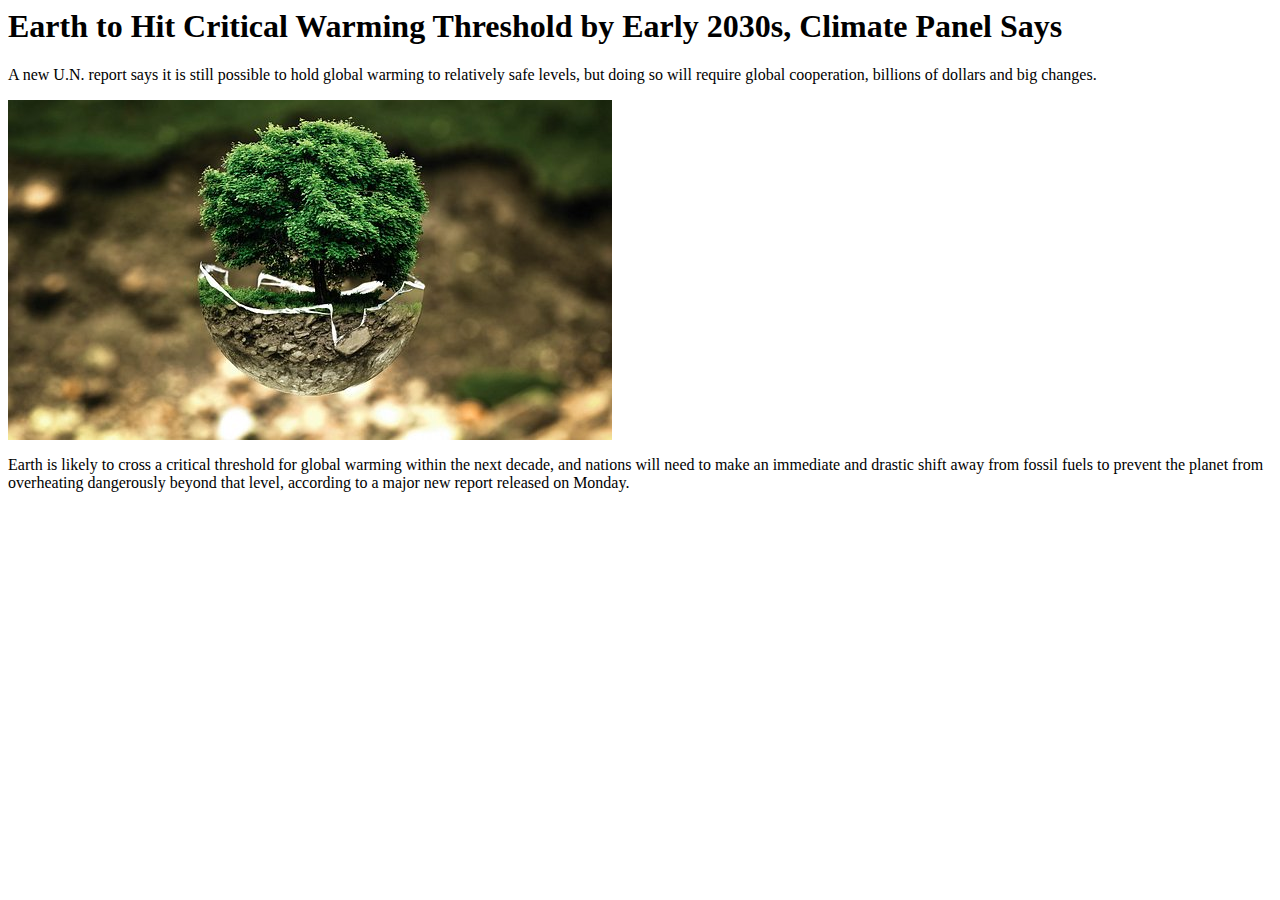
<file: 8-B.html>
<html>
<head>
<title>Title of your page here</title>
</head>
<body>
    <!DOCTYPE html>
    <html>
    <head>
        <title>Earth to Hit Critical Warming Threshold by Early 2030s, Climate Panel Says</title>
    </head>
    <body>
        <h1>Earth to Hit Critical Warming Threshold by Early 2030s, Climate Panel Says</h1> 
        <p>A new U.N. report says it is still possible to hold global warming to relatively safe levels, but doing so will require global cooperation, billions of dollars and big changes.</p>
    </body>
    </html>

    <img src="Earth.jpg" alt="globe">
</body>
<p>Earth is likely to cross a critical threshold for global warming within the next decade, and nations will need to make an immediate and drastic shift away from fossil fuels to prevent the planet from overheating dangerously beyond that level, according to a major new report released on Monday. </p>
</file>
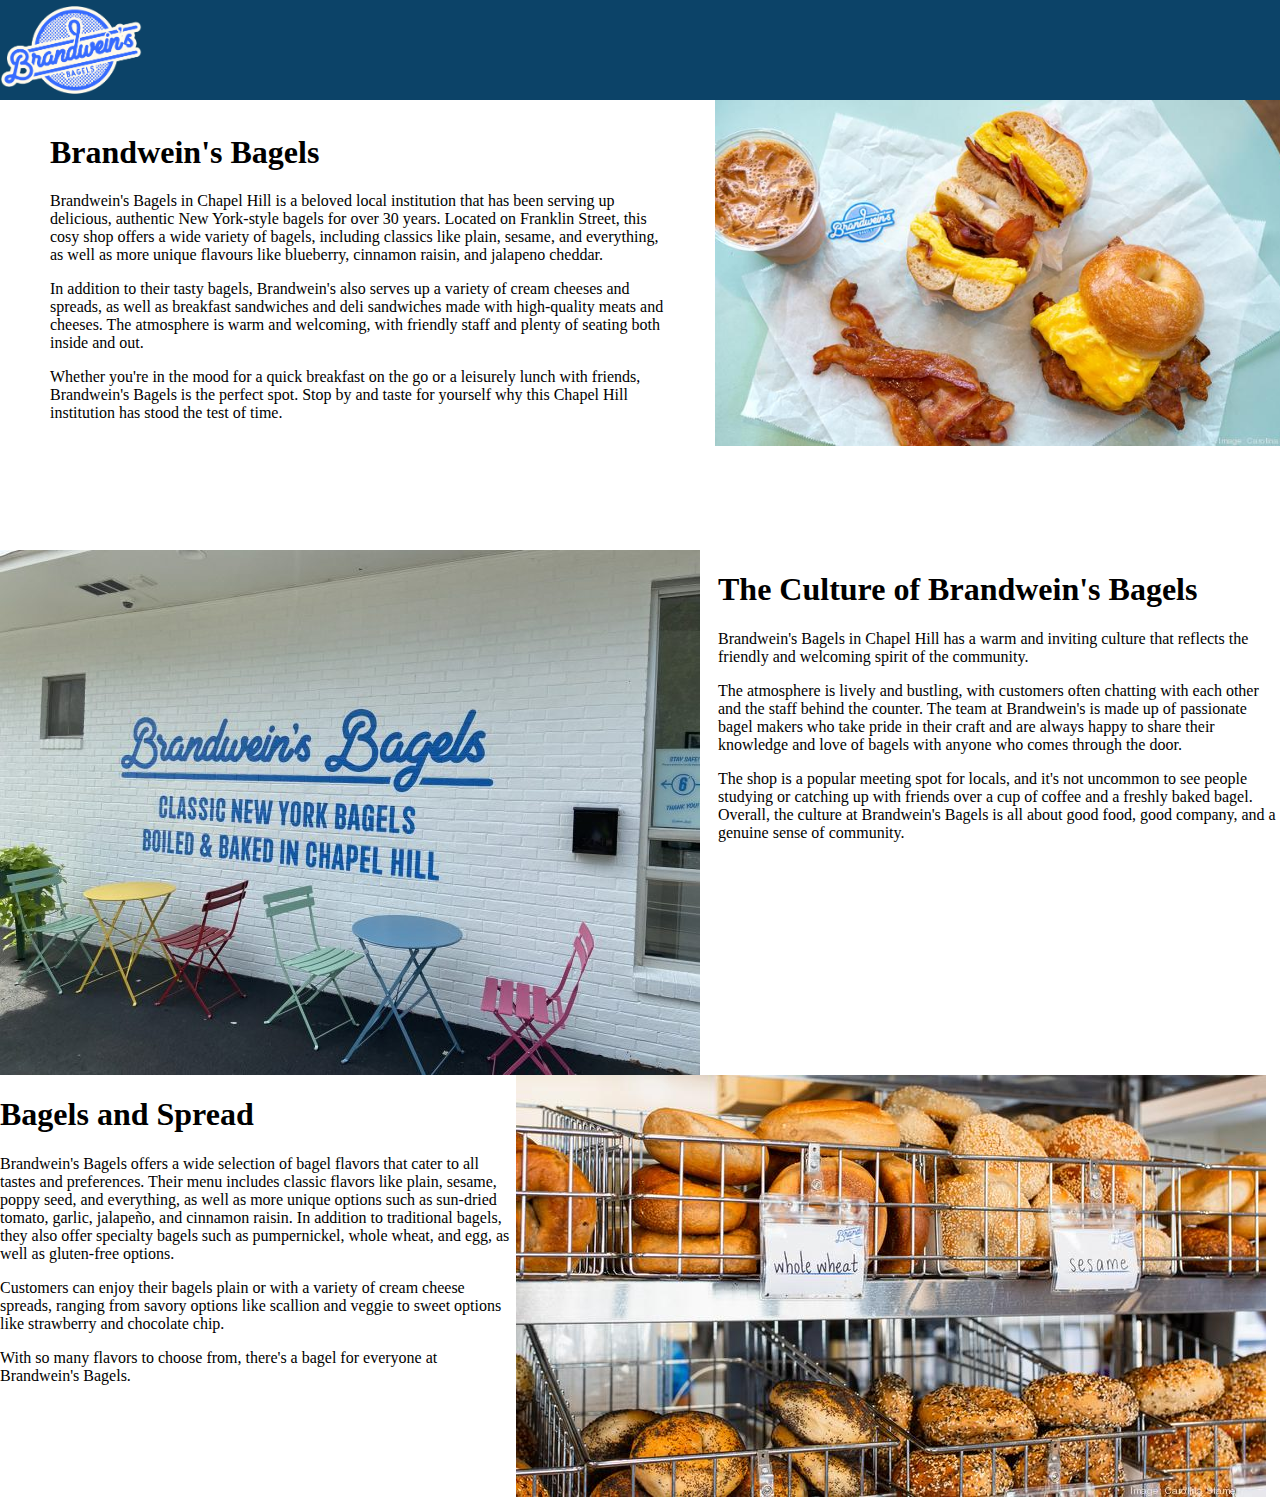
<file: 8-C.html>
<!DOCTYPE html>
<html>
  <head>
    <link rel="stylesheet" href="style.css">
 
  </head>

  <body>
    <div id="container">

      <div id="header">
        <img src="bagel33.png" alt="Brandwein's Bagels logo"> 
      </div>
      
      <div id="content">
        <div class="content-left">
          <h1>Brandwein's Bagels</h1>
          <p>Brandwein's Bagels in Chapel Hill is a beloved local institution that has been serving up delicious, authentic New York-style bagels for over 30 years. Located on Franklin Street, this cosy shop offers a wide variety of bagels, including classics like plain, sesame, and everything, as well as more unique flavours like blueberry, cinnamon raisin, and jalapeno cheddar.</p>
          <p>In addition to their tasty bagels, Brandwein's also serves up a variety of cream cheeses and spreads, as well as breakfast sandwiches and deli sandwiches made with high-quality meats and cheeses. The atmosphere is warm and welcoming, with friendly staff and plenty of seating both inside and out.</p>
          <p>Whether you're in the mood for a quick breakfast on the go or a leisurely lunch with friends, Brandwein's Bagels is the perfect spot. Stop by and taste for yourself why this Chapel Hill institution has stood the test of time.</p>
        </div>
        <div class="content-right">
          <img src="Bagel.1 (2).jpg" alt="Bagels at Brandwein's Bagels">
        </div>
      </div>
	  <div style="overflow: auto">
		<img src="outside..jpg" alt="Outside" style="float: left; margin-right: 18px;">
		<p style="text-align: right;">  <h1>The Culture of Brandwein's Bagels</h1> Brandwein's Bagels in Chapel Hill has a warm and inviting culture that reflects the friendly and welcoming spirit of the community. 
			<p></p>The atmosphere is lively and bustling, with customers often chatting with each other and the staff behind the counter. The team at Brandwein's is made up of passionate bagel makers who take pride in their craft and are always happy to share their knowledge and love of bagels with anyone who comes through the door.
			<p></p> The shop is a popular meeting spot for locals, and it's not uncommon to see people studying or catching up with friends over a cup of coffee and a freshly baked bagel. Overall, the culture at Brandwein's Bagels is all about good food, good company, and a genuine sense of community.</p>
	  </div>
	  <div style="overflow: auto">
		<img src="bb.jpg" alt="bagelsinbasket" style="float: right; margin-right: 14px;">
		<p style="text-align: left; margin-left: 30px;"><h1> Bagels and Spread</h1> Brandwein's Bagels offers a wide selection of bagel flavors that cater to all tastes and preferences. Their menu includes classic flavors like plain, sesame, poppy seed, and everything, as well as more unique options such as sun-dried tomato, garlic, jalapeño, and cinnamon raisin. In addition to traditional bagels, they also offer specialty bagels such as pumpernickel, whole wheat, and egg, as well as gluten-free options.
			<p></p> Customers can enjoy their bagels plain or with a variety of cream cheese spreads, ranging from savory options like scallion and veggie to sweet options like strawberry and chocolate chip.
			<p></p> With so many flavors to choose from, there's a bagel for everyone at Brandwein's Bagels.</p>
</file>
<file: style.css>
body {
    margin: 0;
    padding: 0;
  }
  
  #container {
    position: relative;
    width: 100%;
    min-height: 100vh;
  }
  
  #header {
    position: absolute;
    top: 0;
    left: 0;
    width: 103.3%;
    height: 100px;
    background-color: #0c4368;
    display: flex;
    justify-content: left;
    align-items: left;
  }
  
  #header img {
    max-height: 100%;
    max-width: 100%;
  }
  
  #content {
    position: relative;
    width: 100%;
    display: flex;
    justify-content: space-between;
    align-items: center;
    padding: 100px 50px;
  }
  
  .content-left {
    flex: 1;
  }
  
  .content-right {
    flex: 1;
    margin-left: 50px;
  }
  
  .content-right img {
    max-width: 100%;
    height: auto;
  }
  #footer {
    position: absolute;
    bottom: 0;
    left: 0;
    width: 100%;
    height: 100px;
    background-color: #0c4368;
    display: flex;
    justify-content: center;
    align-items: center;
  }
  
  #footer p {
    color: #fff;
    margin: 0;
    font-size: 1.2em;
</file>
